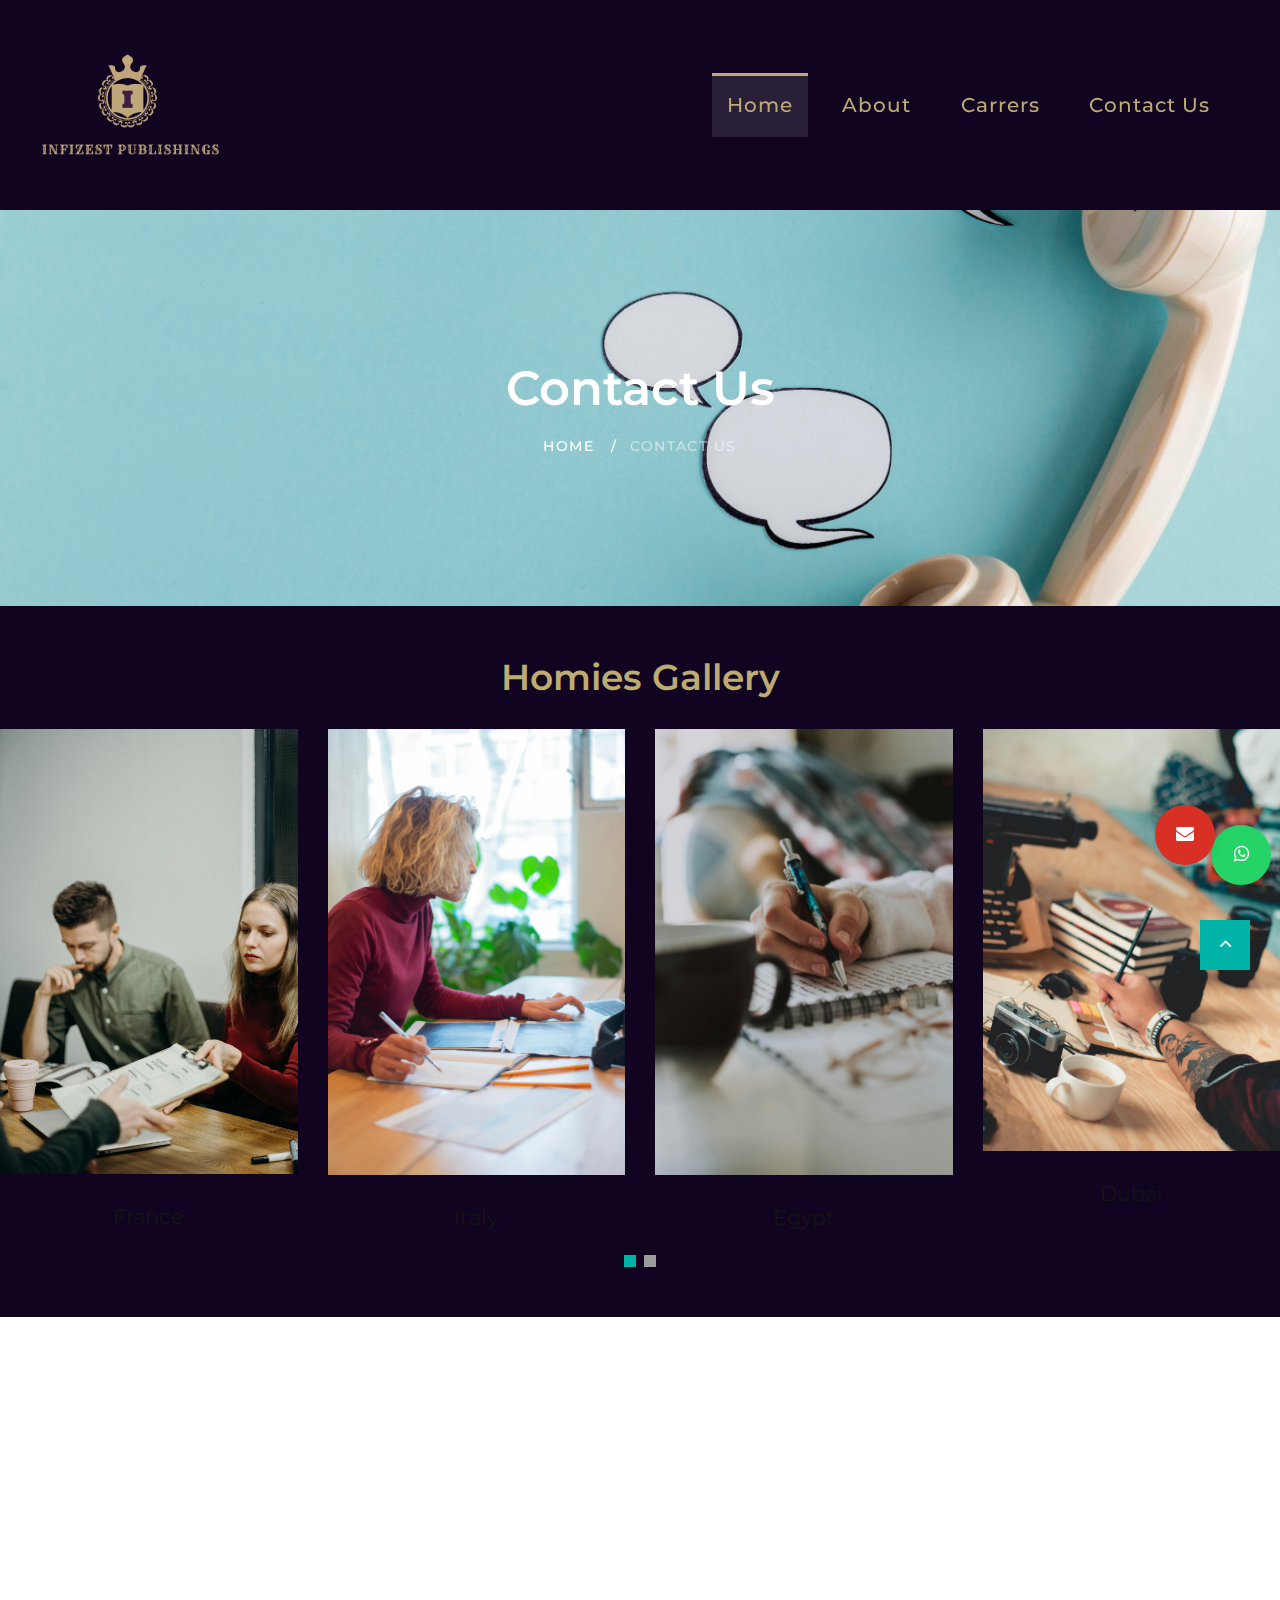
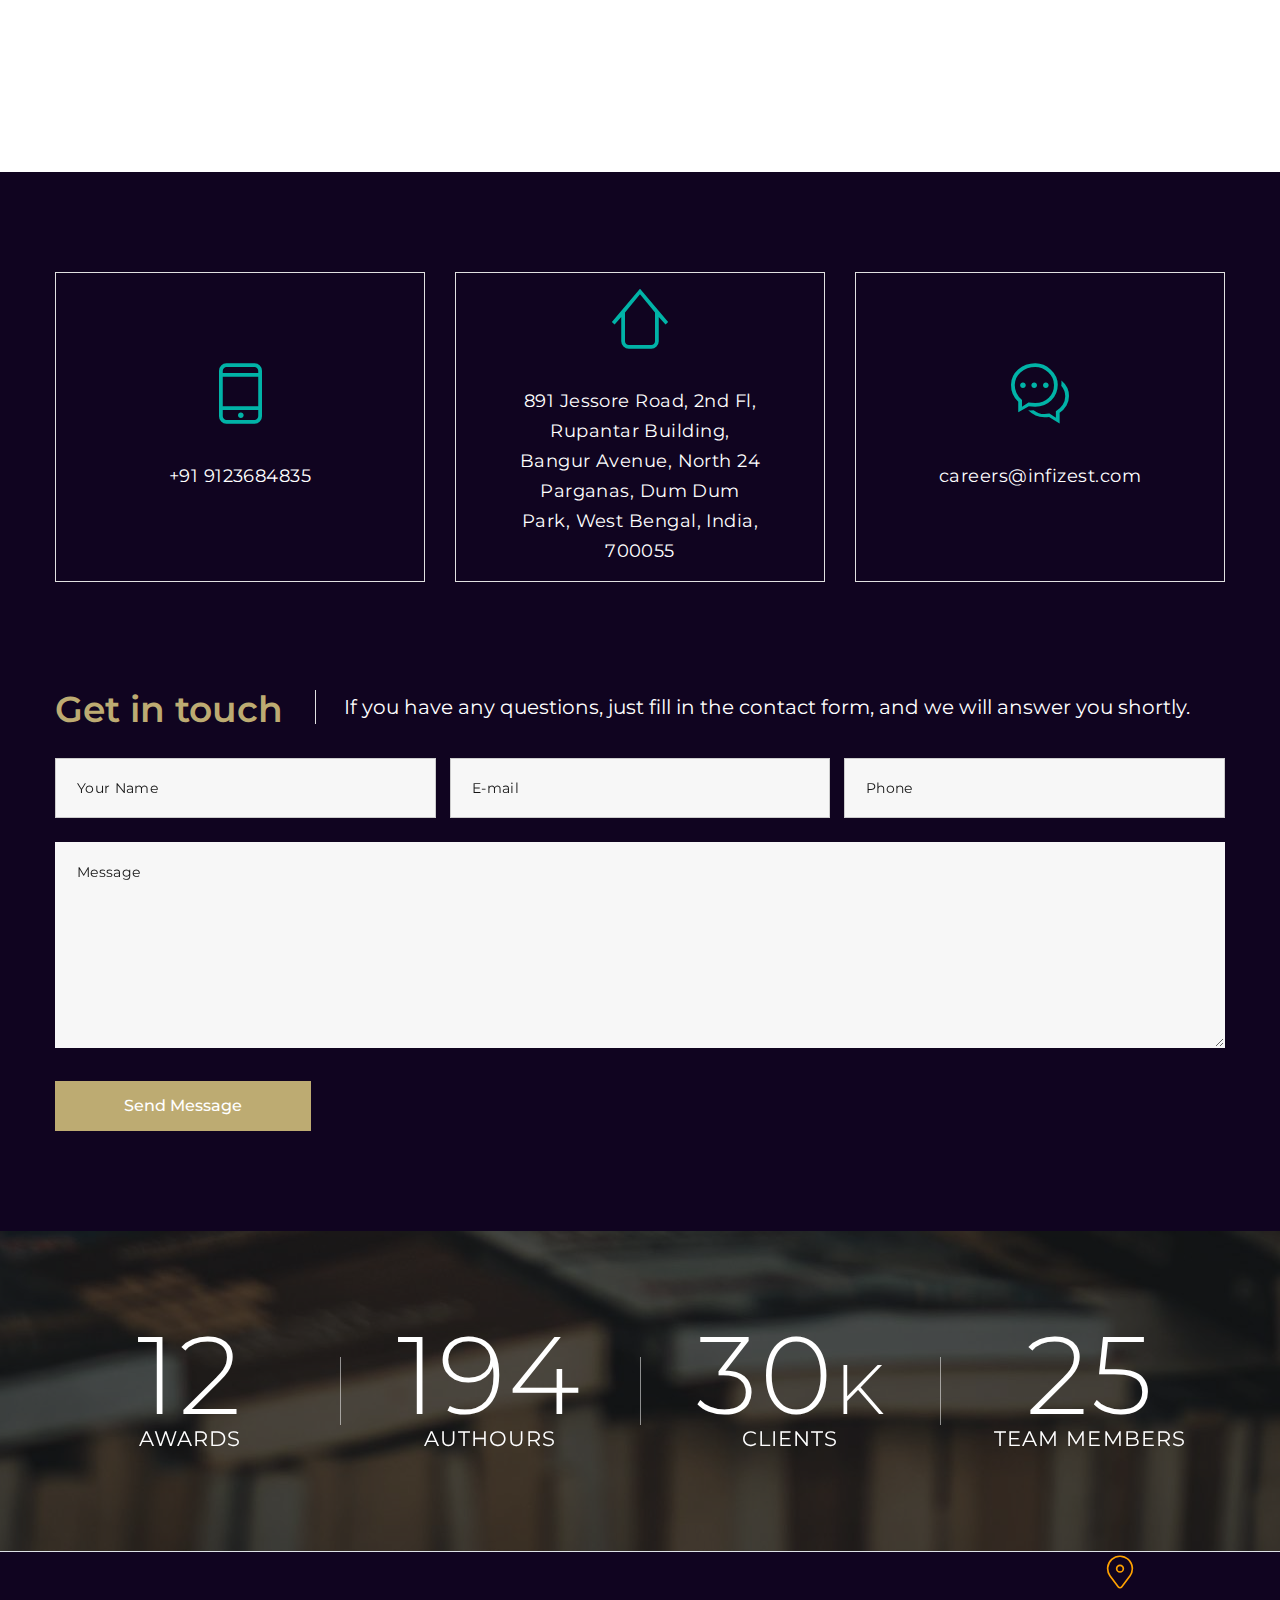
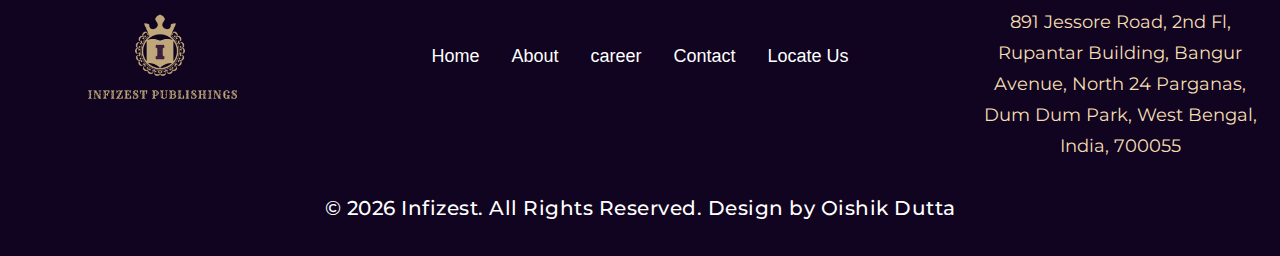
<file: contact-us.html>
<!DOCTYPE html>
<html class="wide wow-animation" lang="en">
  <head>
    <title>About</title>
    <meta name="format-detection" content="telephone=no">
    <meta name="viewport" content="width=device-width, height=device-height, initial-scale=1.0, maximum-scale=1.0, user-scalable=0">
    <meta http-equiv="X-UA-Compatible" content="IE=edge">
    <meta charset="utf-8">
    <link rel="icon" href="images/favicon.ico" type="image/x-icon">
    <!-- Stylesheets-->
    <link rel="stylesheet" type="text/css" href="//fonts.googleapis.com/css?family=Montserrat:400,500,600,700%7CPoppins:400%7CTeko:300,400">
    <link rel="stylesheet" href="css/bootstrap.css">
    <link rel="stylesheet" href="css/fonts.css">
    <link rel="stylesheet" href="css/style.css">

    <!-- custom css  -->
    <link rel="stylesheet" href="custom.css">
    <style>.ie-panel{display: none;background: #212121;padding: 10px 0;box-shadow: 3px 3px 5px 0 rgba(0,0,0,.3);clear: both;text-align:center;position: relative;z-index: 1;} html.ie-10 .ie-panel, html.lt-ie-10 .ie-panel {display: block;}</style>
  </head>
  <body>
    <div class="ie-panel"><a href="http://windows.microsoft.com/en-US/internet-explorer/"><img src="images/ie8-panel/warning_bar_0000_us.jpg" height="42" width="820" alt="You are using an outdated browser. For a faster, safer browsing experience, upgrade for free today."></a></div>
    <div class="preloader">
      <div class="preloader-body">
        <div class="cssload-container">
          <div class="cssload-speeding-wheel"></div>
        </div>
        <p>Loading...</p>
      </div>
    </div>
    <div class="container-fluid">
      <div class="loading-bar"></div>
      <div id="whatsapp">
        <a href="https://wa.me/9123684835" target="_blank" id="toggle1" class="wtsapp">
          <i class="fa fa-whatsapp"></i>
        </a>
      </div>
      <!-- This div will be justified for the gmail redirections-->
      <div id="gmail">
  <a href="mailto:anindya.infizest@gmail.com" id="toggle2" class="gmail">
          <i class="fa fa-envelope"></i>
        </a>
      </div>
    </div>
    <div class="ie-panel"><a href="http://windows.microsoft.com/en-US/internet-explorer/"><img src="images/ie8-panel/warning_bar_0000_us.jpg" height="42" width="820" alt="You are using an outdated browser. For a faster, safer browsing experience, upgrade for free today."></a></div>
    <div class="preloader">
      <div class="preloader-body">
        <div class="cssload-container">
          <div class="cssload-speeding-wheel"></div>
        </div>
        <p>Loading...</p>
      </div>
    </div>
    <div class="page">
     
        <!-- RD Navbar-->
        <div class="rd-navbar-wrap">
          <nav class="rd-navbar rd-navbar-corporate" data-layout="rd-navbar-fixed" data-sm-layout="rd-navbar-fixed" data-md-layout="rd-navbar-fixed" data-md-device-layout="rd-navbar-fixed" data-lg-layout="rd-navbar-static" data-lg-device-layout="rd-navbar-fixed" data-xl-layout="rd-navbar-static" data-xl-device-layout="rd-navbar-static" data-xxl-layout="rd-navbar-static" data-xxl-device-layout="rd-navbar-static" data-lg-stick-up-offset="46px" data-xl-stick-up-offset="46px" data-xxl-stick-up-offset="106px" data-lg-stick-up="true" data-xl-stick-up="true" data-xxl-stick-up="true">
            <div class="rd-navbar-collapse-toggle rd-navbar-fixed-element-1" data-rd-navbar-toggle=".rd-navbar-collapse"><span></span></div>
            <div class="rd-navbar-aside-outer">
              <div class="rd-navbar-aside container-fluid">
                <!-- RD Navbar Panel-->
                <div class="rd-navbar-panel">
                  <!-- RD Navbar Toggle-->
                  <button class="rd-navbar-toggle" data-rd-navbar-toggle=".rd-navbar-nav-wrap"><span></span></button>
                  <!-- RD Navbar Brand-->
                  <div class="rd-navbar-brand">
                    <!--Brand--><a class="brand" href="index.html"><img src="Assets/fulllogo_transparent.png" alt="" width="225" height="18"/></a>
                  </div>
                </div>
                <div class=" container-fluid  rd-navbar-collapse">
                  <div style="display: flex; justify-content: flex-end;"> <!-- Adding a flex container -->
                    <ul class="rd-navbar-nav">
                      <li class="rd-nav-item active"><a class="rd-nav-link" href="index.html">Home</a></li>
                      <li class="rd-nav-item"><a class="rd-nav-link" href="about.html">About</a></li>
                      <li class="rd-nav-item"><a class="rd-nav-link" href="carrers.html">Carrers</a></li>
                      <li class="rd-nav-item"><a class="rd-nav-link" href="#">Contact Us</a></li>
                    </ul>
                  </div>
                </div>
              </div>
            </div>
            <div class="rd-navbar-main-outer">
          
            </div>
          </nav>
        </div>
      </header>
      <!-- Breadcrumbs -->
      <section class="breadcrumbs-custom-inset">
        <div class="breadcrumbs-custom context-dark bg-overlay-60">
          <div class="container">
            <h2 class="breadcrumbs-custom-title">Contact Us</h2>
            <ul class="breadcrumbs-custom-path">
              <li><a href="index.html">Home</a></li>
              <li class="active">Contact Us</li>
            </ul>
          </div>
          <div class="box-position" style="background-image: url(Assets/top-view-chat-bubbles-with-telephone-receiver-copy-space.jpg);"></div>
        </div>
      </section>
      <!-- Why choose us-->
  
      <!-- Latest Projects-->
      <section class="section section-sm section-fluid bg-default">
        <div class="container">
          <h3>Homies Gallery</h3>
        </div>
        <!-- Owl Carousel-->
        <div class="owl-carousel owl-classic owl-timeline" data-items="1" data-md-items="2" data-lg-items="3" data-xl-items="4" data-margin="30" data-autoplay="false" data-nav="true" data-dots="true">
          <div class="owl-item">
            <!-- Thumbnail Classic-->
            <article class="thumbnail thumbnail-mary">
              <div class="thumbnail-mary-figure"><img src="Assets/galary_ffive.jpg" alt="" width="420" height="308"/>
              </div>
              <div class="thumbnail-mary-caption"><a class="icon fl-bigmug-line-zoom60" href="Assets/galary_ffive.jpg" data-lightgallery="item"><img src="Assets/galary_ffive.jpg" alt="" width="420" height="308"/></a>
              </div>
            </article>
            <div class="thumbnail-mary-description">
              <h5 class="thumbnail-mary-project"><a href="#">France</a></h5><span class="thumbnail-mary-decor"></span>
              <h5 class="thumbnail-mary-time">
              </h5>
            </div>
          </div>
          <div class="owl-item">
            <!-- Thumbnail Classic-->
            <article class="thumbnail thumbnail-mary">
              <div class="thumbnail-mary-figure"><img src="Assets/galary_one.jpg" alt="" width="420" height="308"/>
              </div>
              <div class="thumbnail-mary-caption"><a class="icon fl-bigmug-line-zoom60" href="Assets/galary_one.jpg" data-lightgallery="item"><img src="Assets/galary_one.jpg" alt="" width="420" height="308"/></a>
              </div>
            </article>
            <div class="thumbnail-mary-description">
              <h5 class="thumbnail-mary-project"><a href="#">Italy</a></h5><span class="thumbnail-mary-decor"></span>
              <h5 class="thumbnail-mary-time">
              </h5>
            </div>
          </div>
          <div class="owl-item">
            <!-- Thumbnail Classic-->
            <article class="thumbnail thumbnail-mary">
              <div class="thumbnail-mary-figure"><img src="Assets/galary_three.jpg" alt="" width="420" height="308"/>
              </div>
              <div class="thumbnail-mary-caption"><a class="icon fl-bigmug-line-zoom60" href="Assets/galary_three.jpg" data-lightgallery="item"><img src="Assets/galary_three.jpg" alt="" width="420" height="308"/></a>
              </div>
            </article>
            <div class="thumbnail-mary-description">
              <h5 class="thumbnail-mary-project"><a href="#">Egypt</a></h5><span class="thumbnail-mary-decor"></span>
              <h5 class="thumbnail-mary-time">
              </h5>
            </div>
          </div>
          <div class="owl-item">
            <!-- Thumbnail Classic-->
            <article class="thumbnail thumbnail-mary">
              <div class="thumbnail-mary-figure"><img src="Assets/galary_twoi.jpg" alt="" width="420" height="308"/>
              </div>
              <div class="thumbnail-mary-caption"><a class="icon fl-bigmug-line-zoom60" href="Assets/galary_twoi.jpg" data-lightgallery="item"><img src="Assets/galary_twoi.jpg" alt="" width="420" height="308"/></a>
              </div>
            </article>
            <div class="thumbnail-mary-description">
              <h5 class="thumbnail-mary-project"><a href="#">Dubai</a></h5><span class="thumbnail-mary-decor"></span>
              <h5 class="thumbnail-mary-time">
              </h5>
            </div>
          </div>
          <div class="owl-item">
            <!-- Thumbnail Classic-->
            <article class="thumbnail thumbnail-mary">
              <div class="thumbnail-mary-figure"><img src="Assets/hero_galary_one.jpg" alt="" width="420" height="308"/>
              </div>
              <div class="thumbnail-mary-caption"><a class="icon fl-bigmug-line-zoom60" href="Assets/hero_galary_one.jpg" data-lightgallery="item"><img src="Assets/hero_galary_one.jpg" alt="" width="420" height="308"/></a>
              </div>
            </article>
            <div class="thumbnail-mary-description">
              <h5 class="thumbnail-mary-project"><a href="#">Spain</a></h5><span class="thumbnail-mary-decor"></span>
              <h5 class="thumbnail-mary-time">
              </h5>
            </div>
          </div>
          <div class="owl-item">
            <!-- Thumbnail Classic-->
            <article class="thumbnail thumbnail-mary">
              <div class="thumbnail-mary-figure"><img src="Assets/hero_galary_two.jpg" alt="" width="420" height="308"/>
              </div>
              <div class="thumbnail-mary-caption"><a class="icon fl-bigmug-line-zoom60" href="Assets/hero_galary_two.jpg" data-lightgallery="item"><img src="Assets/hero_galary_two.jpg" alt="" width="420" height="308"/></a>
              </div>
            </article>
            <div class="thumbnail-mary-description">
              <h5 class="thumbnail-mary-project"><a href="#">Africa</a></h5><span class="thumbnail-mary-decor"></span>
              <h5 class="thumbnail-mary-time">
              </h5>
            </div>
          </div>
        </div>
      </section>
      <!-- What people Say-->
      <!-- RD Google Map-->
      <section class="section section-fluid">
        <div class="google-map-container" data-zoom="5" data-icon="images/gmap_marker.png" data-icon-active="images/gmap_marker.png" data-center="9870 St Vincent Place, Glasgow, DC 45 Fr 45." data-styles="[{&quot;featureType&quot;:&quot;landscape&quot;,&quot;stylers&quot;:[{&quot;hue&quot;:&quot;#FFBB00&quot;},{&quot;saturation&quot;:43.400000000000006},{&quot;lightness&quot;:37.599999999999994},{&quot;gamma&quot;:1}]},{&quot;featureType&quot;:&quot;road.highway&quot;,&quot;stylers&quot;:[{&quot;hue&quot;:&quot;#FFC200&quot;},{&quot;saturation&quot;:-61.8},{&quot;lightness&quot;:45.599999999999994},{&quot;gamma&quot;:1}]},{&quot;featureType&quot;:&quot;road.arterial&quot;,&quot;stylers&quot;:[{&quot;hue&quot;:&quot;#FF0300&quot;},{&quot;saturation&quot;:-100},{&quot;lightness&quot;:51.19999999999999},{&quot;gamma&quot;:1}]},{&quot;featureType&quot;:&quot;road.local&quot;,&quot;stylers&quot;:[{&quot;hue&quot;:&quot;#FF0300&quot;},{&quot;saturation&quot;:-100},{&quot;lightness&quot;:52},{&quot;gamma&quot;:1}]},{&quot;featureType&quot;:&quot;water&quot;,&quot;stylers&quot;:[{&quot;hue&quot;:&quot;#0078FF&quot;},{&quot;saturation&quot;:-13.200000000000003},{&quot;lightness&quot;:2.4000000000000057},{&quot;gamma&quot;:1}]},{&quot;featureType&quot;:&quot;poi&quot;,&quot;stylers&quot;:[{&quot;hue&quot;:&quot;#00FF6A&quot;},{&quot;saturation&quot;:-1.0989010989011234},{&quot;lightness&quot;:11.200000000000017},{&quot;gamma&quot;:1}]}]">
          <div class="google-map"></div>
          <ul class="google-map-markers">
            <li data-location="9870 St Vincent Place, Glasgow, DC 45 Fr 45." data-description="9870 St Vincent Place, Glasgow"></li>
          </ul>
        </div>
      </section>

      <!-- Contact information-->
      <section class="section section-sm section-first bg-default">
        <div class="container">
          <div class="row row-30 justify-content-center">
            <div class="col-sm-8 col-md-6 col-lg-4">
              <article class="box-contacts">
                <div class="box-contacts-body">
                  <div class="box-contacts-icon fl-bigmug-line-cellphone55"></div>
                  <div class="box-contacts-decor"></div>
                  <p class="box-contacts-link"><a href="tel:#">+91 9123684835</a></p>
                 
                </div>
              </article>
            </div>
            <div class="col-sm-8 col-md-6 col-lg-4">
              <article class="box-contacts">
                <div class="box-contacts-body">
                  <div class="box-contacts-icon fl-bigmug-line-up104"></div>
                  <div class="box-contacts-decor"></div>
                  <p class="box-contacts-link"><a href="#">891 Jessore Road, 2nd Fl, Rupantar Building, Bangur Avenue, North 24 Parganas, Dum Dum Park, West Bengal, India, 700055</a></p>
                </div>
              </article>
            </div>
            <div class="col-sm-8 col-md-6 col-lg-4">
              <article class="box-contacts">
                <div class="box-contacts-body">
                  <div class="box-contacts-icon fl-bigmug-line-chat55"></div>
                  <div class="box-contacts-decor"></div>
                  <p class="box-contacts-link"><a href="mailto:#">careers@infizest.com</a></p>
              
                </div>
              </article>
            </div>
          </div>
        </div>
      </section>

      <!-- Contact Form-->
      <section class="section section-sm section-last bg-default text-left">
        <div class="container">
          <article class="title-classic">
            <div class="title-classic-title">
              <h3>Get in touch</h3>
            </div>
            <div class="title-classic-text">
              <p>If you have any questions, just fill in the contact form, and we will answer you shortly.</p>
            </div>
          </article>
          <form class="rd-form rd-form-variant-2 rd-mailform" data-form-output="form-output-global" data-form-type="contact" method="post" action="bat/rd-mailform.php">
            <div class="row row-14 gutters-14">
              <div class="col-md-4">
                <div class="form-wrap">
                  <input class="form-input" id="contact-your-name-2" type="text" name="name" data-constraints="@Required">
                  <label class="form-label" for="contact-your-name-2">Your Name</label>
                </div>
              </div>
              <div class="col-md-4">
                <div class="form-wrap">
                  <input class="form-input" id="contact-email-2" type="email" name="email" data-constraints="@Email @Required">
                  <label class="form-label" for="contact-email-2">E-mail</label>
                </div>
              </div>
              <div class="col-md-4">
                <div class="form-wrap">
                  <input class="form-input" id="contact-phone-2" type="text" name="phone" data-constraints="@Numeric">
                  <label class="form-label" for="contact-phone-2">Phone</label>
                </div>
              </div>
              <div class="col-12">
                <div class="form-wrap">
                  <label class="form-label" for="contact-message-2">Message</label>
                  <textarea class="form-input textarea-lg" id="contact-message-2" name="message" data-constraints="@Required"></textarea>
                </div>
              </div>
            </div>
            <button class="button button-primary button-pipaluk" type="submit">Send Message</button>
          </form>
        </div>
      </section>

      <!--Counters-->
      <!-- Counter Bar-->
      <section class="section section-fluid bg-default">
        <div class="parallax-container" data-parallax-img="/Assets/book.jpg" style="position: relative;">
          <div style="position: absolute; top: 0; left: 0; width: 100%; height: 100%; background: linear-gradient(rgba(0, 0, 0, 0.5), rgba(0, 0, 0, 0.5));"></div>
          
          <div class="parallax-content section-xl context-dark bg-overlay-26">
            <div class="container">
              <div class="row row-50 justify-content-center border-classic">
                <div class="col-sm-6 col-md-5 col-lg-3">
                  <div class="counter-classic">
                    <div class="counter-classic-number"><span class="counter">12</span>
                    </div>
                    <h5 class="counter-classic-title">Awards</h5>
                  </div>
                </div>
                <div class="col-sm-6 col-md-5 col-lg-3">
                  <div class="counter-classic">
                    <div class="counter-classic-number"><span class="counter">194</span>
                    </div>
                    <h5 class="counter-classic-title">Authours</h5>
                  </div>
                </div>
                <div class="col-sm-6 col-md-5 col-lg-3">
                  <div class="counter-classic">
                    <div class="counter-classic-number"><span class="counter">30</span><span class="symbol">k</span>
                    </div>
                    <h5 class="counter-classic-title">Clients</h5>
                  </div>
                </div>
                <div class="col-sm-6 col-md-5 col-lg-3">
                  <div class="counter-classic">
                    <div class="counter-classic-number"><span class="counter">25</span>
                    </div>
                    <h5 class="counter-classic-title">Team members</h5>
                  </div>
                </div>
              </div>
            </div>
          </div>
        </div>
      </section>

      <!-- Page Footer-->
      <footer class="section footer-corporate context-dark">
        <section class="info_section layout_padding2">
          <!-- Footer 6 - Bootstrap Brain Component -->
          <footer class="footer">
            <!-- Widgets - Bootstrap Brain Component -->
            <div
              class="  py-xl-8 border-top border-light-subtle"
              style="background: #100420"
            >
              <div class="container-fluid overflow-hidden">
                <div class="row gy-3 gy-md-5 gy-xl-0 align-items-sm-center">
                  <div class="col-md-4 col-sm-6 col-xl-3 order-0 order-xl-0">
                    <div class="footer-logo-wrapper text-center text-sm-start">
                      <a href="#!">
                        <img
                          src="Assets/fulllogo_transparent.png"
                          alt="BootstrapBrain Logo"
                          width="190"
                          height="170"
                        />
                      </a>
                    </div>
                  </div>
    
                  <div class="col-md-4 col-xl-6 order-2 order-xl-1">
                    <ul class="nav justify-content-center">
                     
                      <li
                        class="nav-item"
                        style="
                          font-family: Varela Round, sans-serif;
                          font-size: 2vh;
                        "
                      >
                        <a
                          class="nav-link link-secondary px-2 px-md-3"
                          style="color: white"
                          href="index.html"
                          >Home</a
                        >
                      </li>
                      <li
                        class="nav-item"                
                        style="
                          font-family: Varela Round, sans-serif;
                          font-size: 2vh;
                        "
                      >
                        <a
                          class="nav-link link-secondary px-2 px-md-3"
                          style="color: white"
                          href="about.html"
                          >About</a
                        >
                      </li>
                      <li
                        class="nav-item"
                        style="
                          font-family: Varela Round, sans-serif;
                          font-size: 2vh;
                        "
                      >
                        <a
                          class="nav-link link-secondary px-2 px-md-3"
                          style="color: white"
                          href="carrers.html"
                          >career</a
                        >
                      </li>
                      <li
                        class="nav-item"
                        style="
                          font-family: Varela Round, sans-serif;
                          font-size: 2vh;
                        "
                      >
                        <a
                          class="nav-link link-secondary px-2 px-md-3"
                          style="color: white"
                          href="contact-us.html"
                          >Contact</a
                        >
                      </li>
                      <li class="nav-item"  style="
                      font-family: Varela Round, sans-serif;
                      font-size: 2vh;
                    ">
                                <a class="nav-link link-secondary px-2 px-md-3"   style="color: white" href="https://maps.app.goo.gl/JpG4mxEYugVnuacHA" target="_blank">
                                    Locate Us
                                </a>
                            </li>
                    </ul>
                  </div>
                  <div class="col-md-4 col-sm-6 col-xl-3 order-1 order-xl-2" style="text-align: center;">
                    <a href="https://maps.app.goo.gl/JpG4mxEYugVnuacHA">
                        <svg xmlns="http://www.w3.org/2000/svg" width="40" height="40" viewBox="0 0 24 24">
                            <path fill="#ffa200" d="M12 21.933a1.72 1.72 0 0 1-1.384-.691L5.555 14.5a7.894 7.894 0 1 1 12.885-.009l-5.055 6.749a1.72 1.72 0 0 1-1.385.693m-.008-18.867a6.8 6.8 0 0 0-4.578 1.749a6.89 6.89 0 0 0-1.05 9.1l5.051 6.727a.73.73 0 0 0 .584.292a.73.73 0 0 0 .586-.292l5.044-6.734A6.874 6.874 0 0 0 12.81 3.113a7 7 0 0 0-.818-.047"/>
                            <path fill="#ffa200" d="M12 12.5a2.5 2.5 0 1 1 2.5-2.5a2.5 2.5 0 0 1-2.5 2.5m0-4a1.5 1.5 0 1 0 1.5 1.5A1.5 1.5 0 0 0 12 8.5"/>
                        </svg>
                    </a>
                    <p style="color: wheat; font-size: 2vh;">
                        <a href="https://maps.app.goo.gl/JpG4mxEYugVnuacHA" style="color: wheat; font-size: 2vh;">891 Jessore Road, 2nd Fl, Rupantar Building, Bangur Avenue, North 24 Parganas, Dum Dum Park, West Bengal, India, 700055</a>
                    </p>               
                </div>
                
                </div>
              </div>
            </div>
          </footer>
        </section>
    
    
        
        <div class="footer-corporate-bottom-panel">
          <div class="container-fluid">
          
        
                <!-- Rights-->
                <p class="rights"  style="text-align: center; font-size: 20px;"><span>&copy;&nbsp;</span><span class="copyright-year"></span><span>&nbsp;</span><span>Infizest</span>. All Rights Reserved. Design by Oishik Dutta</a></p>
              
           
            
          </div>
        </div>
      </footer>
    </div>
    <!-- Global Mailform Output-->
    <div class="snackbars" id="form-output-global"></div>
    <!-- Javascript-->
    <script src="js/core.min.js"></script>
    <script src="js/script.js"></script>
  </body>
</html>
</file>
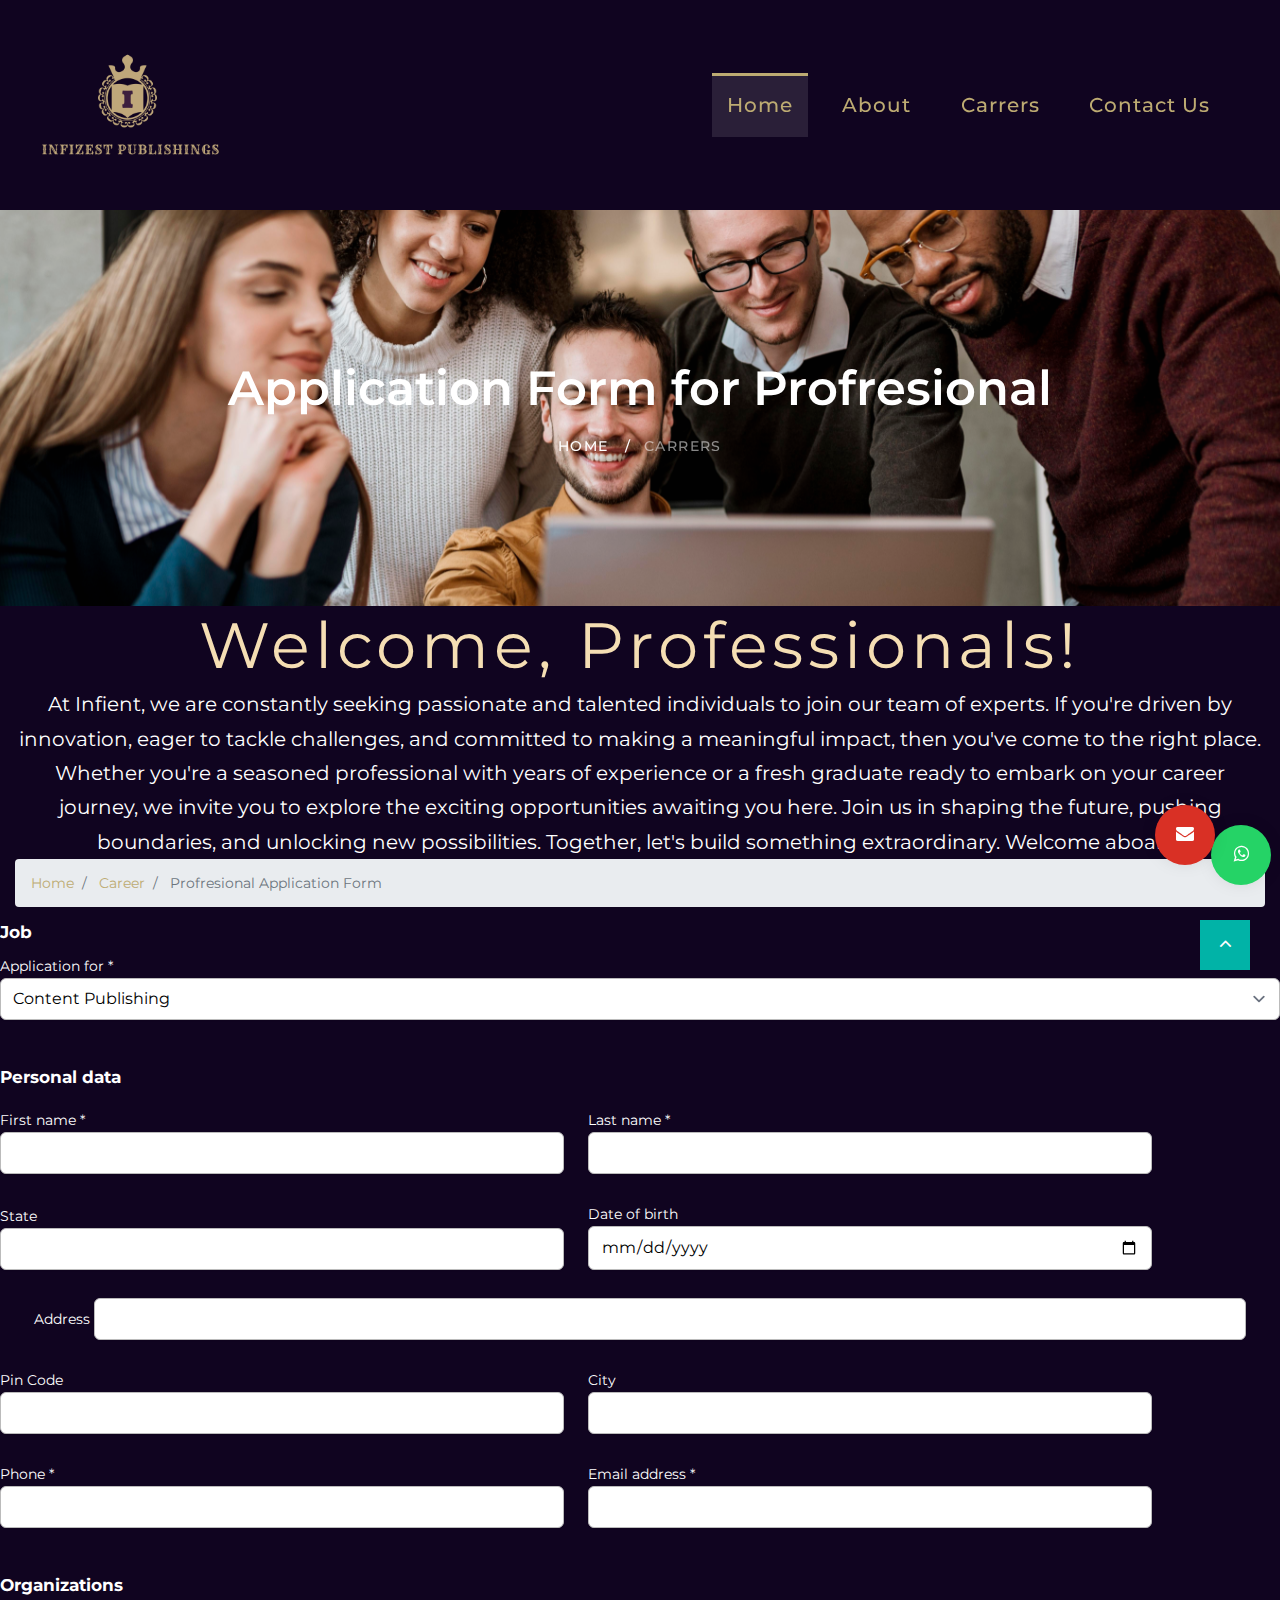
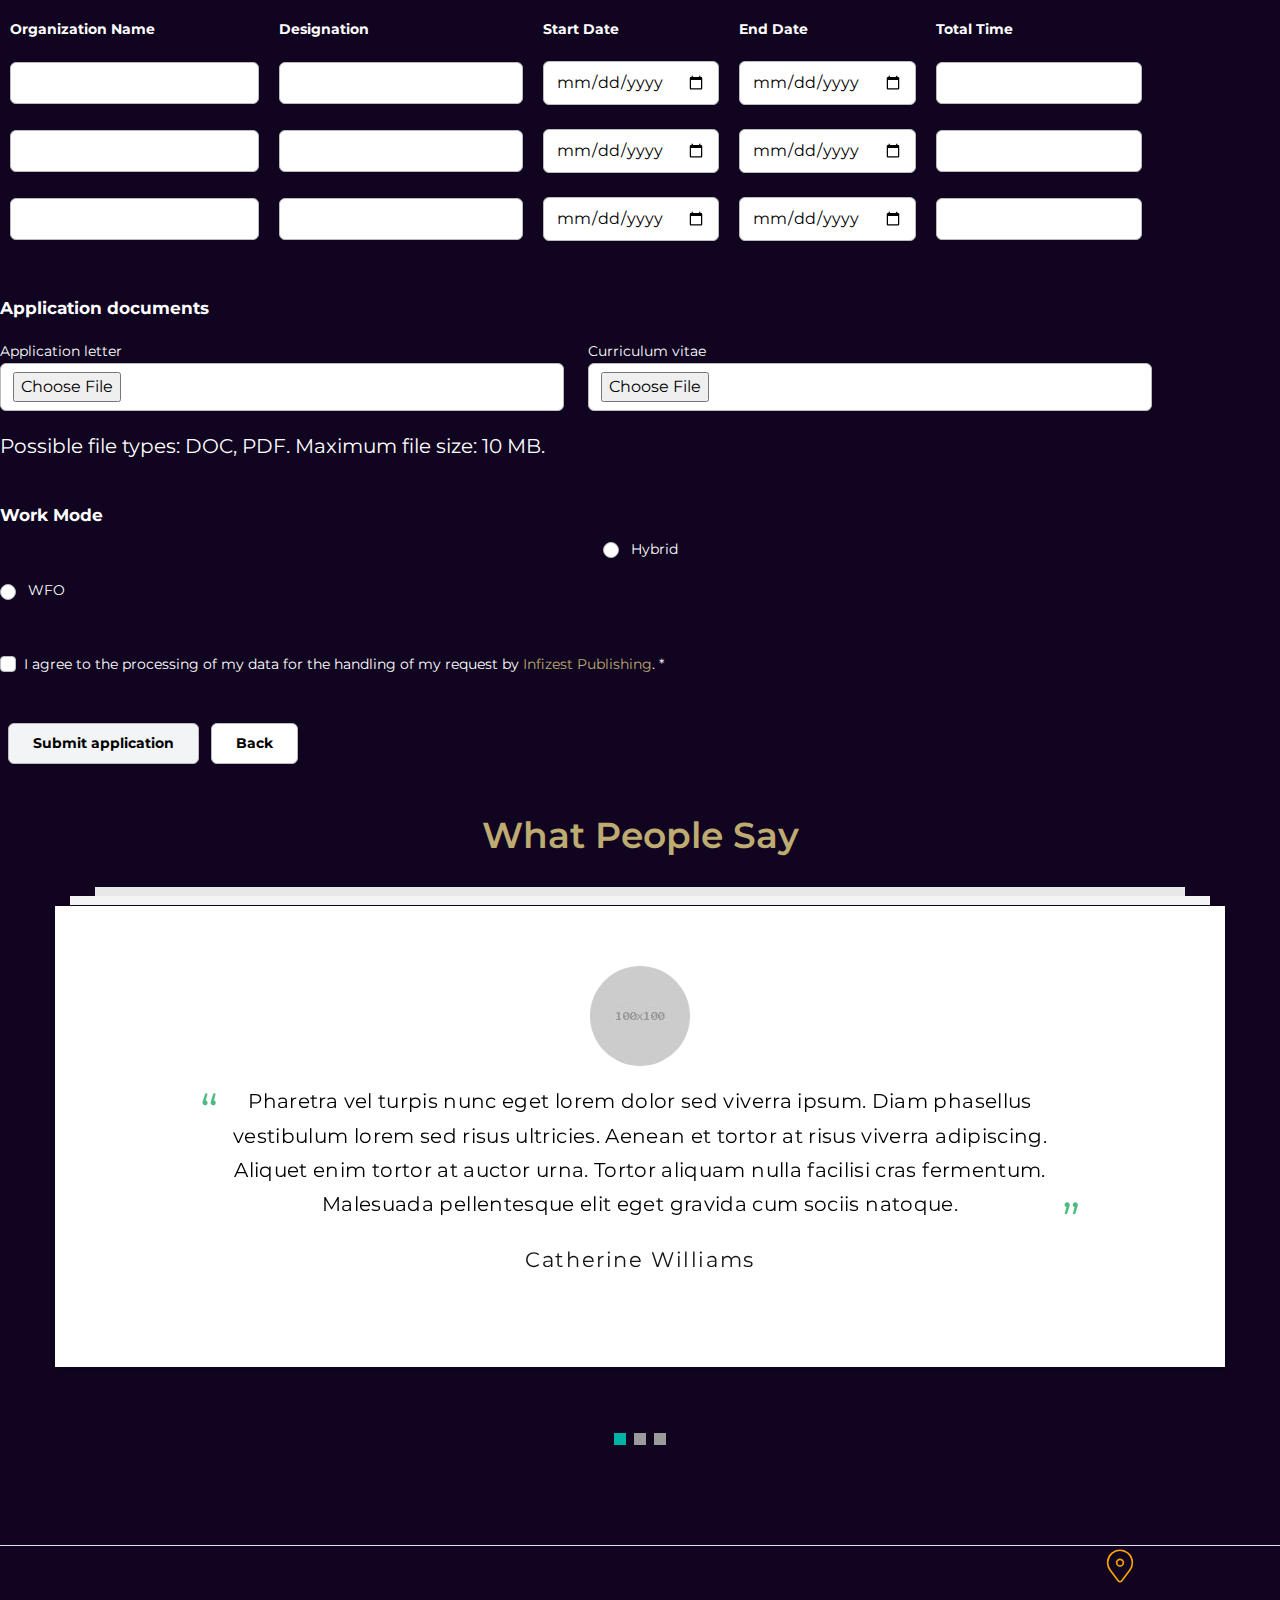
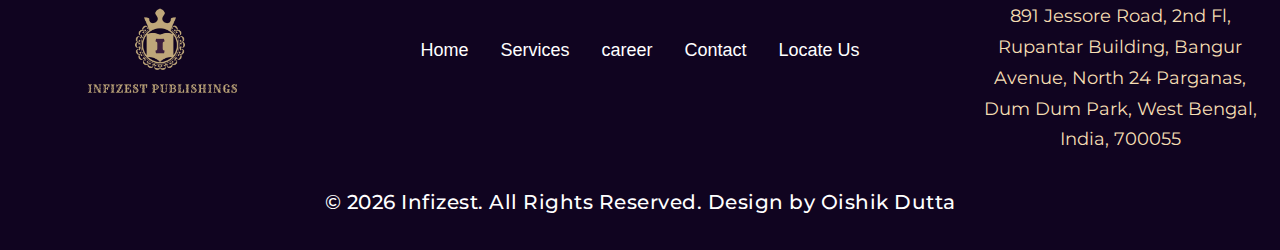
<file: pro.html>
<!DOCTYPE html>
<html class="wide wow-animation" lang="en">
  <head>
    <title>About</title>
    <meta name="format-detection" content="telephone=no">
    <meta name="viewport" content="width=device-width, height=device-height, initial-scale=1.0, maximum-scale=1.0, user-scalable=0">
    <meta http-equiv="X-UA-Compatible" content="IE=edge">
    <meta charset="utf-8">
    <link rel="icon" href="images/favicon.ico" type="image/x-icon">
    <!-- Stylesheets-->
    <link rel="stylesheet" type="text/css" href="//fonts.googleapis.com/css?family=Montserrat:400,500,600,700%7CPoppins:400%7CTeko:300,400">
    <link rel="stylesheet" href="css/bootstrap.css">
    <link rel="stylesheet" href="css/fonts.css">
    <link rel="stylesheet" href="css/style.css">

    <!-- custom css  -->
    <link rel="stylesheet" href="custom.css">
    <style>.ie-panel{display: none;background: #212121;padding: 10px 0;box-shadow: 3px 3px 5px 0 rgba(0,0,0,.3);clear: both;text-align:center;position: relative;z-index: 1;} html.ie-10 .ie-panel, html.lt-ie-10 .ie-panel {display: block;}</style>
  </head>
  <body>
    <div class="ie-panel"><a href="http://windows.microsoft.com/en-US/internet-explorer/"><img src="images/ie8-panel/warning_bar_0000_us.jpg" height="42" width="820" alt="You are using an outdated browser. For a faster, safer browsing experience, upgrade for free today."></a></div>
    <div class="preloader">
      <div class="preloader-body">
        <div class="cssload-container">
          <div class="cssload-speeding-wheel"></div>
        </div>
        <p>Loading...</p>
      </div>
    </div>
    <div class="container-fluid">
      <div class="loading-bar"></div>
      <div id="whatsapp">
        <a href="https://wa.me/9123684835" target="_blank" id="toggle1" class="wtsapp">
          <i class="fa fa-whatsapp"></i>
        </a>
      </div>
      <!-- This div will be justified for the gmail redirections-->
      <div id="gmail">
  <a href="mailto:anindya.infizest@gmail.com" id="toggle2" class="gmail">
          <i class="fa fa-envelope"></i>
        </a>
      </div>
    </div>
    <div class="ie-panel"><a href="http://windows.microsoft.com/en-US/internet-explorer/"><img src="images/ie8-panel/warning_bar_0000_us.jpg" height="42" width="820" alt="You are using an outdated browser. For a faster, safer browsing experience, upgrade for free today."></a></div>
    <div class="preloader">
      <div class="preloader-body">
        <div class="cssload-container">
          <div class="cssload-speeding-wheel"></div>
        </div>
        <p>Loading...</p>
      </div>
    </div>
    <div class="page">
     
        <!-- RD Navbar-->
        <div class="rd-navbar-wrap">
          <nav class="rd-navbar rd-navbar-corporate" data-layout="rd-navbar-fixed" data-sm-layout="rd-navbar-fixed" data-md-layout="rd-navbar-fixed" data-md-device-layout="rd-navbar-fixed" data-lg-layout="rd-navbar-static" data-lg-device-layout="rd-navbar-fixed" data-xl-layout="rd-navbar-static" data-xl-device-layout="rd-navbar-static" data-xxl-layout="rd-navbar-static" data-xxl-device-layout="rd-navbar-static" data-lg-stick-up-offset="46px" data-xl-stick-up-offset="46px" data-xxl-stick-up-offset="106px" data-lg-stick-up="true" data-xl-stick-up="true" data-xxl-stick-up="true">
            <div class="rd-navbar-collapse-toggle rd-navbar-fixed-element-1" data-rd-navbar-toggle=".rd-navbar-collapse"><span></span></div>
            <div class="rd-navbar-aside-outer">
              <div class="rd-navbar-aside container-fluid">
                <!-- RD Navbar Panel-->
                <div class="rd-navbar-panel">
                  <!-- RD Navbar Toggle-->
                  <button class="rd-navbar-toggle" data-rd-navbar-toggle=".rd-navbar-nav-wrap"><span></span></button>
                  <!-- RD Navbar Brand-->
                  <div class="rd-navbar-brand">
                    <!--Brand--><a class="brand" href="index.html"><img src="Assets/fulllogo_transparent.png" alt="" width="225" height="18"/></a>
                  </div>
                </div>
                <div class=" container-fluid  rd-navbar-collapse">
                  <div style="display: flex; justify-content: flex-end;"> <!-- Adding a flex container -->
                    <ul class="rd-navbar-nav">
                      <li class="rd-nav-item active"><a class="rd-nav-link" href="index.html">Home</a></li>
                      <li class="rd-nav-item"><a class="rd-nav-link" href="about.html">About</a></li>
                      <li class="rd-nav-item"><a class="rd-nav-link" href="carrers.html">Carrers</a></li>
                      <li class="rd-nav-item"><a class="rd-nav-link" href="#">Contact Us</a></li>
                    </ul>
                  </div>
                </div>
              </div>
            </div>
            <div class="rd-navbar-main-outer">
          
            </div>
          </nav>
        </div>
      </header>
      <!-- Breadcrumbs -->
      <section class="breadcrumbs-custom-inset">
        <div class="breadcrumbs-custom context-dark bg-overlay-60">
          <div class="container">
            <h2 class="breadcrumbs-custom-title">Application Form for Profresional</h2>
            <ul class="breadcrumbs-custom-path">
              <li><a href="index.html">Home</a></li>
              <li class="active">Carrers</li>
            </ul>
          </div>
          <div class="box-position" style="background-image: url(Assets/smiley-man-showing-something-his-colleagues-laptop-meeting.jpg); padding: 50px !important;"></div>
        </div>
      </section>
      <section class="first-form">
        <div class="container-fluid">
          <div class="row">
            <div class="col">
              
            
            </div>
          </div>
        </div>
      </section>
  
      <section class="first-form">
        <div class="container-fluid">
          <div class="row">
            <div class="col">
              <div class="grid-pro">
                <h1 style="color: wheat !important;">Welcome, Professionals!</h1>
                <p class="font-two">
                  At Infient, we are constantly seeking passionate and talented
                  individuals to join our team of experts. If you're driven by
                  innovation, eager to tackle challenges, and committed to making
                  a meaningful impact, then you've come to the right place.
                  Whether you're a seasoned professional with years of experience
                  or a fresh graduate ready to embark on your career journey, we
                  invite you to explore the exciting opportunities awaiting you
                  here. Join us in shaping the future, pushing boundaries, and
                  unlocking new possibilities. Together, let's build something
                  extraordinary. Welcome aboard!
                </p>
              </div>
              <nav aria-label="breadcrumb">
                <ol class="breadcrumb">
                  <li class="breadcrumb-item"><a href="index.html">Home</a></li>
                  <li class="breadcrumb-item">
                    <a href="carrers.html">Career</a>
                  </li>
                  <li class="breadcrumb-item active" aria-current="page">
                    Profresional Application Form
                  </li>
                </ol>
              </nav>
            </div>
          </div>
        </div>
      </section>
  
      <section class="fresher-form">
        <form
          action="SEND ADDRESS"
          id="ft-form"
          method="POST"
          accept-charset="UTF-8"
          enctype="multipart/form-data"
        >
          <fieldset>
            <legend>Job</legend>
            <label>
              Application for *
              <select name="Application for" style="color: black" required>
                <option style="color: black">Content Publishing</option>
                <option style="color: black">Web Devlopment</option>
                <option style="color: black">Content Head</option>
                <option style="color: black">Operation</option>
                <option style="color: black">Digital Marketing</option>
              </select>
            </label>
          </fieldset>
          <fieldset>
            <legend>Personal data</legend>
            <div class="two-cols">
              <label>
                First name *
                <input
                  type="text"
                  style="color: black"
                  name="First name"
                  required
                />
              </label>
              <label>
                Last name *
                <input
                  type="text"
                  style="color: black"
                  name="Family name"
                  required
                />
              </label>
            </div>
            <div class="two-cols">
              <label>
                State
                <input type="text" style="color: black" name="Citizenship" />
              </label>
              <label>
                Date of birth
                <input type="date" style="color: black" name="Date of birth" />
              </label>
            </div>
            <label>
              Address
              <input
                type="text"
                style="color: black; width: 90vw"
                name="Address"
              />
            </label>
            <div class="two-cols">
              <label>
                Pin Code
                <input type="text" style="color: black" name="ZIP" />
              </label>
              <label>
                City
                <input type="text" style="color: black" name="City" />
              </label>
            </div>
            <div class="two-cols">
              <label>
                Phone *
                <input type="tel" style="color: black" name="Phone" required />
              </label>
              <label>
                Email address *
                <input type="email" style="color: black" name="Email" required />
              </label>
            </div>
          </fieldset>
          <fieldset>
            <legend>Organizations</legend>
            <table>
              <thead>
                <tr>
                  <th>Organization Name</th>
                  <th>Designation</th>
                  <th>Start Date</th>
                  <th>End Date</th>
                  <th>Total Time</th>
                </tr>
              </thead>
              <tbody>
                <tr>
                  <td style="width: 50vw">
                    <input
                      type="text"
                      style="color: black"
                      name="Organization_Name_1"
                    />
                  </td>
                  <td style="width: 50vw">
                    <input
                      type="text"
                      style="color: black"
                      name="Designation_1"
                    />
                  </td>
                  <td style="width: 200px">
                    <input
                      type="date"
                      style="color: black"
                      name="Start_Date_1"
                      onchange="calculateTotalTime(1)"
                    />
                  </td>
                  <td style="width: 200px">
                    <input
                      type="date"
                      style="color: black"
                      name="End_Date_1"
                      onchange="calculateTotalTime(1)"
                    />
                  </td>
                  <td style="width: 50vw">
                    <input
                      type="text"
                      style="color: black"
                      name="Total_Time_1"
                      readonly
                    />
                  </td>
                </tr>
                <tr>
                  <td>
                    <input
                      type="text"
                      style="color: black"
                      name="Organization_Name_2"
                    />
                  </td>
                  <td>
                    <input
                      type="text"
                      style="color: black"
                      name="Designation_2"
                    />
                  </td>
                  <td>
                    <input
                      type="date"
                      style="color: black"
                      name="Start_Date_2"
                      onchange="calculateTotalTime(2)"
                    />
                  </td>
                  <td>
                    <input
                      type="date"
                      style="color: black"
                      name="End_Date_2"
                      onchange="calculateTotalTime(2)"
                    />
                  </td>
                  <td>
                    <input
                      type="text"
                      style="color: black"
                      name="Total_Time_2"
                      readonly
                    />
                  </td>
                </tr>
                <tr>
                  <td>
                    <input
                      type="text"
                      style="color: black"
                      name="Organization_Name_3"
                    />
                  </td>
                  <td>
                    <input
                      type="text"
                      style="color: black"
                      name="Designation_3"
                    />
                  </td>
                  <td>
                    <input
                      type="date"
                      style="color: black"
                      name="Start_Date_3"
                      onchange="calculateTotalTime(3)"
                    />
                  </td>
                  <td>
                    <input
                      type="date"
                      style="color: black"
                      name="End_Date_3"
                      onchange="calculateTotalTime(3)"
                    />
                  </td>
                  <td>
                    <input
                      type="text"
                      style="color: black"
                      name="Total_Time_3"
                      readonly
                    />
                  </td>
                </tr>
              </tbody>
            </table>
          </fieldset>
  
          <fieldset>
            <legend>Application documents</legend>
            <input type="hidden" name="MAX_FILE_SIZE" value="10485760" />
            <div class="two-cols">
              <label>
                Application letter
                <input
                  type="file"
                  name="Application letter"
                  accept=".doc,.docx,.pdf"
                />
              </label>
              <label>
                Curriculum vitae
                <input
                  type="file"
                  name="Curriculum vitae"
                  accept=".doc,.docx,.pdf"
                />
              </label>
            </div>
            <p>Possible file types: DOC, PDF. Maximum file size: 10 MB.</p>
          </fieldset>
  
          <fieldset>
            <legend>Work Mode</legend>
            <label>
              <input
                type="radio"
                name="Work_Mode"
                value="Hybrid"
                required
                title="Three days WFO (Work From Office) and three days WFH (Work From Home)"
                onclick="showPopup(this)"
              />
              Hybrid
            </label>
            <label>
              <input type="radio" name="Work_Mode" value="WFO" required />
              WFO
            </label>
          </fieldset>
          <script>
            function showPopup(radio) {
              if (radio.value === "Hybrid") {
                alert(
                  "You selected Hybrid mode. Three days WFO (Work From Office) and three days WFH (Work From Home)"
                );
              }
            }
          </script>
  
          <div class="overlay" id="overlay"></div>
          <div class="popup" id="popup">
            <h2>Hybrid Mode</h2>
            <p>
              Three days WFO (Work From Office) and three days WFH (Work From
              Home).
            </p>
            <button onclick="hidePopup()">Close</button>
          </div>
          <!-- done -->
  
          <fieldset>
            <div>
              <label style="width: 200vw">
                <input
                  type="checkbox"
                  name="Data processing confirmed"
                  value="Yes"
                  required
                />
                <span
                  >I agree to the processing of my data for the handling of my
                  request by
                  <a href="about.html" target="_blank">Infizest Publishing</a>.
                  *</span
                >
              </label>
            </div>
          </fieldset>
          <div class="btns" style="width: 500px">
            <input type="text" name="_gotcha" value="" style="display: none" />
            <input type="submit" value="Submit application" />
            <input type="button" value="Back" onclick="goBack()" />
          </div>
        </form>
      </section>
  

      <!-- What people Say-->
      <section class="section section-sm section-last bg-default">
        <div class="container">
          <h3>What People Say</h3>
          <!-- Owl Carousel-->
          <div class="owl-carousel owl-modern" data-items="1" data-stage-padding="15" data-margin="30" data-dots="true" data-animation-in="fadeIn" data-animation-out="fadeOut" data-autoplay="true">
            <!-- Quote Lisa-->
            <article class="quote-lisa">
              <div class="quote-lisa-body"><a class="quote-lisa-figure" href="#"><img class="img-circles" src="images/user-16-100x100.jpg" alt="" width="100" height="100"/></a>
                <div class="quote-lisa-text">
                  <p class="q" style="color: black !important;">Pharetra vel turpis nunc eget lorem dolor sed viverra ipsum. Diam phasellus vestibulum lorem sed risus ultricies. Aenean et tortor at risus viverra adipiscing. Aliquet enim tortor at auctor urna. Tortor aliquam nulla facilisi cras fermentum. Malesuada pellentesque elit eget gravida cum sociis natoque.</p>
                </div>
                <h5 class="quote-lisa-cite"><a href="#">Catherine Williams</a></h5>
                <p class="quote-lisa-status">Regular Client</p>
              </div>
            </article>
            <!-- Quote Lisa-->
            <article class="quote-lisa">
              <div class="quote-lisa-body"><a class="quote-lisa-figure" href="#"><img class="img-circles" src="images/user-17-100x100.jpg" alt="" width="100" height="100"/></a>
                <div class="quote-lisa-text">
                  <p class="q" style="color: black !important;">Sodales ut etiam sit amet nisl purus. Maecenas accumsan lacus vel facilisis volutpat est. Suscipit adipiscing bibendum est ultricies integer quis auctor. Viverra aliquet eget sit amet tellus cras adipiscing. Posuere ac ut consequat semper viverra nam libero justo laoreet. Iaculis eu non diam phasellus vestibulum lorem sed risus ultricies.</p>
                </div>
                <h5 class="quote-lisa-cite"><a href="#">Rupert Wood</a></h5>
                <p class="quote-lisa-status">Regular Client</p>
              </div>
            </article>
            <!-- Quote Lisa-->
            <article class="quote-lisa">
              <div class="quote-lisa-body"><a class="quote-lisa-figure" href="#"><img class="img-circles" src="images/user-18-100x100.jpg" alt="" width="100" height="100"/></a>
                <div class="quote-lisa-text">
                  <p class="q" style="color: black !important;">Lacus vestibulum sed arcu non odio euismod lacinia. Pellentesque elit ullamcorper dignissim cras. Ultrices eros in cursus turpis massa tincidunt dui. Nunc pulvinar sapien et ligula ullamcorper malesuada proin. Commodo odio aenean sed adipiscing diam. Sed euismod nisi porta lorem mollis aliquam.</p>
                </div>
                <h5 class="quote-lisa-cite"><a href="#">Samantha Brown</a></h5>
                <p class="quote-lisa-status">Regular Client</p>
              </div>
            </article>
          </div>
        </div>
      </section>
      <!--Counters-->
     

      <!-- Page Footer-->
      <footer class="section footer-corporate context-dark">
        <section class="info_section layout_padding2">
          <!-- Footer 6 - Bootstrap Brain Component -->
          <footer class="footer">
            <!-- Widgets - Bootstrap Brain Component -->
            <div
              class="  py-xl-8 border-top border-light-subtle"
              style="background: #100420"
            >
              <div class="container-fluid overflow-hidden">
                <div class="row gy-3 gy-md-5 gy-xl-0 align-items-sm-center">
                  <div class="col-md-4 col-sm-6 col-xl-3 order-0 order-xl-0">
                    <div class="footer-logo-wrapper text-center text-sm-start">
                      <a href="#!">
                        <img
                          src="Assets/fulllogo_transparent.png"
                          alt="BootstrapBrain Logo"
                          width="190"
                          height="170"
                        />
                      </a>
                    </div>
                  </div>
    
                  <div class="col-md-4 col-xl-6 order-2 order-xl-1">
                    <ul class="nav justify-content-center">
                     
                      <li
                        class="nav-item"
                        style="
                          font-family: Varela Round, sans-serif;
                          font-size: 2vh;
                        "
                      >
                        <a
                          class="nav-link link-secondary px-2 px-md-3"
                          style="color: white"
                          href="index.html"
                          >Home</a
                        >
                      </li>
                      <li
                        class="nav-item"                
                        style="
                          font-family: Varela Round, sans-serif;
                          font-size: 2vh;
                        "
                      >
                        <a
                          class="nav-link link-secondary px-2 px-md-3"
                          style="color: white"
                          href="ourServices.html"
                          >Services</a
                        >
                      </li>
                      <li
                        class="nav-item"
                        style="
                          font-family: Varela Round, sans-serif;
                          font-size: 2vh;
                        "
                      >
                        <a
                          class="nav-link link-secondary px-2 px-md-3"
                          style="color: white"
                          href="career.html"
                          >career</a
                        >
                      </li>
                      <li
                        class="nav-item"
                        style="
                          font-family: Varela Round, sans-serif;
                          font-size: 2vh;
                        "
                      >
                        <a
                          class="nav-link link-secondary px-2 px-md-3"
                          style="color: white"
                          href="contact.html"
                          >Contact</a
                        >
                      </li>
                      <li class="nav-item"  style="
                      font-family: Varela Round, sans-serif;
                      font-size: 2vh;
                    ">
                                <a class="nav-link link-secondary px-2 px-md-3"   style="color: white" href="https://maps.app.goo.gl/JpG4mxEYugVnuacHA" target="_blank">
                                    Locate Us
                                </a>
                            </li>
                    </ul>
                  </div>
                  <div class="col-md-4 col-sm-6 col-xl-3 order-1 order-xl-2" style="text-align: center;">
                    <a href="https://maps.app.goo.gl/JpG4mxEYugVnuacHA">
                        <svg xmlns="http://www.w3.org/2000/svg" width="40" height="40" viewBox="0 0 24 24">
                            <path fill="#ffa200" d="M12 21.933a1.72 1.72 0 0 1-1.384-.691L5.555 14.5a7.894 7.894 0 1 1 12.885-.009l-5.055 6.749a1.72 1.72 0 0 1-1.385.693m-.008-18.867a6.8 6.8 0 0 0-4.578 1.749a6.89 6.89 0 0 0-1.05 9.1l5.051 6.727a.73.73 0 0 0 .584.292a.73.73 0 0 0 .586-.292l5.044-6.734A6.874 6.874 0 0 0 12.81 3.113a7 7 0 0 0-.818-.047"/>
                            <path fill="#ffa200" d="M12 12.5a2.5 2.5 0 1 1 2.5-2.5a2.5 2.5 0 0 1-2.5 2.5m0-4a1.5 1.5 0 1 0 1.5 1.5A1.5 1.5 0 0 0 12 8.5"/>
                        </svg>
                    </a>
                    <p style="color: wheat; font-size: 2vh;">
                        <a href="https://maps.app.goo.gl/JpG4mxEYugVnuacHA" style="color: wheat; font-size: 2vh;">891 Jessore Road, 2nd Fl, Rupantar Building, Bangur Avenue, North 24 Parganas, Dum Dum Park, West Bengal, India, 700055</a>
                    </p>               
                </div>
                
                </div>
              </div>
            </div>
          </footer>
        </section>
    
    
        
        <div class="footer-corporate-bottom-panel">
          <div class="container-fluid">
          
        
                <!-- Rights-->
                <p class="rights"  style="text-align: center; font-size: 20px;"><span>&copy;&nbsp;</span><span class="copyright-year"></span><span>&nbsp;</span><span>Infizest</span>. All Rights Reserved. Design by Oishik Dutta</a></p>
              
           
            
          </div>
        </div>
      </footer>
    </div>
    <!-- Global Mailform Output-->
    <div class="snackbars" id="form-output-global"></div>
    <!-- Javascript-->
    <script src="custom.js"></script>
    <script src="js/core.min.js"></script>
    <script src="js/script.js"></script>
  </body>
</html>
</file>
<file: css/fonts.css>
/*
*
* Fonts
*//*
*
* Font Awesome Icons 4.7.0
* --------------------------------------------------
*/@font-face {	font-family: 'FontAwesome';	src: url("../fonts/fontawesome-webfont.eot?v=4.7.0");	src: url("../fonts/fontawesome-webfont.eot?#iefix&v=4.7.0") format("embedded-opentype"), url("../fonts/fontawesome-webfont.woff2?v=4.7.0") format("woff2"), url("../fonts/fontawesome-webfont.woff?v=4.7.0") format("woff"), url("../fonts/fontawesome-webfont.ttf?v=4.7.0") format("truetype"), url("../fonts/fontawesome-webfont.svg?v=4.7.0#fontawesomeregular") format("svg");	font-weight: normal;	font-style: normal;}.fa {	display: inline-block;	font-family: 'FontAwesome';	font-size: inherit;	text-rendering: auto;	-webkit-font-smoothing: antialiased;	-moz-osx-font-smoothing: grayscale;}[class*='fa-']:before {	font-weight: 400;	font-family: 'FontAwesome';}/* makes the font 33% larger relative to the icon container */.fa-lg {	font-size: 1.33333333em;	line-height: 0.75em;	vertical-align: -15%;}.fa-2x {	font-size: 2em;}.fa-3x {	font-size: 3em;}.fa-4x {	font-size: 4em;}.fa-5x {	font-size: 5em;}.fa-fw {	width: 1.28571429em;	text-align: center;}.fa-ul {	padding-left: 0;	margin-left: 2.14285714em;	list-style-type: none;}.fa-ul > li {	position: relative;}.fa-li {	position: absolute;	left: -2.14285714em;	width: 2.14285714em;	top: 0.14285714em;	text-align: center;}.fa-li.fa-lg {	left: -1.85714286em;}.fa-border {	padding: .2em .25em .15em;	border: solid 0.08em #eeeeee;	border-radius: .1em;}.fa-pull-left {	float: left;}.fa-pull-right {	float: right;}.fa.fa-pull-left {	margin-right: .3em;}.fa.fa-pull-right {	margin-left: .3em;}/* Deprecated as of 4.4.0 */.pull-right {	float: right;}.pull-left {	float: left;}.fa.pull-left {	margin-right: .3em;}.fa.pull-right {	margin-left: .3em;}.fa-spin {	-webkit-animation: fa-spin 2s infinite linear;	animation: fa-spin 2s infinite linear;}.fa-pulse {	-webkit-animation: fa-spin 1s infinite steps(8);	animation: fa-spin 1s infinite steps(8);}@-webkit-keyframes fa-spin {	0% {		-webkit-transform: rotate(0deg);		transform: rotate(0deg);	}	100% {		-webkit-transform: rotate(359deg);		transform: rotate(359deg);	}}@keyframes fa-spin {	0% {		-webkit-transform: rotate(0deg);		transform: rotate(0deg);	}	100% {		-webkit-transform: rotate(359deg);		transform: rotate(359deg);	}}.fa-rotate-90 {	-ms-filter: "progid:DXImageTransform.Microsoft.BasicImage(rotation=1)";	-webkit-transform: rotate(90deg);	-ms-transform: rotate(90deg);	transform: rotate(90deg);}.fa-rotate-180 {	-ms-filter: "progid:DXImageTransform.Microsoft.BasicImage(rotation=2)";	-webkit-transform: rotate(180deg);	-ms-transform: rotate(180deg);	transform: rotate(180deg);}.fa-rotate-270 {	-ms-filter: "progid:DXImageTransform.Microsoft.BasicImage(rotation=3)";	-webkit-transform: rotate(270deg);	-ms-transform: rotate(270deg);	transform: rotate(270deg);}.fa-flip-horizontal {	-ms-filter: "progid:DXImageTransform.Microsoft.BasicImage(rotation=0, mirror=1)";	-webkit-transform: scale(-1, 1);	-ms-transform: scale(-1, 1);	transform: scale(-1, 1);}.fa-flip-vertical {	-ms-filter: "progid:DXImageTransform.Microsoft.BasicImage(rotation=2, mirror=1)";	-webkit-transform: scale(1, -1);	-ms-transform: scale(1, -1);	transform: scale(1, -1);}:root .fa-rotate-90,:root .fa-rotate-180,:root .fa-rotate-270,:root .fa-flip-horizontal,:root .fa-flip-vertical {	filter: none;}.fa-stack {	position: relative;	display: inline-block;	width: 2em;	height: 2em;	line-height: 2em;	vertical-align: middle;}.fa-stack-1x,.fa-stack-2x {	position: absolute;	left: 0;	width: 100%;	text-align: center;}.fa-stack-1x {	line-height: inherit;}.fa-stack-2x {	font-size: 2em;}.fa-inverse {	color: #ffffff;}/* Font Awesome uses the Unicode Private Use Area (PUA) to ensure screen
   readers do not read off random characters that represent icons */.fa-glass:before {	content: "\f000";}.fa-music:before {	content: "\f001";}.fa-search:before {	content: "\f002";}.fa-envelope-o:before {	content: "\f003";}.fa-heart:before {	content: "\f004";}.fa-star:before {	content: "\f005";}.fa-star-o:before {	content: "\f006";}.fa-user:before {	content: "\f007";}.fa-film:before {	content: "\f008";}.fa-th-large:before {	content: "\f009";}.fa-th:before {	content: "\f00a";}.fa-th-list:before {	content: "\f00b";}.fa-check:before {	content: "\f00c";}.fa-remove:before,.fa-close:before,.fa-times:before {	content: "\f00d";}.fa-search-plus:before {	content: "\f00e";}.fa-search-minus:before {	content: "\f010";}.fa-power-off:before {	content: "\f011";}.fa-signal:before {	content: "\f012";}.fa-gear:before,.fa-cog:before {	content: "\f013";}.fa-trash-o:before {	content: "\f014";}.fa-home:before {	content: "\f015";}.fa-file-o:before {	content: "\f016";}.fa-clock-o:before {	content: "\f017";}.fa-road:before {	content: "\f018";}.fa-download:before {	content: "\f019";}.fa-arrow-circle-o-down:before {	content: "\f01a";}.fa-arrow-circle-o-up:before {	content: "\f01b";}.fa-inbox:before {	content: "\f01c";}.fa-play-circle-o:before {	content: "\f01d";}.fa-rotate-right:before,.fa-repeat:before {	content: "\f01e";}.fa-refresh:before {	content: "\f021";}.fa-list-alt:before {	content: "\f022";}.fa-lock:before {	content: "\f023";}.fa-flag:before {	content: "\f024";}.fa-headphones:before {	content: "\f025";}.fa-volume-off:before {	content: "\f026";}.fa-volume-down:before {	content: "\f027";}.fa-volume-up:before {	content: "\f028";}.fa-qrcode:before {	content: "\f029";}.fa-barcode:before {	content: "\f02a";}.fa-tag:before {	content: "\f02b";}.fa-tags:before {	content: "\f02c";}.fa-book:before {	content: "\f02d";}.fa-bookmark:before {	content: "\f02e";}.fa-print:before {	content: "\f02f";}.fa-camera:before {	content: "\f030";}.fa-font:before {	content: "\f031";}.fa-bold:before {	content: "\f032";}.fa-italic:before {	content: "\f033";}.fa-text-height:before {	content: "\f034";}.fa-text-width:before {	content: "\f035";}.fa-align-left:before {	content: "\f036";}.fa-align-center:before {	content: "\f037";}.fa-align-right:before {	content: "\f038";}.fa-align-justify:before {	content: "\f039";}.fa-list:before {	content: "\f03a";}.fa-dedent:before,.fa-outdent:before {	content: "\f03b";}.fa-indent:before {	content: "\f03c";}.fa-video-camera:before {	content: "\f03d";}.fa-photo:before,.fa-image:before,.fa-picture-o:before {	content: "\f03e";}.fa-pencil:before {	content: "\f040";}.fa-map-marker:before {	content: "\f041";}.fa-adjust:before {	content: "\f042";}.fa-tint:before {	content: "\f043";}.fa-edit:before,.fa-pencil-square-o:before {	content: "\f044";}.fa-share-square-o:before {	content: "\f045";}.fa-check-square-o:before {	content: "\f046";}.fa-arrows:before {	content: "\f047";}.fa-step-backward:before {	content: "\f048";}.fa-fast-backward:before {	content: "\f049";}.fa-backward:before {	content: "\f04a";}.fa-play:before {	content: "\f04b";}.fa-pause:before {	content: "\f04c";}.fa-stop:before {	content: "\f04d";}.fa-forward:before {	content: "\f04e";}.fa-fast-forward:before {	content: "\f050";}.fa-step-forward:before {	content: "\f051";}.fa-eject:before {	content: "\f052";}.fa-chevron-left:before {	content: "\f053";}.fa-chevron-right:before {	content: "\f054";}.fa-plus-circle:before {	content: "\f055";}.fa-minus-circle:before {	content: "\f056";}.fa-times-circle:before {	content: "\f057";}.fa-check-circle:before {	content: "\f058";}.fa-question-circle:before {	content: "\f059";}.fa-info-circle:before {	content: "\f05a";}.fa-crosshairs:before {	content: "\f05b";}.fa-times-circle-o:before {	content: "\f05c";}.fa-check-circle-o:before {	content: "\f05d";}.fa-ban:before {	content: "\f05e";}.fa-arrow-left:before {	content: "\f060";}.fa-arrow-right:before {	content: "\f061";}.fa-arrow-up:before {	content: "\f062";}.fa-arrow-down:before {	content: "\f063";}.fa-mail-forward:before,.fa-share:before {	content: "\f064";}.fa-expand:before {	content: "\f065";}.fa-compress:before {	content: "\f066";}.fa-plus:before {	content: "\f067";}.fa-minus:before {	content: "\f068";}.fa-asterisk:before {	content: "\f069";}.fa-exclamation-circle:before {	content: "\f06a";}.fa-gift:before {	content: "\f06b";}.fa-leaf:before {	content: "\f06c";}.fa-fire:before {	content: "\f06d";}.fa-eye:before {	content: "\f06e";}.fa-eye-slash:before {	content: "\f070";}.fa-warning:before,.fa-exclamation-triangle:before {	content: "\f071";}.fa-plane:before {	content: "\f072";}.fa-calendar:before {	content: "\f073";}.fa-random:before {	content: "\f074";}.fa-comment:before {	content: "\f075";}.fa-magnet:before {	content: "\f076";}.fa-chevron-up:before {	content: "\f077";}.fa-chevron-down:before {	content: "\f078";}.fa-retweet:before {	content: "\f079";}.fa-shopping-cart:before {	content: "\f07a";}.fa-folder:before {	content: "\f07b";}.fa-folder-open:before {	content: "\f07c";}.fa-arrows-v:before {	content: "\f07d";}.fa-arrows-h:before {	content: "\f07e";}.fa-bar-chart-o:before,.fa-bar-chart:before {	content: "\f080";}.fa-twitter-square:before {	content: "\f081";}.fa-facebook-square:before {	content: "\f082";}.fa-camera-retro:before {	content: "\f083";}.fa-key:before {	content: "\f084";}.fa-gears:before,.fa-cogs:before {	content: "\f085";}.fa-comments:before {	content: "\f086";}.fa-thumbs-o-up:before {	content: "\f087";}.fa-thumbs-o-down:before {	content: "\f088";}.fa-star-half:before {	content: "\f089";}.fa-heart-o:before {	content: "\f08a";}.fa-sign-out:before {	content: "\f08b";}.fa-linkedin-square:before {	content: "\f08c";}.fa-thumb-tack:before {	content: "\f08d";}.fa-external-link:before {	content: "\f08e";}.fa-sign-in:before {	content: "\f090";}.fa-trophy:before {	content: "\f091";}.fa-github-square:before {	content: "\f092";}.fa-upload:before {	content: "\f093";}.fa-lemon-o:before {	content: "\f094";}.fa-phone:before {	content: "\f095";}.fa-square-o:before {	content: "\f096";}.fa-bookmark-o:before {	content: "\f097";}.fa-phone-square:before {	content: "\f098";}.fa-twitter:before {	content: "\f099";}.fa-facebook-f:before,.fa-facebook:before {	content: "\f09a";}.fa-github:before {	content: "\f09b";}.fa-unlock:before {	content: "\f09c";}.fa-credit-card:before {	content: "\f09d";}.fa-feed:before,.fa-rss:before {	content: "\f09e";}.fa-hdd-o:before {	content: "\f0a0";}.fa-bullhorn:before {	content: "\f0a1";}.fa-bell:before {	content: "\f0f3";}.fa-certificate:before {	content: "\f0a3";}.fa-hand-o-right:before {	content: "\f0a4";}.fa-hand-o-left:before {	content: "\f0a5";}.fa-hand-o-up:before {	content: "\f0a6";}.fa-hand-o-down:before {	content: "\f0a7";}.fa-arrow-circle-left:before {	content: "\f0a8";}.fa-arrow-circle-right:before {	content: "\f0a9";}.fa-arrow-circle-up:before {	content: "\f0aa";}.fa-arrow-circle-down:before {	content: "\f0ab";}.fa-globe:before {	content: "\f0ac";}.fa-wrench:before {	content: "\f0ad";}.fa-tasks:before {	content: "\f0ae";}.fa-filter:before {	content: "\f0b0";}.fa-briefcase:before {	content: "\f0b1";}.fa-arrows-alt:before {	content: "\f0b2";}.fa-group:before,.fa-users:before {	content: "\f0c0";}.fa-chain:before,.fa-link:before {	content: "\f0c1";}.fa-cloud:before {	content: "\f0c2";}.fa-flask:before {	content: "\f0c3";}.fa-cut:before,.fa-scissors:before {	content: "\f0c4";}.fa-copy:before,.fa-files-o:before {	content: "\f0c5";}.fa-paperclip:before {	content: "\f0c6";}.fa-save:before,.fa-floppy-o:before {	content: "\f0c7";}.fa-square:before {	content: "\f0c8";}.fa-navicon:before,.fa-reorder:before,.fa-bars:before {	content: "\f0c9";}.fa-list-ul:before {	content: "\f0ca";}.fa-list-ol:before {	content: "\f0cb";}.fa-strikethrough:before {	content: "\f0cc";}.fa-underline:before {	content: "\f0cd";}.fa-table:before {	content: "\f0ce";}.fa-magic:before {	content: "\f0d0";}.fa-truck:before {	content: "\f0d1";}.fa-pinterest:before {	content: "\f0d2";}.fa-pinterest-square:before {	content: "\f0d3";}.fa-google-plus-square:before {	content: "\f0d4";}.fa-google-plus:before {	content: "\f0d5";}.fa-money:before {	content: "\f0d6";}.fa-caret-down:before {	content: "\f0d7";}.fa-caret-up:before {	content: "\f0d8";}.fa-caret-left:before {	content: "\f0d9";}.fa-caret-right:before {	content: "\f0da";}.fa-columns:before {	content: "\f0db";}.fa-unsorted:before,.fa-sort:before {	content: "\f0dc";}.fa-sort-down:before,.fa-sort-desc:before {	content: "\f0dd";}.fa-sort-up:before,.fa-sort-asc:before {	content: "\f0de";}.fa-envelope:before {	content: "\f0e0";}.fa-linkedin:before {	content: "\f0e1";}.fa-rotate-left:before,.fa-undo:before {	content: "\f0e2";}.fa-legal:before,.fa-gavel:before {	content: "\f0e3";}.fa-dashboard:before,.fa-tachometer:before {	content: "\f0e4";}.fa-comment-o:before {	content: "\f0e5";}.fa-comments-o:before {	content: "\f0e6";}.fa-flash:before,.fa-bolt:before {	content: "\f0e7";}.fa-sitemap:before {	content: "\f0e8";}.fa-umbrella:before {	content: "\f0e9";}.fa-paste:before,.fa-clipboard:before {	content: "\f0ea";}.fa-lightbulb-o:before {	content: "\f0eb";}.fa-exchange:before {	content: "\f0ec";}.fa-cloud-download:before {	content: "\f0ed";}.fa-cloud-upload:before {	content: "\f0ee";}.fa-user-md:before {	content: "\f0f0";}.fa-stethoscope:before {	content: "\f0f1";}.fa-suitcase:before {	content: "\f0f2";}.fa-bell-o:before {	content: "\f0a2";}.fa-coffee:before {	content: "\f0f4";}.fa-cutlery:before {	content: "\f0f5";}.fa-file-text-o:before {	content: "\f0f6";}.fa-building-o:before {	content: "\f0f7";}.fa-hospital-o:before {	content: "\f0f8";}.fa-ambulance:before {	content: "\f0f9";}.fa-medkit:before {	content: "\f0fa";}.fa-fighter-jet:before {	content: "\f0fb";}.fa-beer:before {	content: "\f0fc";}.fa-h-square:before {	content: "\f0fd";}.fa-plus-square:before {	content: "\f0fe";}.fa-angle-double-left:before {	content: "\f100";}.fa-angle-double-right:before {	content: "\f101";}.fa-angle-double-up:before {	content: "\f102";}.fa-angle-double-down:before {	content: "\f103";}.fa-angle-left:before {	content: "\f104";}.fa-angle-right:before {	content: "\f105";}.fa-angle-up:before {	content: "\f106";}.fa-angle-down:before {	content: "\f107";}.fa-desktop:before {	content: "\f108";}.fa-laptop:before {	content: "\f109";}.fa-tablet:before {	content: "\f10a";}.fa-mobile-phone:before,.fa-mobile:before {	content: "\f10b";}.fa-circle-o:before {	content: "\f10c";}.fa-quote-left:before {	content: "\f10d";}.fa-quote-right:before {	content: "\f10e";}.fa-spinner:before {	content: "\f110";}.fa-circle:before {	content: "\f111";}.fa-mail-reply:before,.fa-reply:before {	content: "\f112";}.fa-github-alt:before {	content: "\f113";}.fa-folder-o:before {	content: "\f114";}.fa-folder-open-o:before {	content: "\f115";}.fa-smile-o:before {	content: "\f118";}.fa-frown-o:before {	content: "\f119";}.fa-meh-o:before {	content: "\f11a";}.fa-gamepad:before {	content: "\f11b";}.fa-keyboard-o:before {	content: "\f11c";}.fa-flag-o:before {	content: "\f11d";}.fa-flag-checkered:before {	content: "\f11e";}.fa-terminal:before {	content: "\f120";}.fa-code:before {	content: "\f121";}.fa-mail-reply-all:before,.fa-reply-all:before {	content: "\f122";}.fa-star-half-empty:before,.fa-star-half-full:before,.fa-star-half-o:before {	content: "\f123";}.fa-location-arrow:before {	content: "\f124";}.fa-crop:before {	content: "\f125";}.fa-code-fork:before {	content: "\f126";}.fa-unlink:before,.fa-chain-broken:before {	content: "\f127";}.fa-question:before {	content: "\f128";}.fa-info:before {	content: "\f129";}.fa-exclamation:before {	content: "\f12a";}.fa-superscript:before {	content: "\f12b";}.fa-subscript:before {	content: "\f12c";}.fa-eraser:before {	content: "\f12d";}.fa-puzzle-piece:before {	content: "\f12e";}.fa-microphone:before {	content: "\f130";}.fa-microphone-slash:before {	content: "\f131";}.fa-shield:before {	content: "\f132";}.fa-calendar-o:before {	content: "\f133";}.fa-fire-extinguisher:before {	content: "\f134";}.fa-rocket:before {	content: "\f135";}.fa-maxcdn:before {	content: "\f136";}.fa-chevron-circle-left:before {	content: "\f137";}.fa-chevron-circle-right:before {	content: "\f138";}.fa-chevron-circle-up:before {	content: "\f139";}.fa-chevron-circle-down:before {	content: "\f13a";}.fa-html5:before {	content: "\f13b";}.fa-css3:before {	content: "\f13c";}.fa-anchor:before {	content: "\f13d";}.fa-unlock-alt:before {	content: "\f13e";}.fa-bullseye:before {	content: "\f140";}.fa-ellipsis-h:before {	content: "\f141";}.fa-ellipsis-v:before {	content: "\f142";}.fa-rss-square:before {	content: "\f143";}.fa-play-circle:before {	content: "\f144";}.fa-ticket:before {	content: "\f145";}.fa-minus-square:before {	content: "\f146";}.fa-minus-square-o:before {	content: "\f147";}.fa-level-up:before {	content: "\f148";}.fa-level-down:before {	content: "\f149";}.fa-check-square:before {	content: "\f14a";}.fa-pencil-square:before {	content: "\f14b";}.fa-external-link-square:before {	content: "\f14c";}.fa-share-square:before {	content: "\f14d";}.fa-compass:before {	content: "\f14e";}.fa-toggle-down:before,.fa-caret-square-o-down:before {	content: "\f150";}.fa-toggle-up:before,.fa-caret-square-o-up:before {	content: "\f151";}.fa-toggle-right:before,.fa-caret-square-o-right:before {	content: "\f152";}.fa-euro:before,.fa-eur:before {	content: "\f153";}.fa-gbp:before {	content: "\f154";}.fa-dollar:before,.fa-usd:before {	content: "\f155";}.fa-rupee:before,.fa-inr:before {	content: "\f156";}.fa-cny:before,.fa-rmb:before,.fa-yen:before,.fa-jpy:before {	content: "\f157";}.fa-ruble:before,.fa-rouble:before,.fa-rub:before {	content: "\f158";}.fa-won:before,.fa-krw:before {	content: "\f159";}.fa-bitcoin:before,.fa-btc:before {	content: "\f15a";}.fa-file:before {	content: "\f15b";}.fa-file-text:before {	content: "\f15c";}.fa-sort-alpha-asc:before {	content: "\f15d";}.fa-sort-alpha-desc:before {	content: "\f15e";}.fa-sort-amount-asc:before {	content: "\f160";}.fa-sort-amount-desc:before {	content: "\f161";}.fa-sort-numeric-asc:before {	content: "\f162";}.fa-sort-numeric-desc:before {	content: "\f163";}.fa-thumbs-up:before {	content: "\f164";}.fa-thumbs-down:before {	content: "\f165";}.fa-youtube-square:before {	content: "\f166";}.fa-youtube:before {	content: "\f167";}.fa-xing:before {	content: "\f168";}.fa-xing-square:before {	content: "\f169";}.fa-youtube-play:before {	content: "\f16a";}.fa-dropbox:before {	content: "\f16b";}.fa-stack-overflow:before {	content: "\f16c";}.fa-instagram:before {	content: "\f16d";}.fa-flickr:before {	content: "\f16e";}.fa-adn:before {	content: "\f170";}.fa-bitbucket:before {	content: "\f171";}.fa-bitbucket-square:before {	content: "\f172";}.fa-tumblr:before {	content: "\f173";}.fa-tumblr-square:before {	content: "\f174";}.fa-long-arrow-down:before {	content: "\f175";}.fa-long-arrow-up:before {	content: "\f176";}.fa-long-arrow-left:before {	content: "\f177";}.fa-long-arrow-right:before {	content: "\f178";}.fa-apple:before {	content: "\f179";}.fa-windows:before {	content: "\f17a";}.fa-android:before {	content: "\f17b";}.fa-linux:before {	content: "\f17c";}.fa-dribbble:before {	content: "\f17d";}.fa-skype:before {	content: "\f17e";}.fa-foursquare:before {	content: "\f180";}.fa-trello:before {	content: "\f181";}.fa-female:before {	content: "\f182";}.fa-male:before {	content: "\f183";}.fa-gittip:before,.fa-gratipay:before {	content: "\f184";}.fa-sun-o:before {	content: "\f185";}.fa-moon-o:before {	content: "\f186";}.fa-archive:before {	content: "\f187";}.fa-bug:before {	content: "\f188";}.fa-vk:before {	content: "\f189";}.fa-weibo:before {	content: "\f18a";}.fa-renren:before {	content: "\f18b";}.fa-pagelines:before {	content: "\f18c";}.fa-stack-exchange:before {	content: "\f18d";}.fa-arrow-circle-o-right:before {	content: "\f18e";}.fa-arrow-circle-o-left:before {	content: "\f190";}.fa-toggle-left:before,.fa-caret-square-o-left:before {	content: "\f191";}.fa-dot-circle-o:before {	content: "\f192";}.fa-wheelchair:before {	content: "\f193";}.fa-vimeo-square:before {	content: "\f194";}.fa-turkish-lira:before,.fa-try:before {	content: "\f195";}.fa-plus-square-o:before {	content: "\f196";}.fa-space-shuttle:before {	content: "\f197";}.fa-slack:before {	content: "\f198";}.fa-envelope-square:before {	content: "\f199";}.fa-wordpress:before {	content: "\f19a";}.fa-openid:before {	content: "\f19b";}.fa-institution:before,.fa-bank:before,.fa-university:before {	content: "\f19c";}.fa-mortar-board:before,.fa-graduation-cap:before {	content: "\f19d";}.fa-yahoo:before {	content: "\f19e";}.fa-google:before {	content: "\f1a0";}.fa-reddit:before {	content: "\f1a1";}.fa-reddit-square:before {	content: "\f1a2";}.fa-stumbleupon-circle:before {	content: "\f1a3";}.fa-stumbleupon:before {	content: "\f1a4";}.fa-delicious:before {	content: "\f1a5";}.fa-digg:before {	content: "\f1a6";}.fa-pied-piper-pp:before {	content: "\f1a7";}.fa-pied-piper-alt:before {	content: "\f1a8";}.fa-drupal:before {	content: "\f1a9";}.fa-joomla:before {	content: "\f1aa";}.fa-language:before {	content: "\f1ab";}.fa-fax:before {	content: "\f1ac";}.fa-building:before {	content: "\f1ad";}.fa-child:before {	content: "\f1ae";}.fa-paw:before {	content: "\f1b0";}.fa-spoon:before {	content: "\f1b1";}.fa-cube:before {	content: "\f1b2";}.fa-cubes:before {	content: "\f1b3";}.fa-behance:before {	content: "\f1b4";}.fa-behance-square:before {	content: "\f1b5";}.fa-steam:before {	content: "\f1b6";}.fa-steam-square:before {	content: "\f1b7";}.fa-recycle:before {	content: "\f1b8";}.fa-automobile:before,.fa-car:before {	content: "\f1b9";}.fa-cab:before,.fa-taxi:before {	content: "\f1ba";}.fa-tree:before {	content: "\f1bb";}.fa-spotify:before {	content: "\f1bc";}.fa-deviantart:before {	content: "\f1bd";}.fa-soundcloud:before {	content: "\f1be";}.fa-database:before {	content: "\f1c0";}.fa-file-pdf-o:before {	content: "\f1c1";}.fa-file-word-o:before {	content: "\f1c2";}.fa-file-excel-o:before {	content: "\f1c3";}.fa-file-powerpoint-o:before {	content: "\f1c4";}.fa-file-photo-o:before,.fa-file-picture-o:before,.fa-file-image-o:before {	content: "\f1c5";}.fa-file-zip-o:before,.fa-file-archive-o:before {	content: "\f1c6";}.fa-file-sound-o:before,.fa-file-audio-o:before {	content: "\f1c7";}.fa-file-movie-o:before,.fa-file-video-o:before {	content: "\f1c8";}.fa-file-code-o:before {	content: "\f1c9";}.fa-vine:before {	content: "\f1ca";}.fa-codepen:before {	content: "\f1cb";}.fa-jsfiddle:before {	content: "\f1cc";}.fa-life-bouy:before,.fa-life-buoy:before,.fa-life-saver:before,.fa-support:before,.fa-life-ring:before {	content: "\f1cd";}.fa-circle-o-notch:before {	content: "\f1ce";}.fa-ra:before,.fa-resistance:before,.fa-rebel:before {	content: "\f1d0";}.fa-ge:before,.fa-empire:before {	content: "\f1d1";}.fa-git-square:before {	content: "\f1d2";}.fa-git:before {	content: "\f1d3";}.fa-y-combinator-square:before,.fa-yc-square:before,.fa-hacker-news:before {	content: "\f1d4";}.fa-tencent-weibo:before {	content: "\f1d5";}.fa-qq:before {	content: "\f1d6";}.fa-wechat:before,.fa-weixin:before {	content: "\f1d7";}.fa-send:before,.fa-paper-plane:before {	content: "\f1d8";}.fa-send-o:before,.fa-paper-plane-o:before {	content: "\f1d9";}.fa-history:before {	content: "\f1da";}.fa-circle-thin:before {	content: "\f1db";}.fa-header:before {	content: "\f1dc";}.fa-paragraph:before {	content: "\f1dd";}.fa-sliders:before {	content: "\f1de";}.fa-share-alt:before {	content: "\f1e0";}.fa-share-alt-square:before {	content: "\f1e1";}.fa-bomb:before {	content: "\f1e2";}.fa-soccer-ball-o:before,.fa-futbol-o:before {	content: "\f1e3";}.fa-tty:before {	content: "\f1e4";}.fa-binoculars:before {	content: "\f1e5";}.fa-plug:before {	content: "\f1e6";}.fa-slideshare:before {	content: "\f1e7";}.fa-twitch:before {	content: "\f1e8";}.fa-yelp:before {	content: "\f1e9";}.fa-newspaper-o:before {	content: "\f1ea";}.fa-wifi:before {	content: "\f1eb";}.fa-calculator:before {	content: "\f1ec";}.fa-paypal:before {	content: "\f1ed";}.fa-google-wallet:before {	content: "\f1ee";}.fa-cc-visa:before {	content: "\f1f0";}.fa-cc-mastercard:before {	content: "\f1f1";}.fa-cc-discover:before {	content: "\f1f2";}.fa-cc-amex:before {	content: "\f1f3";}.fa-cc-paypal:before {	content: "\f1f4";}.fa-cc-stripe:before {	content: "\f1f5";}.fa-bell-slash:before {	content: "\f1f6";}.fa-bell-slash-o:before {	content: "\f1f7";}.fa-trash:before {	content: "\f1f8";}.fa-copyright:before {	content: "\f1f9";}.fa-at:before {	content: "\f1fa";}.fa-eyedropper:before {	content: "\f1fb";}.fa-paint-brush:before {	content: "\f1fc";}.fa-birthday-cake:before {	content: "\f1fd";}.fa-area-chart:before {	content: "\f1fe";}.fa-pie-chart:before {	content: "\f200";}.fa-line-chart:before {	content: "\f201";}.fa-lastfm:before {	content: "\f202";}.fa-lastfm-square:before {	content: "\f203";}.fa-toggle-off:before {	content: "\f204";}.fa-toggle-on:before {	content: "\f205";}.fa-bicycle:before {	content: "\f206";}.fa-bus:before {	content: "\f207";}.fa-ioxhost:before {	content: "\f208";}.fa-angellist:before {	content: "\f209";}.fa-cc:before {	content: "\f20a";}.fa-shekel:before,.fa-sheqel:before,.fa-ils:before {	content: "\f20b";}.fa-meanpath:before {	content: "\f20c";}.fa-buysellads:before {	content: "\f20d";}.fa-connectdevelop:before {	content: "\f20e";}.fa-dashcube:before {	content: "\f210";}.fa-forumbee:before {	content: "\f211";}.fa-leanpub:before {	content: "\f212";}.fa-sellsy:before {	content: "\f213";}.fa-shirtsinbulk:before {	content: "\f214";}.fa-simplybuilt:before {	content: "\f215";}.fa-skyatlas:before {	content: "\f216";}.fa-cart-plus:before {	content: "\f217";}.fa-cart-arrow-down:before {	content: "\f218";}.fa-diamond:before {	content: "\f219";}.fa-ship:before {	content: "\f21a";}.fa-user-secret:before {	content: "\f21b";}.fa-motorcycle:before {	content: "\f21c";}.fa-street-view:before {	content: "\f21d";}.fa-heartbeat:before {	content: "\f21e";}.fa-venus:before {	content: "\f221";}.fa-mars:before {	content: "\f222";}.fa-mercury:before {	content: "\f223";}.fa-intersex:before,.fa-transgender:before {	content: "\f224";}.fa-transgender-alt:before {	content: "\f225";}.fa-venus-double:before {	content: "\f226";}.fa-mars-double:before {	content: "\f227";}.fa-venus-mars:before {	content: "\f228";}.fa-mars-stroke:before {	content: "\f229";}.fa-mars-stroke-v:before {	content: "\f22a";}.fa-mars-stroke-h:before {	content: "\f22b";}.fa-neuter:before {	content: "\f22c";}.fa-genderless:before {	content: "\f22d";}.fa-facebook-official:before {	content: "\f230";}.fa-pinterest-p:before {	content: "\f231";}.fa-whatsapp:before {	content: "\f232";}.fa-server:before {	content: "\f233";}.fa-user-plus:before {	content: "\f234";}.fa-user-times:before {	content: "\f235";}.fa-hotel:before,.fa-bed:before {	content: "\f236";}.fa-viacoin:before {	content: "\f237";}.fa-train:before {	content: "\f238";}.fa-subway:before {	content: "\f239";}.fa-medium:before {	content: "\f23a";}.fa-yc:before,.fa-y-combinator:before {	content: "\f23b";}.fa-optin-monster:before {	content: "\f23c";}.fa-opencart:before {	content: "\f23d";}.fa-expeditedssl:before {	content: "\f23e";}.fa-battery-4:before,.fa-battery:before,.fa-battery-full:before {	content: "\f240";}.fa-battery-3:before,.fa-battery-three-quarters:before {	content: "\f241";}.fa-battery-2:before,.fa-battery-half:before {	content: "\f242";}.fa-battery-1:before,.fa-battery-quarter:before {	content: "\f243";}.fa-battery-0:before,.fa-battery-empty:before {	content: "\f244";}.fa-mouse-pointer:before {	content: "\f245";}.fa-i-cursor:before {	content: "\f246";}.fa-object-group:before {	content: "\f247";}.fa-object-ungroup:before {	content: "\f248";}.fa-sticky-note:before {	content: "\f249";}.fa-sticky-note-o:before {	content: "\f24a";}.fa-cc-jcb:before {	content: "\f24b";}.fa-cc-diners-club:before {	content: "\f24c";}.fa-clone:before {	content: "\f24d";}.fa-balance-scale:before {	content: "\f24e";}.fa-hourglass-o:before {	content: "\f250";}.fa-hourglass-1:before,.fa-hourglass-start:before {	content: "\f251";}.fa-hourglass-2:before,.fa-hourglass-half:before {	content: "\f252";}.fa-hourglass-3:before,.fa-hourglass-end:before {	content: "\f253";}.fa-hourglass:before {	content: "\f254";}.fa-hand-grab-o:before,.fa-hand-rock-o:before {	content: "\f255";}.fa-hand-stop-o:before,.fa-hand-paper-o:before {	content: "\f256";}.fa-hand-scissors-o:before {	content: "\f257";}.fa-hand-lizard-o:before {	content: "\f258";}.fa-hand-spock-o:before {	content: "\f259";}.fa-hand-pointer-o:before {	content: "\f25a";}.fa-hand-peace-o:before {	content: "\f25b";}.fa-trademark:before {	content: "\f25c";}.fa-registered:before {	content: "\f25d";}.fa-creative-commons:before {	content: "\f25e";}.fa-gg:before {	content: "\f260";}.fa-gg-circle:before {	content: "\f261";}.fa-tripadvisor:before {	content: "\f262";}.fa-odnoklassniki:before {	content: "\f263";}.fa-odnoklassniki-square:before {	content: "\f264";}.fa-get-pocket:before {	content: "\f265";}.fa-wikipedia-w:before {	content: "\f266";}.fa-safari:before {	content: "\f267";}.fa-chrome:before {	content: "\f268";}.fa-firefox:before {	content: "\f269";}.fa-opera:before {	content: "\f26a";}.fa-internet-explorer:before {	content: "\f26b";}.fa-tv:before,.fa-television:before {	content: "\f26c";}.fa-contao:before {	content: "\f26d";}.fa-500px:before {	content: "\f26e";}.fa-amazon:before {	content: "\f270";}.fa-calendar-plus-o:before {	content: "\f271";}.fa-calendar-minus-o:before {	content: "\f272";}.fa-calendar-times-o:before {	content: "\f273";}.fa-calendar-check-o:before {	content: "\f274";}.fa-industry:before {	content: "\f275";}.fa-map-pin:before {	content: "\f276";}.fa-map-signs:before {	content: "\f277";}.fa-map-o:before {	content: "\f278";}.fa-map:before {	content: "\f279";}.fa-commenting:before {	content: "\f27a";}.fa-commenting-o:before {	content: "\f27b";}.fa-houzz:before {	content: "\f27c";}.fa-vimeo:before {	content: "\f27d";}.fa-black-tie:before {	content: "\f27e";}.fa-fonticons:before {	content: "\f280";}.fa-reddit-alien:before {	content: "\f281";}.fa-edge:before {	content: "\f282";}.fa-credit-card-alt:before {	content: "\f283";}.fa-codiepie:before {	content: "\f284";}.fa-modx:before {	content: "\f285";}.fa-fort-awesome:before {	content: "\f286";}.fa-usb:before {	content: "\f287";}.fa-product-hunt:before {	content: "\f288";}.fa-mixcloud:before {	content: "\f289";}.fa-scribd:before {	content: "\f28a";}.fa-pause-circle:before {	content: "\f28b";}.fa-pause-circle-o:before {	content: "\f28c";}.fa-stop-circle:before {	content: "\f28d";}.fa-stop-circle-o:before {	content: "\f28e";}.fa-shopping-bag:before {	content: "\f290";}.fa-shopping-basket:before {	content: "\f291";}.fa-hashtag:before {	content: "\f292";}.fa-bluetooth:before {	content: "\f293";}.fa-bluetooth-b:before {	content: "\f294";}.fa-percent:before {	content: "\f295";}.fa-gitlab:before {	content: "\f296";}.fa-wpbeginner:before {	content: "\f297";}.fa-wpforms:before {	content: "\f298";}.fa-envira:before {	content: "\f299";}.fa-universal-access:before {	content: "\f29a";}.fa-wheelchair-alt:before {	content: "\f29b";}.fa-question-circle-o:before {	content: "\f29c";}.fa-blind:before {	content: "\f29d";}.fa-audio-description:before {	content: "\f29e";}.fa-volume-control-phone:before {	content: "\f2a0";}.fa-braille:before {	content: "\f2a1";}.fa-assistive-listening-systems:before {	content: "\f2a2";}.fa-asl-interpreting:before,.fa-american-sign-language-interpreting:before {	content: "\f2a3";}.fa-deafness:before,.fa-hard-of-hearing:before,.fa-deaf:before {	content: "\f2a4";}.fa-glide:before {	content: "\f2a5";}.fa-glide-g:before {	content: "\f2a6";}.fa-signing:before,.fa-sign-language:before {	content: "\f2a7";}.fa-low-vision:before {	content: "\f2a8";}.fa-viadeo:before {	content: "\f2a9";}.fa-viadeo-square:before {	content: "\f2aa";}.fa-snapchat:before {	content: "\f2ab";}.fa-snapchat-ghost:before {	content: "\f2ac";}.fa-snapchat-square:before {	content: "\f2ad";}.fa-pied-piper:before {	content: "\f2ae";}.fa-first-order:before {	content: "\f2b0";}.fa-yoast:before {	content: "\f2b1";}.fa-themeisle:before {	content: "\f2b2";}.fa-google-plus-circle:before,.fa-google-plus-official:before {	content: "\f2b3";}.fa-fa:before,.fa-font-awesome:before {	content: "\f2b4";}.fa-handshake-o:before {	content: "\f2b5";}.fa-envelope-open:before {	content: "\f2b6";}.fa-envelope-open-o:before {	content: "\f2b7";}.fa-linode:before {	content: "\f2b8";}.fa-address-book:before {	content: "\f2b9";}.fa-address-book-o:before {	content: "\f2ba";}.fa-vcard:before,.fa-address-card:before {	content: "\f2bb";}.fa-vcard-o:before,.fa-address-card-o:before {	content: "\f2bc";}.fa-user-circle:before {	content: "\f2bd";}.fa-user-circle-o:before {	content: "\f2be";}.fa-user-o:before {	content: "\f2c0";}.fa-id-badge:before {	content: "\f2c1";}.fa-drivers-license:before,.fa-id-card:before {	content: "\f2c2";}.fa-drivers-license-o:before,.fa-id-card-o:before {	content: "\f2c3";}.fa-quora:before {	content: "\f2c4";}.fa-free-code-camp:before {	content: "\f2c5";}.fa-telegram:before {	content: "\f2c6";}.fa-thermometer-4:before,.fa-thermometer:before,.fa-thermometer-full:before {	content: "\f2c7";}.fa-thermometer-3:before,.fa-thermometer-three-quarters:before {	content: "\f2c8";}.fa-thermometer-2:before,.fa-thermometer-half:before {	content: "\f2c9";}.fa-thermometer-1:before,.fa-thermometer-quarter:before {	content: "\f2ca";}.fa-thermometer-0:before,.fa-thermometer-empty:before {	content: "\f2cb";}.fa-shower:before {	content: "\f2cc";}.fa-bathtub:before,.fa-s15:before,.fa-bath:before {	content: "\f2cd";}.fa-podcast:before {	content: "\f2ce";}.fa-window-maximize:before {	content: "\f2d0";}.fa-window-minimize:before {	content: "\f2d1";}.fa-window-restore:before {	content: "\f2d2";}.fa-times-rectangle:before,.fa-window-close:before {	content: "\f2d3";}.fa-times-rectangle-o:before,.fa-window-close-o:before {	content: "\f2d4";}.fa-bandcamp:before {	content: "\f2d5";}.fa-grav:before {	content: "\f2d6";}.fa-etsy:before {	content: "\f2d7";}.fa-imdb:before {	content: "\f2d8";}.fa-ravelry:before {	content: "\f2d9";}.fa-eercast:before {	content: "\f2da";}.fa-microchip:before {	content: "\f2db";}.fa-snowflake-o:before {	content: "\f2dc";}.fa-superpowers:before {	content: "\f2dd";}.fa-wpexplorer:before {	content: "\f2de";}.fa-meetup:before {	content: "\f2e0";}.sr-only {	position: absolute;	width: 1px;	height: 1px;	padding: 0;	margin: -1px;	overflow: hidden;	clip: rect(0, 0, 0, 0);	border: 0;}.sr-only-focusable:active,.sr-only-focusable:focus {	position: static;	width: auto;	height: auto;	margin: 0;	overflow: visible;	clip: auto;}/*
*
* Material Design Icons
* --------------------------------------------------
*/@font-face {	font-family: "Material Design Icons";	src: url("../fonts/materialdesignicons-webfont.eot?v=1.4.57");	src: url("../fonts/materialdesignicons-webfont.eot?#iefix&v=1.4.57") format("embedded-opentype"), url("../fonts/materialdesignicons-webfont.woff2?v=1.4.57") format("woff2"), url("../fonts/materialdesignicons-webfont.woff?v=1.4.57") format("woff"), url("../fonts/materialdesignicons-webfont.ttf?v=1.4.57") format("truetype"), url("../fonts/materialdesignicons-webfont.svg?v=1.4.57#materialdesigniconsregular") format("svg");	font-weight: normal;	font-style: normal;}.mdi {	display: inline-block;	font: normal normal normal 24px/1 "Material Design Icons";	font-size: inherit;	text-rendering: auto;	-webkit-font-smoothing: antialiased;	-moz-osx-font-smoothing: grayscale;	transform: translate(0, 0);}.mdi-access-point:before {	content: "\f101";}.mdi-access-point-network:before {	content: "\f102";}.mdi-account:before {	content: "\f103";}.mdi-account-alert:before {	content: "\f104";}.mdi-account-box:before {	content: "\f105";}.mdi-account-box-outline:before {	content: "\f106";}.mdi-account-check:before {	content: "\f107";}.mdi-account-circle:before {	content: "\f108";}.mdi-account-convert:before {	content: "\f109";}.mdi-account-key:before {	content: "\f10a";}.mdi-account-location:before {	content: "\f10b";}.mdi-account-minus:before {	content: "\f10c";}.mdi-account-multiple:before {	content: "\f10d";}.mdi-account-multiple-outline:before {	content: "\f10e";}.mdi-account-multiple-plus:before {	content: "\f10f";}.mdi-account-network:before {	content: "\f110";}.mdi-account-off:before {	content: "\f111";}.mdi-account-outline:before {	content: "\f112";}.mdi-account-plus:before {	content: "\f113";}.mdi-account-remove:before {	content: "\f114";}.mdi-account-search:before {	content: "\f115";}.mdi-account-star:before {	content: "\f116";}.mdi-account-star-variant:before {	content: "\f117";}.mdi-account-switch:before {	content: "\f118";}.mdi-adjust:before {	content: "\f119";}.mdi-air-conditioner:before {	content: "\f11a";}.mdi-airballoon:before {	content: "\f11b";}.mdi-airplane:before {	content: "\f11c";}.mdi-airplane-off:before {	content: "\f11d";}.mdi-airplay:before {	content: "\f11e";}.mdi-alarm:before {	content: "\f11f";}.mdi-alarm-check:before {	content: "\f120";}.mdi-alarm-multiple:before {	content: "\f121";}.mdi-alarm-off:before {	content: "\f122";}.mdi-alarm-plus:before {	content: "\f123";}.mdi-album:before {	content: "\f124";}.mdi-alert:before {	content: "\f125";}.mdi-alert-box:before {	content: "\f126";}.mdi-alert-circle:before {	content: "\f127";}.mdi-alert-octagon:before {	content: "\f128";}.mdi-alert-outline:before {	content: "\f129";}.mdi-alpha:before {	content: "\f12a";}.mdi-alphabetical:before {	content: "\f12b";}.mdi-amazon:before {	content: "\f12c";}.mdi-amazon-clouddrive:before {	content: "\f12d";}.mdi-ambulance:before {	content: "\f12e";}.mdi-anchor:before {	content: "\f12f";}.mdi-android:before {	content: "\f130";}.mdi-android-debug-bridge:before {	content: "\f131";}.mdi-android-studio:before {	content: "\f132";}.mdi-apple:before {	content: "\f133";}.mdi-apple-finder:before {	content: "\f134";}.mdi-apple-ios:before {	content: "\f135";}.mdi-apple-mobileme:before {	content: "\f136";}.mdi-apple-safari:before {	content: "\f137";}.mdi-appnet:before {	content: "\f138";}.mdi-apps:before {	content: "\f139";}.mdi-archive:before {	content: "\f13a";}.mdi-arrange-bring-forward:before {	content: "\f13b";}.mdi-arrange-bring-to-front:before {	content: "\f13c";}.mdi-arrange-send-backward:before {	content: "\f13d";}.mdi-arrange-send-to-back:before {	content: "\f13e";}.mdi-arrow-all:before {	content: "\f13f";}.mdi-arrow-bottom-drop-circle:before {	content: "\f140";}.mdi-arrow-bottom-left:before {	content: "\f141";}.mdi-arrow-bottom-right:before {	content: "\f142";}.mdi-arrow-collapse:before {	content: "\f143";}.mdi-arrow-down:before {	content: "\f144";}.mdi-arrow-down-bold:before {	content: "\f145";}.mdi-arrow-down-bold-circle:before {	content: "\f146";}.mdi-arrow-down-bold-circle-outline:before {	content: "\f147";}.mdi-arrow-down-bold-hexagon-outline:before {	content: "\f148";}.mdi-arrow-expand:before {	content: "\f149";}.mdi-arrow-left:before {	content: "\f14a";}.mdi-arrow-left-bold:before {	content: "\f14b";}.mdi-arrow-left-bold-circle:before {	content: "\f14c";}.mdi-arrow-left-bold-circle-outline:before {	content: "\f14d";}.mdi-arrow-left-bold-hexagon-outline:before {	content: "\f14e";}.mdi-arrow-right:before {	content: "\f14f";}.mdi-arrow-right-bold:before {	content: "\f150";}.mdi-arrow-right-bold-circle:before {	content: "\f151";}.mdi-arrow-right-bold-circle-outline:before {	content: "\f152";}.mdi-arrow-right-bold-hexagon-outline:before {	content: "\f153";}.mdi-arrow-top-left:before {	content: "\f154";}.mdi-arrow-top-right:before {	content: "\f155";}.mdi-arrow-up:before {	content: "\f156";}.mdi-arrow-up-bold:before {	content: "\f157";}.mdi-arrow-up-bold-circle:before {	content: "\f158";}.mdi-arrow-up-bold-circle-outline:before {	content: "\f159";}.mdi-arrow-up-bold-hexagon-outline:before {	content: "\f15a";}.mdi-assistant:before {	content: "\f15b";}.mdi-at:before {	content: "\f15c";}.mdi-attachment:before {	content: "\f15d";}.mdi-audiobook:before {	content: "\f15e";}.mdi-auto-fix:before {	content: "\f15f";}.mdi-auto-upload:before {	content: "\f160";}.mdi-autorenew:before {	content: "\f161";}.mdi-av-timer:before {	content: "\f162";}.mdi-baby:before {	content: "\f163";}.mdi-backburger:before {	content: "\f164";}.mdi-backspace:before {	content: "\f165";}.mdi-backup-restore:before {	content: "\f166";}.mdi-bank:before {	content: "\f167";}.mdi-barcode:before {	content: "\f168";}.mdi-barcode-scan:before {	content: "\f169";}.mdi-barley:before {	content: "\f16a";}.mdi-barrel:before {	content: "\f16b";}.mdi-basecamp:before {	content: "\f16c";}.mdi-basket:before {	content: "\f16d";}.mdi-basket-fill:before {	content: "\f16e";}.mdi-basket-unfill:before {	content: "\f16f";}.mdi-battery:before {	content: "\f170";}.mdi-battery-10:before {	content: "\f171";}.mdi-battery-20:before {	content: "\f172";}.mdi-battery-30:before {	content: "\f173";}.mdi-battery-40:before {	content: "\f174";}.mdi-battery-50:before {	content: "\f175";}.mdi-battery-60:before {	content: "\f176";}.mdi-battery-70:before {	content: "\f177";}.mdi-battery-80:before {	content: "\f178";}.mdi-battery-90:before {	content: "\f179";}.mdi-battery-alert:before {	content: "\f17a";}.mdi-battery-charging:before {	content: "\f17b";}.mdi-battery-charging-100:before {	content: "\f17c";}.mdi-battery-charging-20:before {	content: "\f17d";}.mdi-battery-charging-30:before {	content: "\f17e";}.mdi-battery-charging-40:before {	content: "\f17f";}.mdi-battery-charging-60:before {	content: "\f180";}.mdi-battery-charging-80:before {	content: "\f181";}.mdi-battery-charging-90:before {	content: "\f182";}.mdi-battery-minus:before {	content: "\f183";}.mdi-battery-negative:before {	content: "\f184";}.mdi-battery-outline:before {	content: "\f185";}.mdi-battery-plus:before {	content: "\f186";}.mdi-battery-positive:before {	content: "\f187";}.mdi-battery-unknown:before {	content: "\f188";}.mdi-beach:before {	content: "\f189";}.mdi-beaker:before {	content: "\f18a";}.mdi-beaker-empty:before {	content: "\f18b";}.mdi-beaker-empty-outline:before {	content: "\f18c";}.mdi-beaker-outline:before {	content: "\f18d";}.mdi-beats:before {	content: "\f18e";}.mdi-beer:before {	content: "\f18f";}.mdi-behance:before {	content: "\f190";}.mdi-bell:before {	content: "\f191";}.mdi-bell-off:before {	content: "\f192";}.mdi-bell-outline:before {	content: "\f193";}.mdi-bell-plus:before {	content: "\f194";}.mdi-bell-ring:before {	content: "\f195";}.mdi-bell-ring-outline:before {	content: "\f196";}.mdi-bell-sleep:before {	content: "\f197";}.mdi-beta:before {	content: "\f198";}.mdi-bike:before {	content: "\f199";}.mdi-bing:before {	content: "\f19a";}.mdi-binoculars:before {	content: "\f19b";}.mdi-bio:before {	content: "\f19c";}.mdi-biohazard:before {	content: "\f19d";}.mdi-bitbucket:before {	content: "\f19e";}.mdi-black-mesa:before {	content: "\f19f";}.mdi-blackberry:before {	content: "\f1a0";}.mdi-blender:before {	content: "\f1a1";}.mdi-blinds:before {	content: "\f1a2";}.mdi-block-helper:before {	content: "\f1a3";}.mdi-blogger:before {	content: "\f1a4";}.mdi-bluetooth:before {	content: "\f1a5";}.mdi-bluetooth-audio:before {	content: "\f1a6";}.mdi-bluetooth-connect:before {	content: "\f1a7";}.mdi-bluetooth-off:before {	content: "\f1a8";}.mdi-bluetooth-settings:before {	content: "\f1a9";}.mdi-bluetooth-transfer:before {	content: "\f1aa";}.mdi-blur:before {	content: "\f1ab";}.mdi-blur-linear:before {	content: "\f1ac";}.mdi-blur-off:before {	content: "\f1ad";}.mdi-blur-radial:before {	content: "\f1ae";}.mdi-bone:before {	content: "\f1af";}.mdi-book:before {	content: "\f1b0";}.mdi-book-multiple:before {	content: "\f1b1";}.mdi-book-multiple-variant:before {	content: "\f1b2";}.mdi-book-open:before {	content: "\f1b3";}.mdi-book-open-variant:before {	content: "\f1b4";}.mdi-book-variant:before {	content: "\f1b5";}.mdi-bookmark:before {	content: "\f1b6";}.mdi-bookmark-check:before {	content: "\f1b7";}.mdi-bookmark-music:before {	content: "\f1b8";}.mdi-bookmark-outline:before {	content: "\f1b9";}.mdi-bookmark-outline-plus:before {	content: "\f1ba";}.mdi-bookmark-plus:before {	content: "\f1bb";}.mdi-bookmark-remove:before {	content: "\f1bc";}.mdi-border-all:before {	content: "\f1bd";}.mdi-border-bottom:before {	content: "\f1be";}.mdi-border-color:before {	content: "\f1bf";}.mdi-border-horizontal:before {	content: "\f1c0";}.mdi-border-inside:before {	content: "\f1c1";}.mdi-border-left:before {	content: "\f1c2";}.mdi-border-none:before {	content: "\f1c3";}.mdi-border-outside:before {	content: "\f1c4";}.mdi-border-right:before {	content: "\f1c5";}.mdi-border-style:before {	content: "\f1c6";}.mdi-border-top:before {	content: "\f1c7";}.mdi-border-vertical:before {	content: "\f1c8";}.mdi-bowling:before {	content: "\f1c9";}.mdi-box:before {	content: "\f1ca";}.mdi-box-cutter:before {	content: "\f1cb";}.mdi-briefcase:before {	content: "\f1cc";}.mdi-briefcase-check:before {	content: "\f1cd";}.mdi-briefcase-download:before {	content: "\f1ce";}.mdi-briefcase-upload:before {	content: "\f1cf";}.mdi-brightness-1:before {	content: "\f1d0";}.mdi-brightness-2:before {	content: "\f1d1";}.mdi-brightness-3:before {	content: "\f1d2";}.mdi-brightness-4:before {	content: "\f1d3";}.mdi-brightness-5:before {	content: "\f1d4";}.mdi-brightness-6:before {	content: "\f1d5";}.mdi-brightness-7:before {	content: "\f1d6";}.mdi-brightness-auto:before {	content: "\f1d7";}.mdi-broom:before {	content: "\f1d8";}.mdi-brush:before {	content: "\f1d9";}.mdi-bug:before {	content: "\f1da";}.mdi-bulletin-board:before {	content: "\f1db";}.mdi-bullhorn:before {	content: "\f1dc";}.mdi-bus:before {	content: "\f1dd";}.mdi-cached:before {	content: "\f1de";}.mdi-cake:before {	content: "\f1df";}.mdi-cake-layered:before {	content: "\f1e0";}.mdi-cake-variant:before {	content: "\f1e1";}.mdi-calculator:before {	content: "\f1e2";}.mdi-calendar:before {	content: "\f1e3";}.mdi-calendar-blank:before {	content: "\f1e4";}.mdi-calendar-check:before {	content: "\f1e5";}.mdi-calendar-clock:before {	content: "\f1e6";}.mdi-calendar-multiple:before {	content: "\f1e7";}.mdi-calendar-multiple-check:before {	content: "\f1e8";}.mdi-calendar-plus:before {	content: "\f1e9";}.mdi-calendar-remove:before {	content: "\f1ea";}.mdi-calendar-text:before {	content: "\f1eb";}.mdi-calendar-today:before {	content: "\f1ec";}.mdi-call-made:before {	content: "\f1ed";}.mdi-call-merge:before {	content: "\f1ee";}.mdi-call-missed:before {	content: "\f1ef";}.mdi-call-received:before {	content: "\f1f0";}.mdi-call-split:before {	content: "\f1f1";}.mdi-camcorder:before {	content: "\f1f2";}.mdi-camcorder-box:before {	content: "\f1f3";}.mdi-camcorder-box-off:before {	content: "\f1f4";}.mdi-camcorder-off:before {	content: "\f1f5";}.mdi-camera:before {	content: "\f1f6";}.mdi-camera-enhance:before {	content: "\f1f7";}.mdi-camera-front:before {	content: "\f1f8";}.mdi-camera-front-variant:before {	content: "\f1f9";}.mdi-camera-iris:before {	content: "\f1fa";}.mdi-camera-party-mode:before {	content: "\f1fb";}.mdi-camera-rear:before {	content: "\f1fc";}.mdi-camera-rear-variant:before {	content: "\f1fd";}.mdi-camera-switch:before {	content: "\f1fe";}.mdi-camera-timer:before {	content: "\f1ff";}.mdi-candycane:before {	content: "\f200";}.mdi-car:before {	content: "\f201";}.mdi-car-battery:before {	content: "\f202";}.mdi-car-connected:before {	content: "\f203";}.mdi-car-wash:before {	content: "\f204";}.mdi-carrot:before {	content: "\f205";}.mdi-cart:before {	content: "\f206";}.mdi-cart-outline:before {	content: "\f207";}.mdi-cart-plus:before {	content: "\f208";}.mdi-case-sensitive-alt:before {	content: "\f209";}.mdi-cash:before {	content: "\f20a";}.mdi-cash-100:before {	content: "\f20b";}.mdi-cash-multiple:before {	content: "\f20c";}.mdi-cash-usd:before {	content: "\f20d";}.mdi-cast:before {	content: "\f20e";}.mdi-cast-connected:before {	content: "\f20f";}.mdi-castle:before {	content: "\f210";}.mdi-cat:before {	content: "\f211";}.mdi-cellphone:before {	content: "\f212";}.mdi-cellphone-android:before {	content: "\f213";}.mdi-cellphone-basic:before {	content: "\f214";}.mdi-cellphone-dock:before {	content: "\f215";}.mdi-cellphone-iphone:before {	content: "\f216";}.mdi-cellphone-link:before {	content: "\f217";}.mdi-cellphone-link-off:before {	content: "\f218";}.mdi-cellphone-settings:before {	content: "\f219";}.mdi-certificate:before {	content: "\f21a";}.mdi-chair-school:before {	content: "\f21b";}.mdi-chart-arc:before {	content: "\f21c";}.mdi-chart-areaspline:before {	content: "\f21d";}.mdi-chart-bar:before {	content: "\f21e";}.mdi-chart-histogram:before {	content: "\f21f";}.mdi-chart-line:before {	content: "\f220";}.mdi-chart-pie:before {	content: "\f221";}.mdi-check:before {	content: "\f222";}.mdi-check-all:before {	content: "\f223";}.mdi-checkbox-blank:before {	content: "\f224";}.mdi-checkbox-blank-circle:before {	content: "\f225";}.mdi-checkbox-blank-circle-outline:before {	content: "\f226";}.mdi-checkbox-blank-outline:before {	content: "\f227";}.mdi-checkbox-marked:before {	content: "\f228";}.mdi-checkbox-marked-circle:before {	content: "\f229";}.mdi-checkbox-marked-circle-outline:before {	content: "\f22a";}.mdi-checkbox-marked-outline:before {	content: "\f22b";}.mdi-checkbox-multiple-blank:before {	content: "\f22c";}.mdi-checkbox-multiple-blank-outline:before {	content: "\f22d";}.mdi-checkbox-multiple-marked:before {	content: "\f22e";}.mdi-checkbox-multiple-marked-outline:before {	content: "\f22f";}.mdi-checkerboard:before {	content: "\f230";}.mdi-chemical-weapon:before {	content: "\f231";}.mdi-chevron-double-down:before {	content: "\f232";}.mdi-chevron-double-left:before {	content: "\f233";}.mdi-chevron-double-right:before {	content: "\f234";}.mdi-chevron-double-up:before {	content: "\f235";}.mdi-chevron-down:before {	content: "\f236";}.mdi-chevron-left:before {	content: "\f237";}.mdi-chevron-right:before {	content: "\f238";}.mdi-chevron-up:before {	content: "\f239";}.mdi-church:before {	content: "\f23a";}.mdi-cisco-webex:before {	content: "\f23b";}.mdi-city:before {	content: "\f23c";}.mdi-clipboard:before {	content: "\f23d";}.mdi-clipboard-account:before {	content: "\f23e";}.mdi-clipboard-alert:before {	content: "\f23f";}.mdi-clipboard-arrow-down:before {	content: "\f240";}.mdi-clipboard-arrow-left:before {	content: "\f241";}.mdi-clipboard-check:before {	content: "\f242";}.mdi-clipboard-outline:before {	content: "\f243";}.mdi-clipboard-text:before {	content: "\f244";}.mdi-clippy:before {	content: "\f245";}.mdi-clock:before {	content: "\f246";}.mdi-clock-end:before {	content: "\f247";}.mdi-clock-fast:before {	content: "\f248";}.mdi-clock-in:before {	content: "\f249";}.mdi-clock-out:before {	content: "\f24a";}.mdi-clock-start:before {	content: "\f24b";}.mdi-close:before {	content: "\f24c";}.mdi-close-box:before {	content: "\f24d";}.mdi-close-box-outline:before {	content: "\f24e";}.mdi-close-circle:before {	content: "\f24f";}.mdi-close-circle-outline:before {	content: "\f250";}.mdi-close-network:before {	content: "\f251";}.mdi-close-octagon:before {	content: "\f252";}.mdi-close-octagon-outline:before {	content: "\f253";}.mdi-closed-caption:before {	content: "\f254";}.mdi-cloud:before {	content: "\f255";}.mdi-cloud-check:before {	content: "\f256";}.mdi-cloud-circle:before {	content: "\f257";}.mdi-cloud-download:before {	content: "\f258";}.mdi-cloud-outline:before {	content: "\f259";}.mdi-cloud-outline-off:before {	content: "\f25a";}.mdi-cloud-print:before {	content: "\f25b";}.mdi-cloud-print-outline:before {	content: "\f25c";}.mdi-cloud-upload:before {	content: "\f25d";}.mdi-code-array:before {	content: "\f25e";}.mdi-code-braces:before {	content: "\f25f";}.mdi-code-brackets:before {	content: "\f260";}.mdi-code-equal:before {	content: "\f261";}.mdi-code-greater-than:before {	content: "\f262";}.mdi-code-greater-than-or-equal:before {	content: "\f263";}.mdi-code-less-than:before {	content: "\f264";}.mdi-code-less-than-or-equal:before {	content: "\f265";}.mdi-code-not-equal:before {	content: "\f266";}.mdi-code-not-equal-variant:before {	content: "\f267";}.mdi-code-parentheses:before {	content: "\f268";}.mdi-code-string:before {	content: "\f269";}.mdi-code-tags:before {	content: "\f26a";}.mdi-codepen:before {	content: "\f26b";}.mdi-coffee:before {	content: "\f26c";}.mdi-coffee-to-go:before {	content: "\f26d";}.mdi-coin:before {	content: "\f26e";}.mdi-color-helper:before {	content: "\f26f";}.mdi-comment:before {	content: "\f270";}.mdi-comment-account:before {	content: "\f271";}.mdi-comment-account-outline:before {	content: "\f272";}.mdi-comment-alert:before {	content: "\f273";}.mdi-comment-alert-outline:before {	content: "\f274";}.mdi-comment-check:before {	content: "\f275";}.mdi-comment-check-outline:before {	content: "\f276";}.mdi-comment-multiple-outline:before {	content: "\f277";}.mdi-comment-outline:before {	content: "\f278";}.mdi-comment-plus-outline:before {	content: "\f279";}.mdi-comment-processing:before {	content: "\f27a";}.mdi-comment-processing-outline:before {	content: "\f27b";}.mdi-comment-question-outline:before {	content: "\f27c";}.mdi-comment-remove-outline:before {	content: "\f27d";}.mdi-comment-text:before {	content: "\f27e";}.mdi-comment-text-outline:before {	content: "\f27f";}.mdi-compare:before {	content: "\f280";}.mdi-compass:before {	content: "\f281";}.mdi-compass-outline:before {	content: "\f282";}.mdi-console:before {	content: "\f283";}.mdi-contact-mail:before {	content: "\f284";}.mdi-content-copy:before {	content: "\f285";}.mdi-content-cut:before {	content: "\f286";}.mdi-content-duplicate:before {	content: "\f287";}.mdi-content-paste:before {	content: "\f288";}.mdi-content-save:before {	content: "\f289";}.mdi-content-save-all:before {	content: "\f28a";}.mdi-contrast:before {	content: "\f28b";}.mdi-contrast-box:before {	content: "\f28c";}.mdi-contrast-circle:before {	content: "\f28d";}.mdi-cookie:before {	content: "\f28e";}.mdi-cow:before {	content: "\f28f";}.mdi-credit-card:before {	content: "\f290";}.mdi-credit-card-multiple:before {	content: "\f291";}.mdi-credit-card-scan:before {	content: "\f292";}.mdi-crop:before {	content: "\f293";}.mdi-crop-free:before {	content: "\f294";}.mdi-crop-landscape:before {	content: "\f295";}.mdi-crop-portrait:before {	content: "\f296";}.mdi-crop-square:before {	content: "\f297";}.mdi-crosshairs:before {	content: "\f298";}.mdi-crosshairs-gps:before {	content: "\f299";}.mdi-crown:before {	content: "\f29a";}.mdi-cube:before {	content: "\f29b";}.mdi-cube-outline:before {	content: "\f29c";}.mdi-cube-send:before {	content: "\f29d";}.mdi-cube-unfolded:before {	content: "\f29e";}.mdi-cup:before {	content: "\f29f";}.mdi-cup-water:before {	content: "\f2a0";}.mdi-currency-btc:before {	content: "\f2a1";}.mdi-currency-eur:before {	content: "\f2a2";}.mdi-currency-gbp:before {	content: "\f2a3";}.mdi-currency-inr:before {	content: "\f2a4";}.mdi-currency-ngn:before {	content: "\f2a5";}.mdi-currency-rub:before {	content: "\f2a6";}.mdi-currency-try:before {	content: "\f2a7";}.mdi-currency-usd:before {	content: "\f2a8";}.mdi-cursor-default:before {	content: "\f2a9";}.mdi-cursor-default-outline:before {	content: "\f2aa";}.mdi-cursor-move:before {	content: "\f2ab";}.mdi-cursor-pointer:before {	content: "\f2ac";}.mdi-database:before {	content: "\f2ad";}.mdi-database-minus:before {	content: "\f2ae";}.mdi-database-plus:before {	content: "\f2af";}.mdi-debug-step-into:before {	content: "\f2b0";}.mdi-debug-step-out:before {	content: "\f2b1";}.mdi-debug-step-over:before {	content: "\f2b2";}.mdi-decimal-decrease:before {	content: "\f2b3";}.mdi-decimal-increase:before {	content: "\f2b4";}.mdi-delete:before {	content: "\f2b5";}.mdi-delete-variant:before {	content: "\f2b6";}.mdi-delta:before {	content: "\f2b7";}.mdi-deskphone:before {	content: "\f2b8";}.mdi-desktop-mac:before {	content: "\f2b9";}.mdi-desktop-tower:before {	content: "\f2ba";}.mdi-details:before {	content: "\f2bb";}.mdi-deviantart:before {	content: "\f2bc";}.mdi-diamond:before {	content: "\f2bd";}.mdi-dice:before {	content: "\f2be";}.mdi-dice-1:before {	content: "\f2bf";}.mdi-dice-2:before {	content: "\f2c0";}.mdi-dice-3:before {	content: "\f2c1";}.mdi-dice-4:before {	content: "\f2c2";}.mdi-dice-5:before {	content: "\f2c3";}.mdi-dice-6:before {	content: "\f2c4";}.mdi-directions:before {	content: "\f2c5";}.mdi-disk-alert:before {	content: "\f2c6";}.mdi-disqus:before {	content: "\f2c7";}.mdi-disqus-outline:before {	content: "\f2c8";}.mdi-division:before {	content: "\f2c9";}.mdi-division-box:before {	content: "\f2ca";}.mdi-dns:before {	content: "\f2cb";}.mdi-domain:before {	content: "\f2cc";}.mdi-dots-horizontal:before {	content: "\f2cd";}.mdi-dots-vertical:before {	content: "\f2ce";}.mdi-download:before {	content: "\f2cf";}.mdi-drag:before {	content: "\f2d0";}.mdi-drag-horizontal:before {	content: "\f2d1";}.mdi-drag-vertical:before {	content: "\f2d2";}.mdi-drawing:before {	content: "\f2d3";}.mdi-drawing-box:before {	content: "\f2d4";}.mdi-dribbble:before {	content: "\f2d5";}.mdi-dribbble-box:before {	content: "\f2d6";}.mdi-drone:before {	content: "\f2d7";}.mdi-dropbox:before {	content: "\f2d8";}.mdi-drupal:before {	content: "\f2d9";}.mdi-duck:before {	content: "\f2da";}.mdi-dumbbell:before {	content: "\f2db";}.mdi-earth:before {	content: "\f2dc";}.mdi-earth-off:before {	content: "\f2dd";}.mdi-edge:before {	content: "\f2de";}.mdi-eject:before {	content: "\f2df";}.mdi-elevation-decline:before {	content: "\f2e0";}.mdi-elevation-rise:before {	content: "\f2e1";}.mdi-elevator:before {	content: "\f2e2";}.mdi-email:before {	content: "\f2e3";}.mdi-email-open:before {	content: "\f2e4";}.mdi-email-outline:before {	content: "\f2e5";}.mdi-email-secure:before {	content: "\f2e6";}.mdi-emoticon:before {	content: "\f2e7";}.mdi-emoticon-cool:before {	content: "\f2e8";}.mdi-emoticon-devil:before {	content: "\f2e9";}.mdi-emoticon-happy:before {	content: "\f2ea";}.mdi-emoticon-neutral:before {	content: "\f2eb";}.mdi-emoticon-poop:before {	content: "\f2ec";}.mdi-emoticon-sad:before {	content: "\f2ed";}.mdi-emoticon-tongue:before {	content: "\f2ee";}.mdi-engine:before {	content: "\f2ef";}.mdi-engine-outline:before {	content: "\f2f0";}.mdi-equal:before {	content: "\f2f1";}.mdi-equal-box:before {	content: "\f2f2";}.mdi-eraser:before {	content: "\f2f3";}.mdi-escalator:before {	content: "\f2f4";}.mdi-ethernet:before {	content: "\f2f5";}.mdi-ethernet-cable:before {	content: "\f2f6";}.mdi-ethernet-cable-off:before {	content: "\f2f7";}.mdi-etsy:before {	content: "\f2f8";}.mdi-evernote:before {	content: "\f2f9";}.mdi-exclamation:before {	content: "\f2fa";}.mdi-exit-to-app:before {	content: "\f2fb";}.mdi-export:before {	content: "\f2fc";}.mdi-eye:before {	content: "\f2fd";}.mdi-eye-off:before {	content: "\f2fe";}.mdi-eyedropper:before {	content: "\f2ff";}.mdi-eyedropper-variant:before {	content: "\f300";}.mdi-facebook:before {	content: "\f301";}.mdi-facebook-box:before {	content: "\f302";}.mdi-facebook-messenger:before {	content: "\f303";}.mdi-factory:before {	content: "\f304";}.mdi-fan:before {	content: "\f305";}.mdi-fast-forward:before {	content: "\f306";}.mdi-fax:before {	content: "\f307";}.mdi-ferry:before {	content: "\f308";}.mdi-file:before {	content: "\f309";}.mdi-file-chart:before {	content: "\f30a";}.mdi-file-check:before {	content: "\f30b";}.mdi-file-cloud:before {	content: "\f30c";}.mdi-file-delimited:before {	content: "\f30d";}.mdi-file-document:before {	content: "\f30e";}.mdi-file-document-box:before {	content: "\f30f";}.mdi-file-excel:before {	content: "\f310";}.mdi-file-excel-box:before {	content: "\f311";}.mdi-file-export:before {	content: "\f312";}.mdi-file-find:before {	content: "\f313";}.mdi-file-image:before {	content: "\f314";}.mdi-file-import:before {	content: "\f315";}.mdi-file-lock:before {	content: "\f316";}.mdi-file-multiple:before {	content: "\f317";}.mdi-file-music:before {	content: "\f318";}.mdi-file-outline:before {	content: "\f319";}.mdi-file-pdf:before {	content: "\f31a";}.mdi-file-pdf-box:before {	content: "\f31b";}.mdi-file-powerpoint:before {	content: "\f31c";}.mdi-file-powerpoint-box:before {	content: "\f31d";}.mdi-file-presentation-box:before {	content: "\f31e";}.mdi-file-send:before {	content: "\f31f";}.mdi-file-video:before {	content: "\f320";}.mdi-file-word:before {	content: "\f321";}.mdi-file-word-box:before {	content: "\f322";}.mdi-file-xml:before {	content: "\f323";}.mdi-film:before {	content: "\f324";}.mdi-filmstrip:before {	content: "\f325";}.mdi-filmstrip-off:before {	content: "\f326";}.mdi-filter:before {	content: "\f327";}.mdi-filter-outline:before {	content: "\f328";}.mdi-filter-remove:before {	content: "\f329";}.mdi-filter-remove-outline:before {	content: "\f32a";}.mdi-filter-variant:before {	content: "\f32b";}.mdi-fingerprint:before {	content: "\f32c";}.mdi-fire:before {	content: "\f32d";}.mdi-firefox:before {	content: "\f32e";}.mdi-fish:before {	content: "\f32f";}.mdi-flag:before {	content: "\f330";}.mdi-flag-checkered:before {	content: "\f331";}.mdi-flag-outline:before {	content: "\f332";}.mdi-flag-outline-variant:before {	content: "\f333";}.mdi-flag-triangle:before {	content: "\f334";}.mdi-flag-variant:before {	content: "\f335";}.mdi-flash:before {	content: "\f336";}.mdi-flash-auto:before {	content: "\f337";}.mdi-flash-off:before {	content: "\f338";}.mdi-flashlight:before {	content: "\f339";}.mdi-flashlight-off:before {	content: "\f33a";}.mdi-flattr:before {	content: "\f33b";}.mdi-flip-to-back:before {	content: "\f33c";}.mdi-flip-to-front:before {	content: "\f33d";}.mdi-floppy:before {	content: "\f33e";}.mdi-flower:before {	content: "\f33f";}.mdi-folder:before {	content: "\f340";}.mdi-folder-account:before {	content: "\f341";}.mdi-folder-download:before {	content: "\f342";}.mdi-folder-google-drive:before {	content: "\f343";}.mdi-folder-image:before {	content: "\f344";}.mdi-folder-lock:before {	content: "\f345";}.mdi-folder-lock-open:before {	content: "\f346";}.mdi-folder-move:before {	content: "\f347";}.mdi-folder-multiple:before {	content: "\f348";}.mdi-folder-multiple-image:before {	content: "\f349";}.mdi-folder-multiple-outline:before {	content: "\f34a";}.mdi-folder-outline:before {	content: "\f34b";}.mdi-folder-plus:before {	content: "\f34c";}.mdi-folder-remove:before {	content: "\f34d";}.mdi-folder-upload:before {	content: "\f34e";}.mdi-food:before {	content: "\f34f";}.mdi-food-apple:before {	content: "\f350";}.mdi-food-variant:before {	content: "\f351";}.mdi-football:before {	content: "\f352";}.mdi-football-australian:before {	content: "\f353";}.mdi-football-helmet:before {	content: "\f354";}.mdi-format-align-center:before {	content: "\f355";}.mdi-format-align-justify:before {	content: "\f356";}.mdi-format-align-left:before {	content: "\f357";}.mdi-format-align-right:before {	content: "\f358";}.mdi-format-bold:before {	content: "\f359";}.mdi-format-clear:before {	content: "\f35a";}.mdi-format-color-fill:before {	content: "\f35b";}.mdi-format-float-center:before {	content: "\f35c";}.mdi-format-float-left:before {	content: "\f35d";}.mdi-format-float-none:before {	content: "\f35e";}.mdi-format-float-right:before {	content: "\f35f";}.mdi-format-header-1:before {	content: "\f360";}.mdi-format-header-2:before {	content: "\f361";}.mdi-format-header-3:before {	content: "\f362";}.mdi-format-header-4:before {	content: "\f363";}.mdi-format-header-5:before {	content: "\f364";}.mdi-format-header-6:before {	content: "\f365";}.mdi-format-header-decrease:before {	content: "\f366";}.mdi-format-header-equal:before {	content: "\f367";}.mdi-format-header-increase:before {	content: "\f368";}.mdi-format-header-pound:before {	content: "\f369";}.mdi-format-indent-decrease:before {	content: "\f36a";}.mdi-format-indent-increase:before {	content: "\f36b";}.mdi-format-italic:before {	content: "\f36c";}.mdi-format-line-spacing:before {	content: "\f36d";}.mdi-format-list-bulleted:before {	content: "\f36e";}.mdi-format-list-bulleted-type:before {	content: "\f36f";}.mdi-format-list-numbers:before {	content: "\f370";}.mdi-format-paint:before {	content: "\f371";}.mdi-format-paragraph:before {	content: "\f372";}.mdi-format-quote:before {	content: "\f373";}.mdi-format-size:before {	content: "\f374";}.mdi-format-strikethrough:before {	content: "\f375";}.mdi-format-strikethrough-variant:before {	content: "\f376";}.mdi-format-subscript:before {	content: "\f377";}.mdi-format-superscript:before {	content: "\f378";}.mdi-format-text:before {	content: "\f379";}.mdi-format-textdirection-l-to-r:before {	content: "\f37a";}.mdi-format-textdirection-r-to-l:before {	content: "\f37b";}.mdi-format-underline:before {	content: "\f37c";}.mdi-format-wrap-inline:before {	content: "\f37d";}.mdi-format-wrap-square:before {	content: "\f37e";}.mdi-format-wrap-tight:before {	content: "\f37f";}.mdi-format-wrap-top-bottom:before {	content: "\f380";}.mdi-forum:before {	content: "\f381";}.mdi-forward:before {	content: "\f382";}.mdi-foursquare:before {	content: "\f383";}.mdi-fridge:before {	content: "\f384";}.mdi-fridge-filled:before {	content: "\f385";}.mdi-fridge-filled-bottom:before {	content: "\f386";}.mdi-fridge-filled-top:before {	content: "\f387";}.mdi-fullscreen:before {	content: "\f388";}.mdi-fullscreen-exit:before {	content: "\f389";}.mdi-function:before {	content: "\f38a";}.mdi-gamepad:before {	content: "\f38b";}.mdi-gamepad-variant:before {	content: "\f38c";}.mdi-gas-station:before {	content: "\f38d";}.mdi-gate:before {	content: "\f38e";}.mdi-gauge:before {	content: "\f38f";}.mdi-gavel:before {	content: "\f390";}.mdi-gender-female:before {	content: "\f391";}.mdi-gender-male:before {	content: "\f392";}.mdi-gender-male-female:before {	content: "\f393";}.mdi-gender-transgender:before {	content: "\f394";}.mdi-ghost:before {	content: "\f395";}.mdi-gift:before {	content: "\f396";}.mdi-git:before {	content: "\f397";}.mdi-github-box:before {	content: "\f398";}.mdi-github-circle:before {	content: "\f399";}.mdi-glass-flute:before {	content: "\f39a";}.mdi-glass-mug:before {	content: "\f39b";}.mdi-glass-stange:before {	content: "\f39c";}.mdi-glass-tulip:before {	content: "\f39d";}.mdi-glasses:before {	content: "\f39e";}.mdi-gmail:before {	content: "\f39f";}.mdi-google:before {	content: "\f3a0";}.mdi-google-cardboard:before {	content: "\f3a1";}.mdi-google-chrome:before {	content: "\f3a2";}.mdi-google-circles:before {	content: "\f3a3";}.mdi-google-circles-communities:before {	content: "\f3a4";}.mdi-google-circles-extended:before {	content: "\f3a5";}.mdi-google-circles-group:before {	content: "\f3a6";}.mdi-google-controller:before {	content: "\f3a7";}.mdi-google-controller-off:before {	content: "\f3a8";}.mdi-google-drive:before {	content: "\f3a9";}.mdi-google-earth:before {	content: "\f3aa";}.mdi-google-glass:before {	content: "\f3ab";}.mdi-google-nearby:before {	content: "\f3ac";}.mdi-google-pages:before {	content: "\f3ad";}.mdi-google-physical-web:before {	content: "\f3ae";}.mdi-google-play:before {	content: "\f3af";}.mdi-google-plus:before {	content: "\f3b0";}.mdi-google-plus-box:before {	content: "\f3b1";}.mdi-google-translate:before {	content: "\f3b2";}.mdi-google-wallet:before {	content: "\f3b3";}.mdi-grid:before {	content: "\f3b4";}.mdi-grid-off:before {	content: "\f3b5";}.mdi-group:before {	content: "\f3b6";}.mdi-guitar:before {	content: "\f3b7";}.mdi-guitar-pick:before {	content: "\f3b8";}.mdi-guitar-pick-outline:before {	content: "\f3b9";}.mdi-hand-pointing-right:before {	content: "\f3ba";}.mdi-hanger:before {	content: "\f3bb";}.mdi-hangouts:before {	content: "\f3bc";}.mdi-harddisk:before {	content: "\f3bd";}.mdi-headphones:before {	content: "\f3be";}.mdi-headphones-box:before {	content: "\f3bf";}.mdi-headphones-settings:before {	content: "\f3c0";}.mdi-headset:before {	content: "\f3c1";}.mdi-headset-dock:before {	content: "\f3c2";}.mdi-headset-off:before {	content: "\f3c3";}.mdi-heart:before {	content: "\f3c4";}.mdi-heart-box:before {	content: "\f3c5";}.mdi-heart-box-outline:before {	content: "\f3c6";}.mdi-heart-broken:before {	content: "\f3c7";}.mdi-heart-outline:before {	content: "\f3c8";}.mdi-help:before {	content: "\f3c9";}.mdi-help-circle:before {	content: "\f3ca";}.mdi-hexagon:before {	content: "\f3cb";}.mdi-hexagon-outline:before {	content: "\f3cc";}.mdi-history:before {	content: "\f3cd";}.mdi-hololens:before {	content: "\f3ce";}.mdi-home:before {	content: "\f3cf";}.mdi-home-modern:before {	content: "\f3d0";}.mdi-home-variant:before {	content: "\f3d1";}.mdi-hops:before {	content: "\f3d2";}.mdi-hospital:before {	content: "\f3d3";}.mdi-hospital-building:before {	content: "\f3d4";}.mdi-hospital-marker:before {	content: "\f3d5";}.mdi-hotel:before {	content: "\f3d6";}.mdi-houzz:before {	content: "\f3d7";}.mdi-houzz-box:before {	content: "\f3d8";}.mdi-human:before {	content: "\f3d9";}.mdi-human-child:before {	content: "\f3da";}.mdi-human-male-female:before {	content: "\f3db";}.mdi-image:before {	content: "\f3dc";}.mdi-image-album:before {	content: "\f3dd";}.mdi-image-area:before {	content: "\f3de";}.mdi-image-area-close:before {	content: "\f3df";}.mdi-image-broken:before {	content: "\f3e0";}.mdi-image-broken-variant:before {	content: "\f3e1";}.mdi-image-filter:before {	content: "\f3e2";}.mdi-image-filter-black-white:before {	content: "\f3e3";}.mdi-image-filter-center-focus:before {	content: "\f3e4";}.mdi-image-filter-center-focus-weak:before {	content: "\f3e5";}.mdi-image-filter-drama:before {	content: "\f3e6";}.mdi-image-filter-frames:before {	content: "\f3e7";}.mdi-image-filter-hdr:before {	content: "\f3e8";}.mdi-image-filter-none:before {	content: "\f3e9";}.mdi-image-filter-tilt-shift:before {	content: "\f3ea";}.mdi-image-filter-vintage:before {	content: "\f3eb";}.mdi-image-multiple:before {	content: "\f3ec";}.mdi-import:before {	content: "\f3ed";}.mdi-inbox:before {	content: "\f3ee";}.mdi-information:before {	content: "\f3ef";}.mdi-information-outline:before {	content: "\f3f0";}.mdi-instagram:before {	content: "\f3f1";}.mdi-instapaper:before {	content: "\f3f2";}.mdi-internet-explorer:before {	content: "\f3f3";}.mdi-invert-colors:before {	content: "\f3f4";}.mdi-jeepney:before {	content: "\f3f5";}.mdi-jira:before {	content: "\f3f6";}.mdi-jsfiddle:before {	content: "\f3f7";}.mdi-keg:before {	content: "\f3f8";}.mdi-key:before {	content: "\f3f9";}.mdi-key-change:before {	content: "\f3fa";}.mdi-key-minus:before {	content: "\f3fb";}.mdi-key-plus:before {	content: "\f3fc";}.mdi-key-remove:before {	content: "\f3fd";}.mdi-key-variant:before {	content: "\f3fe";}.mdi-keyboard:before {	content: "\f3ff";}.mdi-keyboard-backspace:before {	content: "\f400";}.mdi-keyboard-caps:before {	content: "\f401";}.mdi-keyboard-close:before {	content: "\f402";}.mdi-keyboard-off:before {	content: "\f403";}.mdi-keyboard-return:before {	content: "\f404";}.mdi-keyboard-tab:before {	content: "\f405";}.mdi-keyboard-variant:before {	content: "\f406";}.mdi-label:before {	content: "\f407";}.mdi-label-outline:before {	content: "\f408";}.mdi-lan:before {	content: "\f409";}.mdi-lan-connect:before {	content: "\f40a";}.mdi-lan-disconnect:before {	content: "\f40b";}.mdi-lan-pending:before {	content: "\f40c";}.mdi-language-csharp:before {	content: "\f40d";}.mdi-language-css3:before {	content: "\f40e";}.mdi-language-html5:before {	content: "\f40f";}.mdi-language-javascript:before {	content: "\f410";}.mdi-language-php:before {	content: "\f411";}.mdi-language-python:before {	content: "\f412";}.mdi-language-python-text:before {	content: "\f413";}.mdi-laptop:before {	content: "\f414";}.mdi-laptop-chromebook:before {	content: "\f415";}.mdi-laptop-mac:before {	content: "\f416";}.mdi-laptop-windows:before {	content: "\f417";}.mdi-lastfm:before {	content: "\f418";}.mdi-launch:before {	content: "\f419";}.mdi-layers:before {	content: "\f41a";}.mdi-layers-off:before {	content: "\f41b";}.mdi-leaf:before {	content: "\f41c";}.mdi-led-off:before {	content: "\f41d";}.mdi-led-on:before {	content: "\f41e";}.mdi-led-outline:before {	content: "\f41f";}.mdi-led-variant-off:before {	content: "\f420";}.mdi-led-variant-on:before {	content: "\f421";}.mdi-led-variant-outline:before {	content: "\f422";}.mdi-library:before {	content: "\f423";}.mdi-library-books:before {	content: "\f424";}.mdi-library-music:before {	content: "\f425";}.mdi-library-plus:before {	content: "\f426";}.mdi-lightbulb:before {	content: "\f427";}.mdi-lightbulb-outline:before {	content: "\f428";}.mdi-link:before {	content: "\f429";}.mdi-link-off:before {	content: "\f42a";}.mdi-link-variant:before {	content: "\f42b";}.mdi-link-variant-off:before {	content: "\f42c";}.mdi-linkedin:before {	content: "\f42d";}.mdi-linkedin-box:before {	content: "\f42e";}.mdi-linux:before {	content: "\f42f";}.mdi-lock:before {	content: "\f430";}.mdi-lock-open:before {	content: "\f431";}.mdi-lock-open-outline:before {	content: "\f432";}.mdi-lock-outline:before {	content: "\f433";}.mdi-login:before {	content: "\f434";}.mdi-logout:before {	content: "\f435";}.mdi-looks:before {	content: "\f436";}.mdi-loupe:before {	content: "\f437";}.mdi-lumx:before {	content: "\f438";}.mdi-magnet:before {	content: "\f439";}.mdi-magnet-on:before {	content: "\f43a";}.mdi-magnify:before {	content: "\f43b";}.mdi-magnify-minus:before {	content: "\f43c";}.mdi-magnify-plus:before {	content: "\f43d";}.mdi-mail-ru:before {	content: "\f43e";}.mdi-map:before {	content: "\f43f";}.mdi-map-marker:before {	content: "\f440";}.mdi-map-marker-circle:before {	content: "\f441";}.mdi-map-marker-multiple:before {	content: "\f442";}.mdi-map-marker-off:before {	content: "\f443";}.mdi-map-marker-radius:before {	content: "\f444";}.mdi-margin:before {	content: "\f445";}.mdi-markdown:before {	content: "\f446";}.mdi-marker-check:before {	content: "\f447";}.mdi-martini:before {	content: "\f448";}.mdi-material-ui:before {	content: "\f449";}.mdi-math-compass:before {	content: "\f44a";}.mdi-maxcdn:before {	content: "\f44b";}.mdi-medium:before {	content: "\f44c";}.mdi-memory:before {	content: "\f44d";}.mdi-menu:before {	content: "\f44e";}.mdi-menu-down:before {	content: "\f44f";}.mdi-menu-left:before {	content: "\f450";}.mdi-menu-right:before {	content: "\f451";}.mdi-menu-up:before {	content: "\f452";}.mdi-message:before {	content: "\f453";}.mdi-message-alert:before {	content: "\f454";}.mdi-message-draw:before {	content: "\f455";}.mdi-message-image:before {	content: "\f456";}.mdi-message-outline:before {	content: "\f457";}.mdi-message-processing:before {	content: "\f458";}.mdi-message-reply:before {	content: "\f459";}.mdi-message-reply-text:before {	content: "\f45a";}.mdi-message-text:before {	content: "\f45b";}.mdi-message-text-outline:before {	content: "\f45c";}.mdi-message-video:before {	content: "\f45d";}.mdi-microphone:before {	content: "\f45e";}.mdi-microphone-off:before {	content: "\f45f";}.mdi-microphone-outline:before {	content: "\f460";}.mdi-microphone-settings:before {	content: "\f461";}.mdi-microphone-variant:before {	content: "\f462";}.mdi-microphone-variant-off:before {	content: "\f463";}.mdi-microsoft:before {	content: "\f464";}.mdi-minus:before {	content: "\f465";}.mdi-minus-box:before {	content: "\f466";}.mdi-minus-circle:before {	content: "\f467";}.mdi-minus-circle-outline:before {	content: "\f468";}.mdi-minus-network:before {	content: "\f469";}.mdi-monitor:before {	content: "\f46a";}.mdi-monitor-multiple:before {	content: "\f46b";}.mdi-more:before {	content: "\f46c";}.mdi-motorbike:before {	content: "\f46d";}.mdi-mouse:before {	content: "\f46e";}.mdi-mouse-off:before {	content: "\f46f";}.mdi-mouse-variant:before {	content: "\f470";}.mdi-mouse-variant-off:before {	content: "\f471";}.mdi-movie:before {	content: "\f472";}.mdi-multiplication:before {	content: "\f473";}.mdi-multiplication-box:before {	content: "\f474";}.mdi-music-box:before {	content: "\f475";}.mdi-music-box-outline:before {	content: "\f476";}.mdi-music-circle:before {	content: "\f477";}.mdi-music-note:before {	content: "\f478";}.mdi-music-note-eighth:before {	content: "\f479";}.mdi-music-note-half:before {	content: "\f47a";}.mdi-music-note-off:before {	content: "\f47b";}.mdi-music-note-quarter:before {	content: "\f47c";}.mdi-music-note-sixteenth:before {	content: "\f47d";}.mdi-music-note-whole:before {	content: "\f47e";}.mdi-nature:before {	content: "\f47f";}.mdi-nature-people:before {	content: "\f480";}.mdi-navigation:before {	content: "\f481";}.mdi-needle:before {	content: "\f482";}.mdi-nest-protect:before {	content: "\f483";}.mdi-nest-thermostat:before {	content: "\f484";}.mdi-newspaper:before {	content: "\f485";}.mdi-nfc:before {	content: "\f486";}.mdi-nfc-tap:before {	content: "\f487";}.mdi-nfc-variant:before {	content: "\f488";}.mdi-nodejs:before {	content: "\f489";}.mdi-note:before {	content: "\f48a";}.mdi-note-outline:before {	content: "\f48b";}.mdi-note-plus:before {	content: "\f48c";}.mdi-note-plus-outline:before {	content: "\f48d";}.mdi-note-text:before {	content: "\f48e";}.mdi-notification-clear-all:before {	content: "\f48f";}.mdi-numeric:before {	content: "\f490";}.mdi-numeric-0-box:before {	content: "\f491";}.mdi-numeric-0-box-multiple-outline:before {	content: "\f492";}.mdi-numeric-0-box-outline:before {	content: "\f493";}.mdi-numeric-1-box:before {	content: "\f494";}.mdi-numeric-1-box-multiple-outline:before {	content: "\f495";}.mdi-numeric-1-box-outline:before {	content: "\f496";}.mdi-numeric-2-box:before {	content: "\f497";}.mdi-numeric-2-box-multiple-outline:before {	content: "\f498";}.mdi-numeric-2-box-outline:before {	content: "\f499";}.mdi-numeric-3-box:before {	content: "\f49a";}.mdi-numeric-3-box-multiple-outline:before {	content: "\f49b";}.mdi-numeric-3-box-outline:before {	content: "\f49c";}.mdi-numeric-4-box:before {	content: "\f49d";}.mdi-numeric-4-box-multiple-outline:before {	content: "\f49e";}.mdi-numeric-4-box-outline:before {	content: "\f49f";}.mdi-numeric-5-box:before {	content: "\f4a0";}.mdi-numeric-5-box-multiple-outline:before {	content: "\f4a1";}.mdi-numeric-5-box-outline:before {	content: "\f4a2";}.mdi-numeric-6-box:before {	content: "\f4a3";}.mdi-numeric-6-box-multiple-outline:before {	content: "\f4a4";}.mdi-numeric-6-box-outline:before {	content: "\f4a5";}.mdi-numeric-7-box:before {	content: "\f4a6";}.mdi-numeric-7-box-multiple-outline:before {	content: "\f4a7";}.mdi-numeric-7-box-outline:before {	content: "\f4a8";}.mdi-numeric-8-box:before {	content: "\f4a9";}.mdi-numeric-8-box-multiple-outline:before {	content: "\f4aa";}.mdi-numeric-8-box-outline:before {	content: "\f4ab";}.mdi-numeric-9-box:before {	content: "\f4ac";}.mdi-numeric-9-box-multiple-outline:before {	content: "\f4ad";}.mdi-numeric-9-box-outline:before {	content: "\f4ae";}.mdi-numeric-9-plus-box:before {	content: "\f4af";}.mdi-numeric-9-plus-box-multiple-outline:before {	content: "\f4b0";}.mdi-numeric-9-plus-box-outline:before {	content: "\f4b1";}.mdi-nutrition:before {	content: "\f4b2";}.mdi-octagon:before {	content: "\f4b3";}.mdi-octagon-outline:before {	content: "\f4b4";}.mdi-odnoklassniki:before {	content: "\f4b5";}.mdi-office:before {	content: "\f4b6";}.mdi-oil:before {	content: "\f4b7";}.mdi-oil-temperature:before {	content: "\f4b8";}.mdi-omega:before {	content: "\f4b9";}.mdi-onedrive:before {	content: "\f4ba";}.mdi-open-in-app:before {	content: "\f4bb";}.mdi-open-in-new:before {	content: "\f4bc";}.mdi-opera:before {	content: "\f4bd";}.mdi-ornament:before {	content: "\f4be";}.mdi-ornament-variant:before {	content: "\f4bf";}.mdi-outbox:before {	content: "\f4c0";}.mdi-owl:before {	content: "\f4c1";}.mdi-package:before {	content: "\f4c2";}.mdi-package-down:before {	content: "\f4c3";}.mdi-package-up:before {	content: "\f4c4";}.mdi-package-variant:before {	content: "\f4c5";}.mdi-package-variant-closed:before {	content: "\f4c6";}.mdi-palette:before {	content: "\f4c7";}.mdi-palette-advanced:before {	content: "\f4c8";}.mdi-panda:before {	content: "\f4c9";}.mdi-pandora:before {	content: "\f4ca";}.mdi-panorama:before {	content: "\f4cb";}.mdi-panorama-fisheye:before {	content: "\f4cc";}.mdi-panorama-horizontal:before {	content: "\f4cd";}.mdi-panorama-vertical:before {	content: "\f4ce";}.mdi-panorama-wide-angle:before {	content: "\f4cf";}.mdi-paper-cut-vertical:before {	content: "\f4d0";}.mdi-paperclip:before {	content: "\f4d1";}.mdi-parking:before {	content: "\f4d2";}.mdi-pause:before {	content: "\f4d3";}.mdi-pause-circle:before {	content: "\f4d4";}.mdi-pause-circle-outline:before {	content: "\f4d5";}.mdi-pause-octagon:before {	content: "\f4d6";}.mdi-pause-octagon-outline:before {	content: "\f4d7";}.mdi-paw:before {	content: "\f4d8";}.mdi-pen:before {	content: "\f4d9";}.mdi-pencil:before {	content: "\f4da";}.mdi-pencil-box:before {	content: "\f4db";}.mdi-pencil-box-outline:before {	content: "\f4dc";}.mdi-pencil-lock:before {	content: "\f4dd";}.mdi-pencil-off:before {	content: "\f4de";}.mdi-percent:before {	content: "\f4df";}.mdi-pharmacy:before {	content: "\f4e0";}.mdi-phone:before {	content: "\f4e1";}.mdi-phone-bluetooth:before {	content: "\f4e2";}.mdi-phone-forward:before {	content: "\f4e3";}.mdi-phone-hangup:before {	content: "\f4e4";}.mdi-phone-in-talk:before {	content: "\f4e5";}.mdi-phone-incoming:before {	content: "\f4e6";}.mdi-phone-locked:before {	content: "\f4e7";}.mdi-phone-log:before {	content: "\f4e8";}.mdi-phone-missed:before {	content: "\f4e9";}.mdi-phone-outgoing:before {	content: "\f4ea";}.mdi-phone-paused:before {	content: "\f4eb";}.mdi-phone-settings:before {	content: "\f4ec";}.mdi-phone-voip:before {	content: "\f4ed";}.mdi-pi:before {	content: "\f4ee";}.mdi-pi-box:before {	content: "\f4ef";}.mdi-pig:before {	content: "\f4f0";}.mdi-pill:before {	content: "\f4f1";}.mdi-pin:before {	content: "\f4f2";}.mdi-pin-off:before {	content: "\f4f3";}.mdi-pine-tree:before {	content: "\f4f4";}.mdi-pine-tree-box:before {	content: "\f4f5";}.mdi-pinterest:before {	content: "\f4f6";}.mdi-pinterest-box:before {	content: "\f4f7";}.mdi-pizza:before {	content: "\f4f8";}.mdi-play:before {	content: "\f4f9";}.mdi-play-box-outline:before {	content: "\f4fa";}.mdi-play-circle:before {	content: "\f4fb";}.mdi-play-circle-outline:before {	content: "\f4fc";}.mdi-play-pause:before {	content: "\f4fd";}.mdi-play-protected-content:before {	content: "\f4fe";}.mdi-playlist-minus:before {	content: "\f4ff";}.mdi-playlist-play:before {	content: "\f500";}.mdi-playlist-plus:before {	content: "\f501";}.mdi-playlist-remove:before {	content: "\f502";}.mdi-playstation:before {	content: "\f503";}.mdi-plus:before {	content: "\f504";}.mdi-plus-box:before {	content: "\f505";}.mdi-plus-circle:before {	content: "\f506";}.mdi-plus-circle-multiple-outline:before {	content: "\f507";}.mdi-plus-circle-outline:before {	content: "\f508";}.mdi-plus-network:before {	content: "\f509";}.mdi-plus-one:before {	content: "\f50a";}.mdi-pocket:before {	content: "\f50b";}.mdi-pokeball:before {	content: "\f50c";}.mdi-polaroid:before {	content: "\f50d";}.mdi-poll:before {	content: "\f50e";}.mdi-poll-box:before {	content: "\f50f";}.mdi-polymer:before {	content: "\f510";}.mdi-popcorn:before {	content: "\f511";}.mdi-pound:before {	content: "\f512";}.mdi-pound-box:before {	content: "\f513";}.mdi-power:before {	content: "\f514";}.mdi-power-settings:before {	content: "\f515";}.mdi-power-socket:before {	content: "\f516";}.mdi-presentation:before {	content: "\f517";}.mdi-presentation-play:before {	content: "\f518";}.mdi-printer:before {	content: "\f519";}.mdi-printer-3d:before {	content: "\f51a";}.mdi-printer-alert:before {	content: "\f51b";}.mdi-professional-hexagon:before {	content: "\f51c";}.mdi-projector:before {	content: "\f51d";}.mdi-projector-screen:before {	content: "\f51e";}.mdi-pulse:before {	content: "\f51f";}.mdi-puzzle:before {	content: "\f520";}.mdi-qrcode:before {	content: "\f521";}.mdi-qrcode-scan:before {	content: "\f522";}.mdi-quadcopter:before {	content: "\f523";}.mdi-quality-high:before {	content: "\f524";}.mdi-quicktime:before {	content: "\f525";}.mdi-radar:before {	content: "\f526";}.mdi-radiator:before {	content: "\f527";}.mdi-radio:before {	content: "\f528";}.mdi-radio-handheld:before {	content: "\f529";}.mdi-radio-tower:before {	content: "\f52a";}.mdi-radioactive:before {	content: "\f52b";}.mdi-radiobox-blank:before {	content: "\f52c";}.mdi-radiobox-marked:before {	content: "\f52d";}.mdi-raspberrypi:before {	content: "\f52e";}.mdi-ray-end:before {	content: "\f52f";}.mdi-ray-end-arrow:before {	content: "\f530";}.mdi-ray-start:before {	content: "\f531";}.mdi-ray-start-arrow:before {	content: "\f532";}.mdi-ray-start-end:before {	content: "\f533";}.mdi-ray-vertex:before {	content: "\f534";}.mdi-rdio:before {	content: "\f535";}.mdi-read:before {	content: "\f536";}.mdi-readability:before {	content: "\f537";}.mdi-receipt:before {	content: "\f538";}.mdi-record:before {	content: "\f539";}.mdi-record-rec:before {	content: "\f53a";}.mdi-recycle:before {	content: "\f53b";}.mdi-reddit:before {	content: "\f53c";}.mdi-redo:before {	content: "\f53d";}.mdi-redo-variant:before {	content: "\f53e";}.mdi-refresh:before {	content: "\f53f";}.mdi-regex:before {	content: "\f540";}.mdi-relative-scale:before {	content: "\f541";}.mdi-reload:before {	content: "\f542";}.mdi-remote:before {	content: "\f543";}.mdi-rename-box:before {	content: "\f544";}.mdi-repeat:before {	content: "\f545";}.mdi-repeat-off:before {	content: "\f546";}.mdi-repeat-once:before {	content: "\f547";}.mdi-replay:before {	content: "\f548";}.mdi-reply:before {	content: "\f549";}.mdi-reply-all:before {	content: "\f54a";}.mdi-reproduction:before {	content: "\f54b";}.mdi-resize-bottom-right:before {	content: "\f54c";}.mdi-responsive:before {	content: "\f54d";}.mdi-rewind:before {	content: "\f54e";}.mdi-ribbon:before {	content: "\f54f";}.mdi-road:before {	content: "\f550";}.mdi-road-variant:before {	content: "\f551";}.mdi-rocket:before {	content: "\f552";}.mdi-rotate-3d:before {	content: "\f553";}.mdi-rotate-left:before {	content: "\f554";}.mdi-rotate-left-variant:before {	content: "\f555";}.mdi-rotate-right:before {	content: "\f556";}.mdi-rotate-right-variant:before {	content: "\f557";}.mdi-router-wireless:before {	content: "\f558";}.mdi-routes:before {	content: "\f559";}.mdi-rss:before {	content: "\f55a";}.mdi-rss-box:before {	content: "\f55b";}.mdi-ruler:before {	content: "\f55c";}.mdi-run:before {	content: "\f55d";}.mdi-sale:before {	content: "\f55e";}.mdi-satellite:before {	content: "\f55f";}.mdi-satellite-variant:before {	content: "\f560";}.mdi-scale:before {	content: "\f561";}.mdi-scale-bathroom:before {	content: "\f562";}.mdi-school:before {	content: "\f563";}.mdi-screen-rotation:before {	content: "\f564";}.mdi-screen-rotation-lock:before {	content: "\f565";}.mdi-screwdriver:before {	content: "\f566";}.mdi-script:before {	content: "\f567";}.mdi-sd:before {	content: "\f568";}.mdi-seal:before {	content: "\f569";}.mdi-seat-flat:before {	content: "\f56a";}.mdi-seat-flat-angled:before {	content: "\f56b";}.mdi-seat-individual-suite:before {	content: "\f56c";}.mdi-seat-legroom-extra:before {	content: "\f56d";}.mdi-seat-legroom-normal:before {	content: "\f56e";}.mdi-seat-legroom-reduced:before {	content: "\f56f";}.mdi-seat-recline-extra:before {	content: "\f570";}.mdi-seat-recline-normal:before {	content: "\f571";}.mdi-security:before {	content: "\f572";}.mdi-security-network:before {	content: "\f573";}.mdi-select:before {	content: "\f574";}.mdi-select-all:before {	content: "\f575";}.mdi-select-inverse:before {	content: "\f576";}.mdi-select-off:before {	content: "\f577";}.mdi-selection:before {	content: "\f578";}.mdi-send:before {	content: "\f579";}.mdi-server:before {	content: "\f57a";}.mdi-server-minus:before {	content: "\f57b";}.mdi-server-network:before {	content: "\f57c";}.mdi-server-network-off:before {	content: "\f57d";}.mdi-server-off:before {	content: "\f57e";}.mdi-server-plus:before {	content: "\f57f";}.mdi-server-remove:before {	content: "\f580";}.mdi-server-security:before {	content: "\f581";}.mdi-settings:before {	content: "\f582";}.mdi-settings-box:before {	content: "\f583";}.mdi-shape-plus:before {	content: "\f584";}.mdi-share:before {	content: "\f585";}.mdi-share-variant:before {	content: "\f586";}.mdi-shield:before {	content: "\f587";}.mdi-shield-outline:before {	content: "\f588";}.mdi-shopping:before {	content: "\f589";}.mdi-shopping-music:before {	content: "\f58a";}.mdi-shredder:before {	content: "\f58b";}.mdi-shuffle:before {	content: "\f58c";}.mdi-shuffle-disabled:before {	content: "\f58d";}.mdi-shuffle-variant:before {	content: "\f58e";}.mdi-sigma:before {	content: "\f58f";}.mdi-sign-caution:before {	content: "\f590";}.mdi-signal:before {	content: "\f591";}.mdi-silverware:before {	content: "\f592";}.mdi-silverware-fork:before {	content: "\f593";}.mdi-silverware-spoon:before {	content: "\f594";}.mdi-silverware-variant:before {	content: "\f595";}.mdi-sim:before {	content: "\f596";}.mdi-sim-alert:before {	content: "\f597";}.mdi-sim-off:before {	content: "\f598";}.mdi-sitemap:before {	content: "\f599";}.mdi-skip-backward:before {	content: "\f59a";}.mdi-skip-forward:before {	content: "\f59b";}.mdi-skip-next:before {	content: "\f59c";}.mdi-skip-previous:before {	content: "\f59d";}.mdi-skype:before {	content: "\f59e";}.mdi-skype-business:before {	content: "\f59f";}.mdi-slack:before {	content: "\f5a0";}.mdi-sleep:before {	content: "\f5a1";}.mdi-sleep-off:before {	content: "\f5a2";}.mdi-smoking:before {	content: "\f5a3";}.mdi-smoking-off:before {	content: "\f5a4";}.mdi-snapchat:before {	content: "\f5a5";}.mdi-snowman:before {	content: "\f5a6";}.mdi-sofa:before {	content: "\f5a7";}.mdi-sort:before {	content: "\f5a8";}.mdi-sort-alphabetical:before {	content: "\f5a9";}.mdi-sort-ascending:before {	content: "\f5aa";}.mdi-sort-descending:before {	content: "\f5ab";}.mdi-sort-numeric:before {	content: "\f5ac";}.mdi-sort-variant:before {	content: "\f5ad";}.mdi-soundcloud:before {	content: "\f5ae";}.mdi-source-fork:before {	content: "\f5af";}.mdi-source-pull:before {	content: "\f5b0";}.mdi-speaker:before {	content: "\f5b1";}.mdi-speaker-off:before {	content: "\f5b2";}.mdi-speedometer:before {	content: "\f5b3";}.mdi-spellcheck:before {	content: "\f5b4";}.mdi-spotify:before {	content: "\f5b5";}.mdi-spotlight:before {	content: "\f5b6";}.mdi-spotlight-beam:before {	content: "\f5b7";}.mdi-square-inc:before {	content: "\f5b8";}.mdi-square-inc-cash:before {	content: "\f5b9";}.mdi-stackoverflow:before {	content: "\f5ba";}.mdi-stairs:before {	content: "\f5bb";}.mdi-star:before {	content: "\f5bc";}.mdi-star-circle:before {	content: "\f5bd";}.mdi-star-half:before {	content: "\f5be";}.mdi-star-off:before {	content: "\f5bf";}.mdi-star-outline:before {	content: "\f5c0";}.mdi-steam:before {	content: "\f5c1";}.mdi-steering:before {	content: "\f5c2";}.mdi-step-backward:before {	content: "\f5c3";}.mdi-step-backward-2:before {	content: "\f5c4";}.mdi-step-forward:before {	content: "\f5c5";}.mdi-step-forward-2:before {	content: "\f5c6";}.mdi-stethoscope:before {	content: "\f5c7";}.mdi-stocking:before {	content: "\f5c8";}.mdi-stop:before {	content: "\f5c9";}.mdi-store:before {	content: "\f5ca";}.mdi-store-24-hour:before {	content: "\f5cb";}.mdi-stove:before {	content: "\f5cc";}.mdi-subway:before {	content: "\f5cd";}.mdi-sunglasses:before {	content: "\f5ce";}.mdi-swap-horizontal:before {	content: "\f5cf";}.mdi-swap-vertical:before {	content: "\f5d0";}.mdi-swim:before {	content: "\f5d1";}.mdi-switch:before {	content: "\f5d2";}.mdi-sword:before {	content: "\f5d3";}.mdi-sync:before {	content: "\f5d4";}.mdi-sync-alert:before {	content: "\f5d5";}.mdi-sync-off:before {	content: "\f5d6";}.mdi-tab:before {	content: "\f5d7";}.mdi-tab-unselected:before {	content: "\f5d8";}.mdi-table:before {	content: "\f5d9";}.mdi-table-column-plus-after:before {	content: "\f5da";}.mdi-table-column-plus-before:before {	content: "\f5db";}.mdi-table-column-remove:before {	content: "\f5dc";}.mdi-table-column-width:before {	content: "\f5dd";}.mdi-table-edit:before {	content: "\f5de";}.mdi-table-large:before {	content: "\f5df";}.mdi-table-row-height:before {	content: "\f5e0";}.mdi-table-row-plus-after:before {	content: "\f5e1";}.mdi-table-row-plus-before:before {	content: "\f5e2";}.mdi-table-row-remove:before {	content: "\f5e3";}.mdi-tablet:before {	content: "\f5e4";}.mdi-tablet-android:before {	content: "\f5e5";}.mdi-tablet-ipad:before {	content: "\f5e6";}.mdi-tag:before {	content: "\f5e7";}.mdi-tag-faces:before {	content: "\f5e8";}.mdi-tag-multiple:before {	content: "\f5e9";}.mdi-tag-outline:before {	content: "\f5ea";}.mdi-tag-text-outline:before {	content: "\f5eb";}.mdi-target:before {	content: "\f5ec";}.mdi-taxi:before {	content: "\f5ed";}.mdi-teamviewer:before {	content: "\f5ee";}.mdi-telegram:before {	content: "\f5ef";}.mdi-television:before {	content: "\f5f0";}.mdi-television-guide:before {	content: "\f5f1";}.mdi-temperature-celsius:before {	content: "\f5f2";}.mdi-temperature-fahrenheit:before {	content: "\f5f3";}.mdi-temperature-kelvin:before {	content: "\f5f4";}.mdi-tennis:before {	content: "\f5f5";}.mdi-tent:before {	content: "\f5f6";}.mdi-terrain:before {	content: "\f5f7";}.mdi-text-to-speech:before {	content: "\f5f8";}.mdi-text-to-speech-off:before {	content: "\f5f9";}.mdi-texture:before {	content: "\f5fa";}.mdi-theater:before {	content: "\f5fb";}.mdi-theme-light-dark:before {	content: "\f5fc";}.mdi-thermometer:before {	content: "\f5fd";}.mdi-thermometer-lines:before {	content: "\f5fe";}.mdi-thumb-down:before {	content: "\f5ff";}.mdi-thumb-down-outline:before {	content: "\f600";}.mdi-thumb-up:before {	content: "\f601";}.mdi-thumb-up-outline:before {	content: "\f602";}.mdi-thumbs-up-down:before {	content: "\f603";}.mdi-ticket:before {	content: "\f604";}.mdi-ticket-account:before {	content: "\f605";}.mdi-ticket-confirmation:before {	content: "\f606";}.mdi-tie:before {	content: "\f607";}.mdi-timelapse:before {	content: "\f608";}.mdi-timer:before {	content: "\f609";}.mdi-timer-10:before {	content: "\f60a";}.mdi-timer-3:before {	content: "\f60b";}.mdi-timer-off:before {	content: "\f60c";}.mdi-timer-sand:before {	content: "\f60d";}.mdi-timetable:before {	content: "\f60e";}.mdi-toggle-switch:before {	content: "\f60f";}.mdi-toggle-switch-off:before {	content: "\f610";}.mdi-tooltip:before {	content: "\f611";}.mdi-tooltip-edit:before {	content: "\f612";}.mdi-tooltip-image:before {	content: "\f613";}.mdi-tooltip-outline:before {	content: "\f614";}.mdi-tooltip-outline-plus:before {	content: "\f615";}.mdi-tooltip-text:before {	content: "\f616";}.mdi-tor:before {	content: "\f617";}.mdi-traffic-light:before {	content: "\f618";}.mdi-train:before {	content: "\f619";}.mdi-tram:before {	content: "\f61a";}.mdi-transcribe:before {	content: "\f61b";}.mdi-transcribe-close:before {	content: "\f61c";}.mdi-transfer:before {	content: "\f61d";}.mdi-tree:before {	content: "\f61e";}.mdi-trello:before {	content: "\f61f";}.mdi-trending-down:before {	content: "\f620";}.mdi-trending-neutral:before {	content: "\f621";}.mdi-trending-up:before {	content: "\f622";}.mdi-triangle:before {	content: "\f623";}.mdi-triangle-outline:before {	content: "\f624";}.mdi-trophy:before {	content: "\f625";}.mdi-trophy-award:before {	content: "\f626";}.mdi-trophy-outline:before {	content: "\f627";}.mdi-trophy-variant:before {	content: "\f628";}.mdi-trophy-variant-outline:before {	content: "\f629";}.mdi-truck:before {	content: "\f62a";}.mdi-truck-delivery:before {	content: "\f62b";}.mdi-tshirt-crew:before {	content: "\f62c";}.mdi-tshirt-v:before {	content: "\f62d";}.mdi-tumblr:before {	content: "\f62e";}.mdi-tumblr-reblog:before {	content: "\f62f";}.mdi-twitch:before {	content: "\f630";}.mdi-twitter:before {	content: "\f631";}.mdi-twitter-box:before {	content: "\f632";}.mdi-twitter-circle:before {	content: "\f633";}.mdi-twitter-retweet:before {	content: "\f634";}.mdi-ubuntu:before {	content: "\f635";}.mdi-umbraco:before {	content: "\f636";}.mdi-umbrella:before {	content: "\f637";}.mdi-umbrella-outline:before {	content: "\f638";}.mdi-undo:before {	content: "\f639";}.mdi-undo-variant:before {	content: "\f63a";}.mdi-unfold-less:before {	content: "\f63b";}.mdi-unfold-more:before {	content: "\f63c";}.mdi-ungroup:before {	content: "\f63d";}.mdi-untappd:before {	content: "\f63e";}.mdi-upload:before {	content: "\f63f";}.mdi-usb:before {	content: "\f640";}.mdi-vector-arrange-above:before {	content: "\f641";}.mdi-vector-arrange-below:before {	content: "\f642";}.mdi-vector-circle:before {	content: "\f643";}.mdi-vector-circle-variant:before {	content: "\f644";}.mdi-vector-combine:before {	content: "\f645";}.mdi-vector-curve:before {	content: "\f646";}.mdi-vector-difference:before {	content: "\f647";}.mdi-vector-difference-ab:before {	content: "\f648";}.mdi-vector-difference-ba:before {	content: "\f649";}.mdi-vector-intersection:before {	content: "\f64a";}.mdi-vector-line:before {	content: "\f64b";}.mdi-vector-point:before {	content: "\f64c";}.mdi-vector-polygon:before {	content: "\f64d";}.mdi-vector-polyline:before {	content: "\f64e";}.mdi-vector-selection:before {	content: "\f64f";}.mdi-vector-square:before {	content: "\f650";}.mdi-vector-triangle:before {	content: "\f651";}.mdi-vector-union:before {	content: "\f652";}.mdi-verified:before {	content: "\f653";}.mdi-vibrate:before {	content: "\f654";}.mdi-video:before {	content: "\f655";}.mdi-video-off:before {	content: "\f656";}.mdi-video-switch:before {	content: "\f657";}.mdi-view-agenda:before {	content: "\f658";}.mdi-view-array:before {	content: "\f659";}.mdi-view-carousel:before {	content: "\f65a";}.mdi-view-column:before {	content: "\f65b";}.mdi-view-dashboard:before {	content: "\f65c";}.mdi-view-day:before {	content: "\f65d";}.mdi-view-grid:before {	content: "\f65e";}.mdi-view-headline:before {	content: "\f65f";}.mdi-view-list:before {	content: "\f660";}.mdi-view-module:before {	content: "\f661";}.mdi-view-quilt:before {	content: "\f662";}.mdi-view-stream:before {	content: "\f663";}.mdi-view-week:before {	content: "\f664";}.mdi-vimeo:before {	content: "\f665";}.mdi-vine:before {	content: "\f666";}.mdi-vk:before {	content: "\f667";}.mdi-vk-box:before {	content: "\f668";}.mdi-vk-circle:before {	content: "\f669";}.mdi-voicemail:before {	content: "\f66a";}.mdi-volume-high:before {	content: "\f66b";}.mdi-volume-low:before {	content: "\f66c";}.mdi-volume-medium:before {	content: "\f66d";}.mdi-volume-off:before {	content: "\f66e";}.mdi-vpn:before {	content: "\f66f";}.mdi-walk:before {	content: "\f670";}.mdi-wallet:before {	content: "\f671";}.mdi-wallet-giftcard:before {	content: "\f672";}.mdi-wallet-membership:before {	content: "\f673";}.mdi-wallet-travel:before {	content: "\f674";}.mdi-wan:before {	content: "\f675";}.mdi-watch:before {	content: "\f676";}.mdi-watch-export:before {	content: "\f677";}.mdi-watch-import:before {	content: "\f678";}.mdi-water:before {	content: "\f679";}.mdi-water-off:before {	content: "\f67a";}.mdi-water-percent:before {	content: "\f67b";}.mdi-water-pump:before {	content: "\f67c";}.mdi-weather-cloudy:before {	content: "\f67d";}.mdi-weather-fog:before {	content: "\f67e";}.mdi-weather-hail:before {	content: "\f67f";}.mdi-weather-lightning:before {	content: "\f680";}.mdi-weather-night:before {	content: "\f681";}.mdi-weather-partlycloudy:before {	content: "\f682";}.mdi-weather-pouring:before {	content: "\f683";}.mdi-weather-rainy:before {	content: "\f684";}.mdi-weather-snowy:before {	content: "\f685";}.mdi-weather-sunny:before {	content: "\f686";}.mdi-weather-sunset:before {	content: "\f687";}.mdi-weather-sunset-down:before {	content: "\f688";}.mdi-weather-sunset-up:before {	content: "\f689";}.mdi-weather-windy:before {	content: "\f68a";}.mdi-weather-windy-variant:before {	content: "\f68b";}.mdi-web:before {	content: "\f68c";}.mdi-webcam:before {	content: "\f68d";}.mdi-weight:before {	content: "\f68e";}.mdi-weight-kilogram:before {	content: "\f68f";}.mdi-whatsapp:before {	content: "\f690";}.mdi-wheelchair-accessibility:before {	content: "\f691";}.mdi-white-balance-auto:before {	content: "\f692";}.mdi-white-balance-incandescent:before {	content: "\f693";}.mdi-white-balance-irradescent:before {	content: "\f694";}.mdi-white-balance-sunny:before {	content: "\f695";}.mdi-wifi:before {	content: "\f696";}.mdi-wifi-off:before {	content: "\f697";}.mdi-wii:before {	content: "\f698";}.mdi-wikipedia:before {	content: "\f699";}.mdi-window-close:before {	content: "\f69a";}.mdi-window-closed:before {	content: "\f69b";}.mdi-window-maximize:before {	content: "\f69c";}.mdi-window-minimize:before {	content: "\f69d";}.mdi-window-open:before {	content: "\f69e";}.mdi-window-restore:before {	content: "\f69f";}.mdi-windows:before {	content: "\f6a0";}.mdi-wordpress:before {	content: "\f6a1";}.mdi-worker:before {	content: "\f6a2";}.mdi-wrap:before {	content: "\f6a3";}.mdi-wrench:before {	content: "\f6a4";}.mdi-wunderlist:before {	content: "\f6a5";}.mdi-xbox:before {	content: "\f6a6";}.mdi-xbox-controller:before {	content: "\f6a7";}.mdi-xbox-controller-off:before {	content: "\f6a8";}.mdi-xda:before {	content: "\f6a9";}.mdi-xing:before {	content: "\f6aa";}.mdi-xing-box:before {	content: "\f6ab";}.mdi-xing-circle:before {	content: "\f6ac";}.mdi-xml:before {	content: "\f6ad";}.mdi-yeast:before {	content: "\f6ae";}.mdi-yelp:before {	content: "\f6af";}.mdi-youtube-play:before {	content: "\f6b0";}.mdi-zip-box:before {	content: "\f6b1";}.mdi-18px {	font-size: 18px;}.mdi-24px {	font-size: 24px;}.mdi-36px {	font-size: 36px;}.mdi-48px {	font-size: 48px;}.mdi-dark {	color: rgba(0, 0, 0, 0.54);}.mdi-dark.mdi-inactive {	color: rgba(0, 0, 0, 0.26);}.mdi-light {	color: white;}.mdi-light.mdi-inactive {	color: rgba(255, 255, 255, 0.3);}/**
 * Title:  Bigmug Line Flaticon Pack
 * Author: Catalin Fertu
 * Source: http://www.flaticon.com/packs/bigmug-line
 * License:  CC BY 3.0 (http://creativecommons.org/licenses/by/3.0/)
 */@font-face {	font-family: "fl-bigmug-line";	src: url("../fonts/fl-bigmug-line.eot");	src: url("../fonts/fl-bigmug-line.eot#iefix") format("embedded-opentype"), url("../fonts/fl-bigmug-line.woff") format("woff"), url("../fonts/fl-bigmug-line.ttf") format("truetype"), url("../fonts/fl-bigmug-line.svg") format("svg");	font-weight: normal;	font-style: normal;}.fl-bigmug-line-ico,[class^="fl-bigmug-line-"]:before, [class*=" fl-bigmug-line-"]:before,[class^="fl-bigmug-line-"]:after, [class*=" fl-bigmug-line-"]:after {	font-family: 'fl-bigmug-line';	font-size: inherit;	font-weight: 400;	font-style: normal;}.fl-bigmug-line-add137:before {	content: "\e000";}.fl-bigmug-line-add139:before {	content: "\e001";}.fl-bigmug-line-add149:before {	content: "\e002";}.fl-bigmug-line-airplane86:before {	content: "\e003";}.fl-bigmug-line-alarm31:before {	content: "\e004";}.fl-bigmug-line-arrow592:before {	content: "\e005";}.fl-bigmug-line-attach8:before {	content: "\e006";}.fl-bigmug-line-attachment15:before {	content: "\e007";}.fl-bigmug-line-audio46:before {	content: "\e008";}.fl-bigmug-line-back44:before {	content: "\e009";}.fl-bigmug-line-back46:before {	content: "\e00a";}.fl-bigmug-line-big104:before {	content: "\e00b";}.fl-bigmug-line-book188:before {	content: "\e00c";}.fl-bigmug-line-bookmark28:before {	content: "\e00d";}.fl-bigmug-line-bottle34:before {	content: "\e00e";}.fl-bigmug-line-button5:before {	content: "\e00f";}.fl-bigmug-line-buttons5:before {	content: "\e010";}.fl-bigmug-line-cellphone55:before {	content: "\e011";}.fl-bigmug-line-cellular9:before {	content: "\e012";}.fl-bigmug-line-center10:before {	content: "\e013";}.fl-bigmug-line-chat51:before {	content: "\e014";}.fl-bigmug-line-chat55:before {	content: "\e015";}.fl-bigmug-line-checkmark14:before {	content: "\e016";}.fl-bigmug-line-checkmark15:before {	content: "\e017";}.fl-bigmug-line-checkmark16:before {	content: "\e018";}.fl-bigmug-line-circular220:before {	content: "\e019";}.fl-bigmug-line-circular224:before {	content: "\e01a";}.fl-bigmug-line-circular228:before {	content: "\e01b";}.fl-bigmug-line-circular229:before {	content: "\e01c";}.fl-bigmug-line-clipboard68:before {	content: "\e01d";}.fl-bigmug-line-close42:before {	content: "\e01e";}.fl-bigmug-line-cloud255:before {	content: "\e01f";}.fl-bigmug-line-cloud260:before {	content: "\e020";}.fl-bigmug-line-cocktail26:before {	content: "\e021";}.fl-bigmug-line-code30:before {	content: "\e022";}.fl-bigmug-line-collapse5:before {	content: "\e023";}.fl-bigmug-line-comment45:before {	content: "\e024";}.fl-bigmug-line-compass80:before {	content: "\e025";}.fl-bigmug-line-contract5:before {	content: "\e026";}.fl-bigmug-line-copy23:before {	content: "\e027";}.fl-bigmug-line-crescent23:before {	content: "\e028";}.fl-bigmug-line-cropping1:before {	content: "\e029";}.fl-bigmug-line-cross81:before {	content: "\e02a";}.fl-bigmug-line-cross83:before {	content: "\e02b";}.fl-bigmug-line-cube29:before {	content: "\e02c";}.fl-bigmug-line-double97:before {	content: "\e02d";}.fl-bigmug-line-double98:before {	content: "\e02e";}.fl-bigmug-line-double99:before {	content: "\e02f";}.fl-bigmug-line-down55:before {	content: "\e030";}.fl-bigmug-line-down56:before {	content: "\e031";}.fl-bigmug-line-down58:before {	content: "\e032";}.fl-bigmug-line-down59:before {	content: "\e033";}.fl-bigmug-line-down64:before {	content: "\e034";}.fl-bigmug-line-download136:before {	content: "\e035";}.fl-bigmug-line-download142:before {	content: "\e036";}.fl-bigmug-line-download146:before {	content: "\e037";}.fl-bigmug-line-download147:before {	content: "\e038";}.fl-bigmug-line-download148:before {	content: "\e039";}.fl-bigmug-line-electrical17:before {	content: "\e03a";}.fl-bigmug-line-electronic57:before {	content: "\e03b";}.fl-bigmug-line-email64:before {	content: "\e03c";}.fl-bigmug-line-email67:before {	content: "\e03d";}.fl-bigmug-line-equalization3:before {	content: "\e03e";}.fl-bigmug-line-equalizer26:before {	content: "\e03f";}.fl-bigmug-line-event6:before {	content: "\e040";}.fl-bigmug-line-expand25:before {	content: "\e041";}.fl-bigmug-line-expanding2:before {	content: "\e042";}.fl-bigmug-line-fast33:before {	content: "\e043";}.fl-bigmug-line-favourites5:before {	content: "\e044";}.fl-bigmug-line-file68:before {	content: "\e045";}.fl-bigmug-line-file69:before {	content: "\e046";}.fl-bigmug-line-film57:before {	content: "\e047";}.fl-bigmug-line-flag53:before {	content: "\e048";}.fl-bigmug-line-fog10:before {	content: "\e049";}.fl-bigmug-line-foggy3:before {	content: "\e04a";}.fl-bigmug-line-folder173:before {	content: "\e04b";}.fl-bigmug-line-fork34:before {	content: "\e04c";}.fl-bigmug-line-four87:before {	content: "\e04d";}.fl-bigmug-line-full40:before {	content: "\e04e";}.fl-bigmug-line-games32:before {	content: "\e04f";}.fl-bigmug-line-gear30:before {	content: "\e050";}.fl-bigmug-line-giftbox54:before {	content: "\e051";}.fl-bigmug-line-graphical8:before {	content: "\e052";}.fl-bigmug-line-headphones32:before {	content: "\e053";}.fl-bigmug-line-hot67:before {	content: "\e054";}.fl-bigmug-line-images21:before {	content: "\e055";}.fl-bigmug-line-ink12:before {	content: "\e056";}.fl-bigmug-line-label25:before {	content: "\e057";}.fl-bigmug-line-left144:before {	content: "\e058";}.fl-bigmug-line-left145:before {	content: "\e059";}.fl-bigmug-line-left146:before {	content: "\e05a";}.fl-bigmug-line-left148:before {	content: "\e05b";}.fl-bigmug-line-left152:before {	content: "\e05c";}.fl-bigmug-line-left153:before {	content: "\e05d";}.fl-bigmug-line-left158:before {	content: "\e05e";}.fl-bigmug-line-left159:before {	content: "\e05f";}.fl-bigmug-line-like51:before {	content: "\e060";}.fl-bigmug-line-link52:before {	content: "\e061";}.fl-bigmug-line-list63:before {	content: "\e062";}.fl-bigmug-line-list65:before {	content: "\e063";}.fl-bigmug-line-lock64:before {	content: "\e064";}.fl-bigmug-line-login12:before {	content: "\e065";}.fl-bigmug-line-login9:before {	content: "\e066";}.fl-bigmug-line-map87:before {	content: "\e067";}.fl-bigmug-line-megaphone11:before {	content: "\e068";}.fl-bigmug-line-men25:before {	content: "\e069";}.fl-bigmug-line-menu40:before {	content: "\e06a";}.fl-bigmug-line-menu41:before {	content: "\e06b";}.fl-bigmug-line-microphone76:before {	content: "\e06c";}.fl-bigmug-line-microphone77:before {	content: "\e06d";}.fl-bigmug-line-minus79:before {	content: "\e06e";}.fl-bigmug-line-minus80:before {	content: "\e06f";}.fl-bigmug-line-minus83:before {	content: "\e070";}.fl-bigmug-line-minus86:before {	content: "\e071";}.fl-bigmug-line-monitor74:before {	content: "\e072";}.fl-bigmug-line-music218:before {	content: "\e073";}.fl-bigmug-line-music219:before {	content: "\e074";}.fl-bigmug-line-music221:before {	content: "\e075";}.fl-bigmug-line-musical100:before {	content: "\e076";}.fl-bigmug-line-musical98:before {	content: "\e077";}.fl-bigmug-line-mute34:before {	content: "\e078";}.fl-bigmug-line-new83:before {	content: "\e079";}.fl-bigmug-line-nine16:before {	content: "\e07a";}.fl-bigmug-line-note35:before {	content: "\e07b";}.fl-bigmug-line-notebook41:before {	content: "\e07c";}.fl-bigmug-line-notification4:before {	content: "\e07d";}.fl-bigmug-line-notification5:before {	content: "\e07e";}.fl-bigmug-line-opened25:before {	content: "\e07f";}.fl-bigmug-line-oval34:before {	content: "\e080";}.fl-bigmug-line-paintbrush9:before {	content: "\e081";}.fl-bigmug-line-paper122:before {	content: "\e082";}.fl-bigmug-line-pause37:before {	content: "\e083";}.fl-bigmug-line-pencil85:before {	content: "\e084";}.fl-bigmug-line-phone351:before {	content: "\e085";}.fl-bigmug-line-photo181:before {	content: "\e086";}.fl-bigmug-line-pin42:before {	content: "\e087";}.fl-bigmug-line-planetary2:before {	content: "\e088";}.fl-bigmug-line-play83:before {	content: "\e089";}.fl-bigmug-line-portfolio23:before {	content: "\e08a";}.fl-bigmug-line-print34:before {	content: "\e08b";}.fl-bigmug-line-radio46:before {	content: "\e08c";}.fl-bigmug-line-rain30:before {	content: "\e08d";}.fl-bigmug-line-rectangular78:before {	content: "\e08e";}.fl-bigmug-line-recycling10:before {	content: "\e08f";}.fl-bigmug-line-rewind37:before {	content: "\e090";}.fl-bigmug-line-right139:before {	content: "\e091";}.fl-bigmug-line-right141:before {	content: "\e092";}.fl-bigmug-line-right142:before {	content: "\e093";}.fl-bigmug-line-right144:before {	content: "\e094";}.fl-bigmug-line-right148:before {	content: "\e095";}.fl-bigmug-line-right153:before {	content: "\e096";}.fl-bigmug-line-right154:before {	content: "\e097";}.fl-bigmug-line-right156:before {	content: "\e098";}.fl-bigmug-line-rounded51:before {	content: "\e099";}.fl-bigmug-line-sand14:before {	content: "\e09a";}.fl-bigmug-line-save15:before {	content: "\e09b";}.fl-bigmug-line-search74:before {	content: "\e09c";}.fl-bigmug-line-search78:before {	content: "\e09d";}.fl-bigmug-line-share27:before {	content: "\e09e";}.fl-bigmug-line-shopping198:before {	content: "\e09f";}.fl-bigmug-line-shopping199:before {	content: "\e0a0";}.fl-bigmug-line-shopping202:before {	content: "\e0a1";}.fl-bigmug-line-shopping204:before {	content: "\e0a2";}.fl-bigmug-line-shuffle17:before {	content: "\e0a3";}.fl-bigmug-line-sort47:before {	content: "\e0a4";}.fl-bigmug-line-sort48:before {	content: "\e0a5";}.fl-bigmug-line-speaker75:before {	content: "\e0a6";}.fl-bigmug-line-speaker80:before {	content: "\e0a7";}.fl-bigmug-line-speaker81:before {	content: "\e0a8";}.fl-bigmug-line-speaker86:before {	content: "\e0a9";}.fl-bigmug-line-speaker87:before {	content: "\e0aa";}.fl-bigmug-line-speech96:before {	content: "\e0ab";}.fl-bigmug-line-square152:before {	content: "\e0ac";}.fl-bigmug-line-square156:before {	content: "\e0ad";}.fl-bigmug-line-square160:before {	content: "\e0ae";}.fl-bigmug-line-store10:before {	content: "\e0af";}.fl-bigmug-line-sun81:before {	content: "\e0b0";}.fl-bigmug-line-sunrise3:before {	content: "\e0b1";}.fl-bigmug-line-switch23:before {	content: "\e0b2";}.fl-bigmug-line-switch24:before {	content: "\e0b3";}.fl-bigmug-line-tag47:before {	content: "\e0b4";}.fl-bigmug-line-television20:before {	content: "\e0b5";}.fl-bigmug-line-text108:before {	content: "\e0b6";}.fl-bigmug-line-text109:before {	content: "\e0b7";}.fl-bigmug-line-three142:before {	content: "\e0b8";}.fl-bigmug-line-timer35:before {	content: "\e0b9";}.fl-bigmug-line-tool16:before {	content: "\e0ba";}.fl-bigmug-line-triangle33:before {	content: "\e0bb";}.fl-bigmug-line-trophy55:before {	content: "\e0bc";}.fl-bigmug-line-two311:before {	content: "\e0bd";}.fl-bigmug-line-two316:before {	content: "\e0be";}.fl-bigmug-line-two317:before {	content: "\e0bf";}.fl-bigmug-line-two319:before {	content: "\e0c0";}.fl-bigmug-line-two323:before {	content: "\e0c1";}.fl-bigmug-line-unlocked27:before {	content: "\e0c2";}.fl-bigmug-line-up100:before {	content: "\e0c3";}.fl-bigmug-line-up102:before {	content: "\e0c4";}.fl-bigmug-line-up103:before {	content: "\e0c5";}.fl-bigmug-line-up104:before {	content: "\e0c6";}.fl-bigmug-line-up107:before {	content: "\e0c7";}.fl-bigmug-line-up111:before {	content: "\e0c8";}.fl-bigmug-line-up112:before {	content: "\e0c9";}.fl-bigmug-line-up114:before {	content: "\e0ca";}.fl-bigmug-line-up98:before {	content: "\e0cb";}.fl-bigmug-line-up99:before {	content: "\e0cc";}.fl-bigmug-line-upload91:before {	content: "\e0cd";}.fl-bigmug-line-upload92:before {	content: "\e0ce";}.fl-bigmug-line-upper8:before {	content: "\e0cf";}.fl-bigmug-line-user143:before {	content: "\e0d0";}.fl-bigmug-line-user144:before {	content: "\e0d1";}.fl-bigmug-line-video163:before {	content: "\e0d2";}.fl-bigmug-line-wallet26:before {	content: "\e0d3";}.fl-bigmug-line-weather21:before {	content: "\e0d4";}.fl-bigmug-line-weekly14:before {	content: "\e0d5";}.fl-bigmug-line-weekly15:before {	content: "\e0d6";}.fl-bigmug-line-wind24:before {	content: "\e0d7";}.fl-bigmug-line-window50:before {	content: "\e0d8";}.fl-bigmug-line-winds4:before {	content: "\e0d9";}.fl-bigmug-line-wrench66:before {	content: "\e0da";}.fl-bigmug-line-zoom60:before {	content: "\e0db";}@font-face {	font-family: 'Material Icons';	font-style: normal;	font-weight: 400;	src: url(../fonts/MaterialIcons-Regular.eot);	/* For IE6-8 */	src: local("Material Icons"), local("MaterialIcons-Regular"), url(../fonts/MaterialIcons-Regular.woff2) format("woff2"), url(../fonts/MaterialIcons-Regular.woff) format("woff"), url(../fonts/MaterialIcons-Regular.ttf) format("truetype");}.material-icons-ico,[class*="material-icons-"]:before {	font-family: 'Material Icons';	font-weight: 400;	font-style: normal;	font-size: inherit;}.material-icons-3d_rotation:before {	content: "\e84d";}.material-icons-access_alarm:before {	content: "\e190";}.material-icons-access_alarms:before {	content: "\e191";}.material-icons-access_time:before {	content: "\e192";}.material-icons-accessibility:before {	content: "\e84e";}.material-icons-account_balance:before {	content: "\e84f";}.material-icons-account_balance_wallet:before {	content: "\e850";}.material-icons-account_box:before {	content: "\e851";}.material-icons-account_circle:before {	content: "\e853";}.material-icons-adb:before {	content: "\e60e";}.material-icons-add:before {	content: "\e145";}.material-icons-add_alarm:before {	content: "\e193";}.material-icons-add_alert:before {	content: "\e003";}.material-icons-add_box:before {	content: "\e146";}.material-icons-add_circle:before {	content: "\e147";}.material-icons-add_circle_outline:before {	content: "\e148";}.material-icons-add_shopping_cart:before {	content: "\e854";}.material-icons-add_to_photos:before {	content: "\e39d";}.material-icons-adjust:before {	content: "\e39e";}.material-icons-airline_seat_flat:before {	content: "\e630";}.material-icons-airline_seat_flat_angled:before {	content: "\e631";}.material-icons-airline_seat_individual_suite:before {	content: "\e632";}.material-icons-airline_seat_legroom_extra:before {	content: "\e633";}.material-icons-airline_seat_legroom_normal:before {	content: "\e634";}.material-icons-airline_seat_legroom_reduced:before {	content: "\e635";}.material-icons-airline_seat_recline_extra:before {	content: "\e636";}.material-icons-airline_seat_recline_normal:before {	content: "\e637";}.material-icons-airplanemode_active:before {	content: "\e195";}.material-icons-airplanemode_inactive:before {	content: "\e194";}.material-icons-airplay:before {	content: "\e055";}.material-icons-alarm:before {	content: "\e855";}.material-icons-alarm_add:before {	content: "\e856";}.material-icons-alarm_off:before {	content: "\e857";}.material-icons-alarm_on:before {	content: "\e858";}.material-icons-album:before {	content: "\e019";}.material-icons-android:before {	content: "\e859";}.material-icons-announcement:before {	content: "\e85a";}.material-icons-apps:before {	content: "\e5c3";}.material-icons-archive:before {	content: "\e149";}.material-icons-arrow_back:before {	content: "\e5c4";}.material-icons-arrow_drop_down:before {	content: "\e5c5";}.material-icons-arrow_drop_down_circle:before {	content: "\e5c6";}.material-icons-arrow_drop_up:before {	content: "\e5c7";}.material-icons-arrow_forward:before {	content: "\e5c8";}.material-icons-aspect_ratio:before {	content: "\e85b";}.material-icons-assessment:before {	content: "\e85c";}.material-icons-assignment:before {	content: "\e85d";}.material-icons-assignment_ind:before {	content: "\e85e";}.material-icons-assignment_late:before {	content: "\e85f";}.material-icons-assignment_return:before {	content: "\e860";}.material-icons-assignment_returned:before {	content: "\e861";}.material-icons-assignment_turned_in:before {	content: "\e862";}.material-icons-assistant:before {	content: "\e39f";}.material-icons-assistant_photo:before {	content: "\e3a0";}.material-icons-attach_file:before {	content: "\e226";}.material-icons-attach_money:before {	content: "\e227";}.material-icons-attachment:before {	content: "\e2bc";}.material-icons-audiotrack:before {	content: "\e3a1";}.material-icons-autorenew:before {	content: "\e863";}.material-icons-av_timer:before {	content: "\e01b";}.material-icons-backspace:before {	content: "\e14a";}.material-icons-backup:before {	content: "\e864";}.material-icons-battery_alert:before {	content: "\e19c";}.material-icons-battery_charging_full:before {	content: "\e1a3";}.material-icons-battery_full:before {	content: "\e1a4";}.material-icons-battery_std:before {	content: "\e1a5";}.material-icons-battery_unknown:before {	content: "\e1a6";}.material-icons-beenhere:before {	content: "\e52d";}.material-icons-block:before {	content: "\e14b";}.material-icons-bluetooth:before {	content: "\e1a7";}.material-icons-bluetooth_audio:before {	content: "\e60f";}.material-icons-bluetooth_connected:before {	content: "\e1a8";}.material-icons-bluetooth_disabled:before {	content: "\e1a9";}.material-icons-bluetooth_searching:before {	content: "\e1aa";}.material-icons-blur_circular:before {	content: "\e3a2";}.material-icons-blur_linear:before {	content: "\e3a3";}.material-icons-blur_off:before {	content: "\e3a4";}.material-icons-blur_on:before {	content: "\e3a5";}.material-icons-book:before {	content: "\e865";}.material-icons-bookmark:before {	content: "\e866";}.material-icons-bookmark_border:before {	content: "\e867";}.material-icons-border_all:before {	content: "\e228";}.material-icons-border_bottom:before {	content: "\e229";}.material-icons-border_clear:before {	content: "\e22a";}.material-icons-border_color:before {	content: "\e22b";}.material-icons-border_horizontal:before {	content: "\e22c";}.material-icons-border_inner:before {	content: "\e22d";}.material-icons-border_left:before {	content: "\e22e";}.material-icons-border_outer:before {	content: "\e22f";}.material-icons-border_right:before {	content: "\e230";}.material-icons-border_style:before {	content: "\e231";}.material-icons-border_top:before {	content: "\e232";}.material-icons-border_vertical:before {	content: "\e233";}.material-icons-brightness_1:before {	content: "\e3a6";}.material-icons-brightness_2:before {	content: "\e3a7";}.material-icons-brightness_3:before {	content: "\e3a8";}.material-icons-brightness_4:before {	content: "\e3a9";}.material-icons-brightness_5:before {	content: "\e3aa";}.material-icons-brightness_6:before {	content: "\e3ab";}.material-icons-brightness_7:before {	content: "\e3ac";}.material-icons-brightness_auto:before {	content: "\e1ab";}.material-icons-brightness_high:before {	content: "\e1ac";}.material-icons-brightness_low:before {	content: "\e1ad";}.material-icons-brightness_medium:before {	content: "\e1ae";}.material-icons-broken_image:before {	content: "\e3ad";}.material-icons-brush:before {	content: "\e3ae";}.material-icons-bug_report:before {	content: "\e868";}.material-icons-build:before {	content: "\e869";}.material-icons-business:before {	content: "\e0af";}.material-icons-cached:before {	content: "\e86a";}.material-icons-cake:before {	content: "\e7e9";}.material-icons-call:before {	content: "\e0b0";}.material-icons-call_end:before {	content: "\e0b1";}.material-icons-call_made:before {	content: "\e0b2";}.material-icons-call_merge:before {	content: "\e0b3";}.material-icons-call_missed:before {	content: "\e0b4";}.material-icons-call_received:before {	content: "\e0b5";}.material-icons-call_split:before {	content: "\e0b6";}.material-icons-camera:before {	content: "\e3af";}.material-icons-camera_alt:before {	content: "\e3b0";}.material-icons-camera_enhance:before {	content: "\e8fc";}.material-icons-camera_front:before {	content: "\e3b1";}.material-icons-camera_rear:before {	content: "\e3b2";}.material-icons-camera_roll:before {	content: "\e3b3";}.material-icons-cancel:before {	content: "\e5c9";}.material-icons-card_giftcard:before {	content: "\e8f6";}.material-icons-card_membership:before {	content: "\e8f7";}.material-icons-card_travel:before {	content: "\e8f8";}.material-icons-cast:before {	content: "\e307";}.material-icons-cast_connected:before {	content: "\e308";}.material-icons-center_focus_strong:before {	content: "\e3b4";}.material-icons-center_focus_weak:before {	content: "\e3b5";}.material-icons-change_history:before {	content: "\e86b";}.material-icons-chat:before {	content: "\e0b7";}.material-icons-chat_bubble:before {	content: "\e0ca";}.material-icons-chat_bubble_outline:before {	content: "\e0cb";}.material-icons-check:before {	content: "\e5ca";}.material-icons-check_box:before {	content: "\e834";}.material-icons-check_box_outline_blank:before {	content: "\e835";}.material-icons-check_circle:before {	content: "\e86c";}.material-icons-chevron_left:before {	content: "\e5cb";}.material-icons-chevron_right:before {	content: "\e5cc";}.material-icons-chrome_reader_mode:before {	content: "\e86d";}.material-icons-class:before {	content: "\e86e";}.material-icons-clear:before {	content: "\e14c";}.material-icons-clear_all:before {	content: "\e0b8";}.material-icons-close:before {	content: "\e5cd";}.material-icons-closed_caption:before {	content: "\e01c";}.material-icons-cloud:before {	content: "\e2bd";}.material-icons-cloud_circle:before {	content: "\e2be";}.material-icons-cloud_done:before {	content: "\e2bf";}.material-icons-cloud_download:before {	content: "\e2c0";}.material-icons-cloud_off:before {	content: "\e2c1";}.material-icons-cloud_queue:before {	content: "\e2c2";}.material-icons-cloud_upload:before {	content: "\e2c3";}.material-icons-code:before {	content: "\e86f";}.material-icons-collections:before {	content: "\e3b6";}.material-icons-collections_bookmark:before {	content: "\e431";}.material-icons-color_lens:before {	content: "\e3b7";}.material-icons-colorize:before {	content: "\e3b8";}.material-icons-comment:before {	content: "\e0b9";}.material-icons-compare:before {	content: "\e3b9";}.material-icons-computer:before {	content: "\e30a";}.material-icons-confirmation_number:before {	content: "\e638";}.material-icons-contact_phone:before {	content: "\e0cf";}.material-icons-contacts:before {	content: "\e0ba";}.material-icons-content_copy:before {	content: "\e14d";}.material-icons-content_cut:before {	content: "\e14e";}.material-icons-content_paste:before {	content: "\e14f";}.material-icons-control_point:before {	content: "\e3ba";}.material-icons-control_point_duplicate:before {	content: "\e3bb";}.material-icons-create:before {	content: "\e150";}.material-icons-credit_card:before {	content: "\e870";}.material-icons-crop:before {	content: "\e3be";}.material-icons-crop_16_9:before {	content: "\e3bc";}.material-icons-crop_3_2:before {	content: "\e3bd";}.material-icons-crop_5_4:before {	content: "\e3bf";}.material-icons-crop_7_5:before {	content: "\e3c0";}.material-icons-crop_din:before {	content: "\e3c1";}.material-icons-crop_free:before {	content: "\e3c2";}.material-icons-crop_landscape:before {	content: "\e3c3";}.material-icons-crop_original:before {	content: "\e3c4";}.material-icons-crop_portrait:before {	content: "\e3c5";}.material-icons-crop_square:before {	content: "\e3c6";}.material-icons-dashboard:before {	content: "\e871";}.material-icons-data_usage:before {	content: "\e1af";}.material-icons-dehaze:before {	content: "\e3c7";}.material-icons-delete:before {	content: "\e872";}.material-icons-description:before {	content: "\e873";}.material-icons-desktop_mac:before {	content: "\e30b";}.material-icons-desktop_windows:before {	content: "\e30c";}.material-icons-details:before {	content: "\e3c8";}.material-icons-developer_board:before {	content: "\e30d";}.material-icons-developer_mode:before {	content: "\e1b0";}.material-icons-device_hub:before {	content: "\e335";}.material-icons-devices:before {	content: "\e1b1";}.material-icons-dialer_sip:before {	content: "\e0bb";}.material-icons-dialpad:before {	content: "\e0bc";}.material-icons-directions:before {	content: "\e52e";}.material-icons-directions_bike:before {	content: "\e52f";}.material-icons-directions_boat:before {	content: "\e532";}.material-icons-directions_bus:before {	content: "\e530";}.material-icons-directions_car:before {	content: "\e531";}.material-icons-directions_railway:before {	content: "\e534";}.material-icons-directions_run:before {	content: "\e566";}.material-icons-directions_subway:before {	content: "\e533";}.material-icons-directions_transit:before {	content: "\e535";}.material-icons-directions_walk:before {	content: "\e536";}.material-icons-disc_full:before {	content: "\e610";}.material-icons-dns:before {	content: "\e875";}.material-icons-do_not_disturb:before {	content: "\e612";}.material-icons-do_not_disturb_alt:before {	content: "\e611";}.material-icons-dock:before {	content: "\e30e";}.material-icons-domain:before {	content: "\e7ee";}.material-icons-done:before {	content: "\e876";}.material-icons-done_all:before {	content: "\e877";}.material-icons-drafts:before {	content: "\e151";}.material-icons-drive_eta:before {	content: "\e613";}.material-icons-dvr:before {	content: "\e1b2";}.material-icons-edit:before {	content: "\e3c9";}.material-icons-eject:before {	content: "\e8fb";}.material-icons-email:before {	content: "\e0be";}.material-icons-equalizer:before {	content: "\e01d";}.material-icons-error:before {	content: "\e000";}.material-icons-error_outline:before {	content: "\e001";}.material-icons-event:before {	content: "\e878";}.material-icons-event_available:before {	content: "\e614";}.material-icons-event_busy:before {	content: "\e615";}.material-icons-event_note:before {	content: "\e616";}.material-icons-event_seat:before {	content: "\e903";}.material-icons-exit_to_app:before {	content: "\e879";}.material-icons-expand_less:before {	content: "\e5ce";}.material-icons-expand_more:before {	content: "\e5cf";}.material-icons-explicit:before {	content: "\e01e";}.material-icons-explore:before {	content: "\e87a";}.material-icons-exposure:before {	content: "\e3ca";}.material-icons-exposure_neg_1:before {	content: "\e3cb";}.material-icons-exposure_neg_2:before {	content: "\e3cc";}.material-icons-exposure_plus_1:before {	content: "\e3cd";}.material-icons-exposure_plus_2:before {	content: "\e3ce";}.material-icons-exposure_zero:before {	content: "\e3cf";}.material-icons-extension:before {	content: "\e87b";}.material-icons-face:before {	content: "\e87c";}.material-icons-fast_forward:before {	content: "\e01f";}.material-icons-fast_rewind:before {	content: "\e020";}.material-icons-favorite:before {	content: "\e87d";}.material-icons-favorite_border:before {	content: "\e87e";}.material-icons-feedback:before {	content: "\e87f";}.material-icons-file_download:before {	content: "\e2c4";}.material-icons-file_upload:before {	content: "\e2c6";}.material-icons-filter:before {	content: "\e3d3";}.material-icons-filter_1:before {	content: "\e3d0";}.material-icons-filter_2:before {	content: "\e3d1";}.material-icons-filter_3:before {	content: "\e3d2";}.material-icons-filter_4:before {	content: "\e3d4";}.material-icons-filter_5:before {	content: "\e3d5";}.material-icons-filter_6:before {	content: "\e3d6";}.material-icons-filter_7:before {	content: "\e3d7";}.material-icons-filter_8:before {	content: "\e3d8";}.material-icons-filter_9:before {	content: "\e3d9";}.material-icons-filter_9_plus:before {	content: "\e3da";}.material-icons-filter_b_and_w:before {	content: "\e3db";}.material-icons-filter_center_focus:before {	content: "\e3dc";}.material-icons-filter_drama:before {	content: "\e3dd";}.material-icons-filter_frames:before {	content: "\e3de";}.material-icons-filter_hdr:before {	content: "\e3df";}.material-icons-filter_list:before {	content: "\e152";}.material-icons-filter_none:before {	content: "\e3e0";}.material-icons-filter_tilt_shift:before {	content: "\e3e2";}.material-icons-filter_vintage:before {	content: "\e3e3";}.material-icons-find_in_page:before {	content: "\e880";}.material-icons-find_replace:before {	content: "\e881";}.material-icons-flag:before {	content: "\e153";}.material-icons-flare:before {	content: "\e3e4";}.material-icons-flash_auto:before {	content: "\e3e5";}.material-icons-flash_off:before {	content: "\e3e6";}.material-icons-flash_on:before {	content: "\e3e7";}.material-icons-flight:before {	content: "\e539";}.material-icons-flight_land:before {	content: "\e904";}.material-icons-flight_takeoff:before {	content: "\e905";}.material-icons-flip:before {	content: "\e3e8";}.material-icons-flip_to_back:before {	content: "\e882";}.material-icons-flip_to_front:before {	content: "\e883";}.material-icons-folder:before {	content: "\e2c7";}.material-icons-folder_open:before {	content: "\e2c8";}.material-icons-folder_shared:before {	content: "\e2c9";}.material-icons-folder_special:before {	content: "\e617";}.material-icons-font_download:before {	content: "\e167";}.material-icons-format_align_center:before {	content: "\e234";}.material-icons-format_align_justify:before {	content: "\e235";}.material-icons-format_align_left:before {	content: "\e236";}.material-icons-format_align_right:before {	content: "\e237";}.material-icons-format_bold:before {	content: "\e238";}.material-icons-format_clear:before {	content: "\e239";}.material-icons-format_color_fill:before {	content: "\e23a";}.material-icons-format_color_reset:before {	content: "\e23b";}.material-icons-format_color_text:before {	content: "\e23c";}.material-icons-format_indent_decrease:before {	content: "\e23d";}.material-icons-format_indent_increase:before {	content: "\e23e";}.material-icons-format_italic:before {	content: "\e23f";}.material-icons-format_line_spacing:before {	content: "\e240";}.material-icons-format_list_bulleted:before {	content: "\e241";}.material-icons-format_list_numbered:before {	content: "\e242";}.material-icons-format_paint:before {	content: "\e243";}.material-icons-format_quote:before {	content: "\e244";}.material-icons-format_size:before {	content: "\e245";}.material-icons-format_strikethrough:before {	content: "\e246";}.material-icons-format_textdirection_l_to_r:before {	content: "\e247";}.material-icons-format_textdirection_r_to_l:before {	content: "\e248";}.material-icons-format_underlined:before {	content: "\e249";}.material-icons-forum:before {	content: "\e0bf";}.material-icons-forward:before {	content: "\e154";}.material-icons-forward_10:before {	content: "\e056";}.material-icons-forward_30:before {	content: "\e057";}.material-icons-forward_5:before {	content: "\e058";}.material-icons-fullscreen:before {	content: "\e5d0";}.material-icons-fullscreen_exit:before {	content: "\e5d1";}.material-icons-functions:before {	content: "\e24a";}.material-icons-gamepad:before {	content: "\e30f";}.material-icons-games:before {	content: "\e021";}.material-icons-gesture:before {	content: "\e155";}.material-icons-get_app:before {	content: "\e884";}.material-icons-gif:before {	content: "\e908";}.material-icons-gps_fixed:before {	content: "\e1b3";}.material-icons-gps_not_fixed:before {	content: "\e1b4";}.material-icons-gps_off:before {	content: "\e1b5";}.material-icons-grade:before {	content: "\e885";}.material-icons-gradient:before {	content: "\e3e9";}.material-icons-grain:before {	content: "\e3ea";}.material-icons-graphic_eq:before {	content: "\e1b8";}.material-icons-grid_off:before {	content: "\e3eb";}.material-icons-grid_on:before {	content: "\e3ec";}.material-icons-group:before {	content: "\e7ef";}.material-icons-group_add:before {	content: "\e7f0";}.material-icons-group_work:before {	content: "\e886";}.material-icons-hd:before {	content: "\e052";}.material-icons-hdr_off:before {	content: "\e3ed";}.material-icons-hdr_on:before {	content: "\e3ee";}.material-icons-hdr_strong:before {	content: "\e3f1";}.material-icons-hdr_weak:before {	content: "\e3f2";}.material-icons-headset:before {	content: "\e310";}.material-icons-headset_mic:before {	content: "\e311";}.material-icons-healing:before {	content: "\e3f3";}.material-icons-hearing:before {	content: "\e023";}.material-icons-help:before {	content: "\e887";}.material-icons-help_outline:before {	content: "\e8fd";}.material-icons-high_quality:before {	content: "\e024";}.material-icons-highlight_off:before {	content: "\e888";}.material-icons-history:before {	content: "\e889";}.material-icons-home:before {	content: "\e88a";}.material-icons-hotel:before {	content: "\e53a";}.material-icons-hourglass_empty:before {	content: "\e88b";}.material-icons-hourglass_full:before {	content: "\e88c";}.material-icons-http:before {	content: "\e902";}.material-icons-https:before {	content: "\e88d";}.material-icons-image:before {	content: "\e3f4";}.material-icons-image_aspect_ratio:before {	content: "\e3f5";}.material-icons-import_export:before {	content: "\e0c3";}.material-icons-inbox:before {	content: "\e156";}.material-icons-indeterminate_check_box:before {	content: "\e909";}.material-icons-info:before {	content: "\e88e";}.material-icons-info_outline:before {	content: "\e88f";}.material-icons-input:before {	content: "\e890";}.material-icons-insert_chart:before {	content: "\e24b";}.material-icons-insert_comment:before {	content: "\e24c";}.material-icons-insert_drive_file:before {	content: "\e24d";}.material-icons-insert_emoticon:before {	content: "\e24e";}.material-icons-insert_invitation:before {	content: "\e24f";}.material-icons-insert_link:before {	content: "\e250";}.material-icons-insert_photo:before {	content: "\e251";}.material-icons-invert_colors:before {	content: "\e891";}.material-icons-invert_colors_off:before {	content: "\e0c4";}.material-icons-iso:before {	content: "\e3f6";}.material-icons-keyboard:before {	content: "\e312";}.material-icons-keyboard_arrow_down:before {	content: "\e313";}.material-icons-keyboard_arrow_left:before {	content: "\e314";}.material-icons-keyboard_arrow_right:before {	content: "\e315";}.material-icons-keyboard_arrow_up:before {	content: "\e316";}.material-icons-keyboard_backspace:before {	content: "\e317";}.material-icons-keyboard_capslock:before {	content: "\e318";}.material-icons-keyboard_hide:before {	content: "\e31a";}.material-icons-keyboard_return:before {	content: "\e31b";}.material-icons-keyboard_tab:before {	content: "\e31c";}.material-icons-keyboard_voice:before {	content: "\e31d";}.material-icons-label:before {	content: "\e892";}.material-icons-label_outline:before {	content: "\e893";}.material-icons-landscape:before {	content: "\e3f7";}.material-icons-language:before {	content: "\e894";}.material-icons-laptop:before {	content: "\e31e";}.material-icons-laptop_chromebook:before {	content: "\e31f";}.material-icons-laptop_mac:before {	content: "\e320";}.material-icons-laptop_windows:before {	content: "\e321";}.material-icons-launch:before {	content: "\e895";}.material-icons-layers:before {	content: "\e53b";}.material-icons-layers_clear:before {	content: "\e53c";}.material-icons-leak_add:before {	content: "\e3f8";}.material-icons-leak_remove:before {	content: "\e3f9";}.material-icons-lens:before {	content: "\e3fa";}.material-icons-library_add:before {	content: "\e02e";}.material-icons-library_books:before {	content: "\e02f";}.material-icons-library_music:before {	content: "\e030";}.material-icons-link:before {	content: "\e157";}.material-icons-list:before {	content: "\e896";}.material-icons-live_help:before {	content: "\e0c6";}.material-icons-live_tv:before {	content: "\e639";}.material-icons-local_activity:before {	content: "\e53f";}.material-icons-local_airport:before {	content: "\e53d";}.material-icons-local_atm:before {	content: "\e53e";}.material-icons-local_bar:before {	content: "\e540";}.material-icons-local_cafe:before {	content: "\e541";}.material-icons-local_car_wash:before {	content: "\e542";}.material-icons-local_convenience_store:before {	content: "\e543";}.material-icons-local_dining:before {	content: "\e556";}.material-icons-local_drink:before {	content: "\e544";}.material-icons-local_florist:before {	content: "\e545";}.material-icons-local_gas_station:before {	content: "\e546";}.material-icons-local_grocery_store:before {	content: "\e547";}.material-icons-local_hospital:before {	content: "\e548";}.material-icons-local_hotel:before {	content: "\e549";}.material-icons-local_laundry_service:before {	content: "\e54a";}.material-icons-local_library:before {	content: "\e54b";}.material-icons-local_mall:before {	content: "\e54c";}.material-icons-local_movies:before {	content: "\e54d";}.material-icons-local_offer:before {	content: "\e54e";}.material-icons-local_parking:before {	content: "\e54f";}.material-icons-local_pharmacy:before {	content: "\e550";}.material-icons-local_phone:before {	content: "\e551";}.material-icons-local_pizza:before {	content: "\e552";}.material-icons-local_play:before {	content: "\e553";}.material-icons-local_post_office:before {	content: "\e554";}.material-icons-local_printshop:before {	content: "\e555";}.material-icons-local_see:before {	content: "\e557";}.material-icons-local_shipping:before {	content: "\e558";}.material-icons-local_taxi:before {	content: "\e559";}.material-icons-location_city:before {	content: "\e7f1";}.material-icons-location_disabled:before {	content: "\e1b6";}.material-icons-location_off:before {	content: "\e0c7";}.material-icons-location_on:before {	content: "\e0c8";}.material-icons-location_searching:before {	content: "\e1b7";}.material-icons-lock:before {	content: "\e897";}.material-icons-lock_open:before {	content: "\e898";}.material-icons-lock_outline:before {	content: "\e899";}.material-icons-looks:before {	content: "\e3fc";}.material-icons-looks_3:before {	content: "\e3fb";}.material-icons-looks_4:before {	content: "\e3fd";}.material-icons-looks_5:before {	content: "\e3fe";}.material-icons-looks_6:before {	content: "\e3ff";}.material-icons-looks_one:before {	content: "\e400";}.material-icons-looks_two:before {	content: "\e401";}.material-icons-loop:before {	content: "\e028";}.material-icons-loupe:before {	content: "\e402";}.material-icons-loyalty:before {	content: "\e89a";}.material-icons-mail:before {	content: "\e158";}.material-icons-map:before {	content: "\e55b";}.material-icons-markunread:before {	content: "\e159";}.material-icons-markunread_mailbox:before {	content: "\e89b";}.material-icons-memory:before {	content: "\e322";}.material-icons-menu:before {	content: "\e5d2";}.material-icons-merge_type:before {	content: "\e252";}.material-icons-message:before {	content: "\e0c9";}.material-icons-mic:before {	content: "\e029";}.material-icons-mic_none:before {	content: "\e02a";}.material-icons-mic_off:before {	content: "\e02b";}.material-icons-mms:before {	content: "\e618";}.material-icons-mode_comment:before {	content: "\e253";}.material-icons-mode_edit:before {	content: "\e254";}.material-icons-money_off:before {	content: "\e25c";}.material-icons-monochrome_photos:before {	content: "\e403";}.material-icons-mood:before {	content: "\e7f2";}.material-icons-mood_bad:before {	content: "\e7f3";}.material-icons-more:before {	content: "\e619";}.material-icons-more_horiz:before {	content: "\e5d3";}.material-icons-more_vert:before {	content: "\e5d4";}.material-icons-mouse:before {	content: "\e323";}.material-icons-movie:before {	content: "\e02c";}.material-icons-movie_creation:before {	content: "\e404";}.material-icons-music_note:before {	content: "\e405";}.material-icons-my_location:before {	content: "\e55c";}.material-icons-nature:before {	content: "\e406";}.material-icons-nature_people:before {	content: "\e407";}.material-icons-navigate_before:before {	content: "\e408";}.material-icons-navigate_next:before {	content: "\e409";}.material-icons-navigation:before {	content: "\e55d";}.material-icons-network_cell:before {	content: "\e1b9";}.material-icons-network_locked:before {	content: "\e61a";}.material-icons-network_wifi:before {	content: "\e1ba";}.material-icons-new_releases:before {	content: "\e031";}.material-icons-nfc:before {	content: "\e1bb";}.material-icons-no_sim:before {	content: "\e0cc";}.material-icons-not_interested:before {	content: "\e033";}.material-icons-note_add:before {	content: "\e89c";}.material-icons-notifications:before {	content: "\e7f4";}.material-icons-notifications_active:before {	content: "\e7f7";}.material-icons-notifications_none:before {	content: "\e7f5";}.material-icons-notifications_off:before {	content: "\e7f6";}.material-icons-notifications_paused:before {	content: "\e7f8";}.material-icons-offline_pin:before {	content: "\e90a";}.material-icons-ondemand_video:before {	content: "\e63a";}.material-icons-open_in_browser:before {	content: "\e89d";}.material-icons-open_in_new:before {	content: "\e89e";}.material-icons-open_with:before {	content: "\e89f";}.material-icons-pages:before {	content: "\e7f9";}.material-icons-pageview:before {	content: "\e8a0";}.material-icons-palette:before {	content: "\e40a";}.material-icons-panorama:before {	content: "\e40b";}.material-icons-panorama_fish_eye:before {	content: "\e40c";}.material-icons-panorama_horizontal:before {	content: "\e40d";}.material-icons-panorama_vertical:before {	content: "\e40e";}.material-icons-panorama_wide_angle:before {	content: "\e40f";}.material-icons-party_mode:before {	content: "\e7fa";}.material-icons-pause:before {	content: "\e034";}.material-icons-pause_circle_filled:before {	content: "\e035";}.material-icons-pause_circle_outline:before {	content: "\e036";}.material-icons-payment:before {	content: "\e8a1";}.material-icons-people:before {	content: "\e7fb";}.material-icons-people_outline:before {	content: "\e7fc";}.material-icons-perm_camera_mic:before {	content: "\e8a2";}.material-icons-perm_contact_calendar:before {	content: "\e8a3";}.material-icons-perm_data_setting:before {	content: "\e8a4";}.material-icons-perm_device_information:before {	content: "\e8a5";}.material-icons-perm_identity:before {	content: "\e8a6";}.material-icons-perm_media:before {	content: "\e8a7";}.material-icons-perm_phone_msg:before {	content: "\e8a8";}.material-icons-perm_scan_wifi:before {	content: "\e8a9";}.material-icons-person:before {	content: "\e7fd";}.material-icons-person_add:before {	content: "\e7fe";}.material-icons-person_outline:before {	content: "\e7ff";}.material-icons-person_pin:before {	content: "\e55a";}.material-icons-personal_video:before {	content: "\e63b";}.material-icons-phone:before {	content: "\e0cd";}.material-icons-phone_android:before {	content: "\e324";}.material-icons-phone_bluetooth_speaker:before {	content: "\e61b";}.material-icons-phone_forwarded:before {	content: "\e61c";}.material-icons-phone_in_talk:before {	content: "\e61d";}.material-icons-phone_iphone:before {	content: "\e325";}.material-icons-phone_locked:before {	content: "\e61e";}.material-icons-phone_missed:before {	content: "\e61f";}.material-icons-phone_paused:before {	content: "\e620";}.material-icons-phonelink:before {	content: "\e326";}.material-icons-phonelink_erase:before {	content: "\e0db";}.material-icons-phonelink_lock:before {	content: "\e0dc";}.material-icons-phonelink_off:before {	content: "\e327";}.material-icons-phonelink_ring:before {	content: "\e0dd";}.material-icons-phonelink_setup:before {	content: "\e0de";}.material-icons-photo:before {	content: "\e410";}.material-icons-photo_album:before {	content: "\e411";}.material-icons-photo_camera:before {	content: "\e412";}.material-icons-photo_library:before {	content: "\e413";}.material-icons-photo_size_select_actual:before {	content: "\e432";}.material-icons-photo_size_select_large:before {	content: "\e433";}.material-icons-photo_size_select_small:before {	content: "\e434";}.material-icons-picture_as_pdf:before {	content: "\e415";}.material-icons-picture_in_picture:before {	content: "\e8aa";}.material-icons-pin_drop:before {	content: "\e55e";}.material-icons-place:before {	content: "\e55f";}.material-icons-play_arrow:before {	content: "\e037";}.material-icons-play_circle_filled:before {	content: "\e038";}.material-icons-play_circle_outline:before {	content: "\e039";}.material-icons-play_for_work:before {	content: "\e906";}.material-icons-playlist_add:before {	content: "\e03b";}.material-icons-plus_one:before {	content: "\e800";}.material-icons-poll:before {	content: "\e801";}.material-icons-polymer:before {	content: "\e8ab";}.material-icons-portable_wifi_off:before {	content: "\e0ce";}.material-icons-portrait:before {	content: "\e416";}.material-icons-power:before {	content: "\e63c";}.material-icons-power_input:before {	content: "\e336";}.material-icons-power_settings_new:before {	content: "\e8ac";}.material-icons-present_to_all:before {	content: "\e0df";}.material-icons-print:before {	content: "\e8ad";}.material-icons-public:before {	content: "\e80b";}.material-icons-publish:before {	content: "\e255";}.material-icons-query_builder:before {	content: "\e8ae";}.material-icons-question_answer:before {	content: "\e8af";}.material-icons-queue:before {	content: "\e03c";}.material-icons-queue_music:before {	content: "\e03d";}.material-icons-radio:before {	content: "\e03e";}.material-icons-radio_button_checked:before {	content: "\e837";}.material-icons-radio_button_unchecked:before {	content: "\e836";}.material-icons-rate_review:before {	content: "\e560";}.material-icons-receipt:before {	content: "\e8b0";}.material-icons-recent_actors:before {	content: "\e03f";}.material-icons-redeem:before {	content: "\e8b1";}.material-icons-redo:before {	content: "\e15a";}.material-icons-refresh:before {	content: "\e5d5";}.material-icons-remove:before {	content: "\e15b";}.material-icons-remove_circle:before {	content: "\e15c";}.material-icons-remove_circle_outline:before {	content: "\e15d";}.material-icons-remove_red_eye:before {	content: "\e417";}.material-icons-reorder:before {	content: "\e8fe";}.material-icons-repeat:before {	content: "\e040";}.material-icons-repeat_one:before {	content: "\e041";}.material-icons-replay:before {	content: "\e042";}.material-icons-replay_10:before {	content: "\e059";}.material-icons-replay_30:before {	content: "\e05a";}.material-icons-replay_5:before {	content: "\e05b";}.material-icons-reply:before {	content: "\e15e";}.material-icons-reply_all:before {	content: "\e15f";}.material-icons-report:before {	content: "\e160";}.material-icons-report_problem:before {	content: "\e8b2";}.material-icons-restaurant_menu:before {	content: "\e561";}.material-icons-restore:before {	content: "\e8b3";}.material-icons-ring_volume:before {	content: "\e0d1";}.material-icons-room:before {	content: "\e8b4";}.material-icons-rotate_90_degrees_ccw:before {	content: "\e418";}.material-icons-rotate_left:before {	content: "\e419";}.material-icons-rotate_right:before {	content: "\e41a";}.material-icons-router:before {	content: "\e328";}.material-icons-satellite:before {	content: "\e562";}.material-icons-save:before {	content: "\e161";}.material-icons-scanner:before {	content: "\e329";}.material-icons-schedule:before {	content: "\e8b5";}.material-icons-school:before {	content: "\e80c";}.material-icons-screen_lock_landscape:before {	content: "\e1be";}.material-icons-screen_lock_portrait:before {	content: "\e1bf";}.material-icons-screen_lock_rotation:before {	content: "\e1c0";}.material-icons-screen_rotation:before {	content: "\e1c1";}.material-icons-sd_card:before {	content: "\e623";}.material-icons-sd_storage:before {	content: "\e1c2";}.material-icons-search:before {	content: "\e8b6";}.material-icons-security:before {	content: "\e32a";}.material-icons-select_all:before {	content: "\e162";}.material-icons-send:before {	content: "\e163";}.material-icons-settings:before {	content: "\e8b8";}.material-icons-settings_applications:before {	content: "\e8b9";}.material-icons-settings_backup_restore:before {	content: "\e8ba";}.material-icons-settings_bluetooth:before {	content: "\e8bb";}.material-icons-settings_brightness:before {	content: "\e8bd";}.material-icons-settings_cell:before {	content: "\e8bc";}.material-icons-settings_ethernet:before {	content: "\e8be";}.material-icons-settings_input_antenna:before {	content: "\e8bf";}.material-icons-settings_input_component:before {	content: "\e8c0";}.material-icons-settings_input_composite:before {	content: "\e8c1";}.material-icons-settings_input_hdmi:before {	content: "\e8c2";}.material-icons-settings_input_svideo:before {	content: "\e8c3";}.material-icons-settings_overscan:before {	content: "\e8c4";}.material-icons-settings_phone:before {	content: "\e8c5";}.material-icons-settings_power:before {	content: "\e8c6";}.material-icons-settings_remote:before {	content: "\e8c7";}.material-icons-settings_system_daydream:before {	content: "\e1c3";}.material-icons-settings_voice:before {	content: "\e8c8";}.material-icons-share:before {	content: "\e80d";}.material-icons-shop:before {	content: "\e8c9";}.material-icons-shop_two:before {	content: "\e8ca";}.material-icons-shopping_basket:before {	content: "\e8cb";}.material-icons-shopping_cart:before {	content: "\e8cc";}.material-icons-shuffle:before {	content: "\e043";}.material-icons-signal_cellular_4_bar:before {	content: "\e1c8";}.material-icons-signal_cellular_connected_no_internet_4_bar:before {	content: "\e1cd";}.material-icons-signal_cellular_no_sim:before {	content: "\e1ce";}.material-icons-signal_cellular_null:before {	content: "\e1cf";}.material-icons-signal_cellular_off:before {	content: "\e1d0";}.material-icons-signal_wifi_4_bar:before {	content: "\e1d8";}.material-icons-signal_wifi_4_bar_lock:before {	content: "\e1d9";}.material-icons-signal_wifi_off:before {	content: "\e1da";}.material-icons-sim_card:before {	content: "\e32b";}.material-icons-sim_card_alert:before {	content: "\e624";}.material-icons-skip_next:before {	content: "\e044";}.material-icons-skip_previous:before {	content: "\e045";}.material-icons-slideshow:before {	content: "\e41b";}.material-icons-smartphone:before {	content: "\e32c";}.material-icons-sms:before {	content: "\e625";}.material-icons-sms_failed:before {	content: "\e626";}.material-icons-snooze:before {	content: "\e046";}.material-icons-sort:before {	content: "\e164";}.material-icons-sort_by_alpha:before {	content: "\e053";}.material-icons-space_bar:before {	content: "\e256";}.material-icons-speaker:before {	content: "\e32d";}.material-icons-speaker_group:before {	content: "\e32e";}.material-icons-speaker_notes:before {	content: "\e8cd";}.material-icons-speaker_phone:before {	content: "\e0d2";}.material-icons-spellcheck:before {	content: "\e8ce";}.material-icons-star:before {	content: "\e838";}.material-icons-star_border:before {	content: "\e83a";}.material-icons-star_half:before {	content: "\e839";}.material-icons-stars:before {	content: "\e8d0";}.material-icons-stay_current_landscape:before {	content: "\e0d3";}.material-icons-stay_current_portrait:before {	content: "\e0d4";}.material-icons-stay_primary_landscape:before {	content: "\e0d5";}.material-icons-stay_primary_portrait:before {	content: "\e0d6";}.material-icons-stop:before {	content: "\e047";}.material-icons-storage:before {	content: "\e1db";}.material-icons-store:before {	content: "\e8d1";}.material-icons-store_mall_directory:before {	content: "\e563";}.material-icons-straighten:before {	content: "\e41c";}.material-icons-strikethrough_s:before {	content: "\e257";}.material-icons-style:before {	content: "\e41d";}.material-icons-subject:before {	content: "\e8d2";}.material-icons-subtitles:before {	content: "\e048";}.material-icons-supervisor_account:before {	content: "\e8d3";}.material-icons-surround_sound:before {	content: "\e049";}.material-icons-swap_calls:before {	content: "\e0d7";}.material-icons-swap_horiz:before {	content: "\e8d4";}.material-icons-swap_vert:before {	content: "\e8d5";}.material-icons-swap_vertical_circle:before {	content: "\e8d6";}.material-icons-switch_camera:before {	content: "\e41e";}.material-icons-switch_video:before {	content: "\e41f";}.material-icons-sync:before {	content: "\e627";}.material-icons-sync_disabled:before {	content: "\e628";}.material-icons-sync_problem:before {	content: "\e629";}.material-icons-system_update:before {	content: "\e62a";}.material-icons-system_update_alt:before {	content: "\e8d7";}.material-icons-tab:before {	content: "\e8d8";}.material-icons-tab_unselected:before {	content: "\e8d9";}.material-icons-tablet:before {	content: "\e32f";}.material-icons-tablet_android:before {	content: "\e330";}.material-icons-tablet_mac:before {	content: "\e331";}.material-icons-tag_faces:before {	content: "\e420";}.material-icons-tap_and_play:before {	content: "\e62b";}.material-icons-terrain:before {	content: "\e564";}.material-icons-text_format:before {	content: "\e165";}.material-icons-textsms:before {	content: "\e0d8";}.material-icons-texture:before {	content: "\e421";}.material-icons-theaters:before {	content: "\e8da";}.material-icons-thumb_down:before {	content: "\e8db";}.material-icons-thumb_up:before {	content: "\e8dc";}.material-icons-thumbs_up_down:before {	content: "\e8dd";}.material-icons-time_to_leave:before {	content: "\e62c";}.material-icons-timelapse:before {	content: "\e422";}.material-icons-timer:before {	content: "\e425";}.material-icons-timer_10:before {	content: "\e423";}.material-icons-timer_3:before {	content: "\e424";}.material-icons-timer_off:before {	content: "\e426";}.material-icons-toc:before {	content: "\e8de";}.material-icons-today:before {	content: "\e8df";}.material-icons-toll:before {	content: "\e8e0";}.material-icons-tonality:before {	content: "\e427";}.material-icons-toys:before {	content: "\e332";}.material-icons-track_changes:before {	content: "\e8e1";}.material-icons-traffic:before {	content: "\e565";}.material-icons-transform:before {	content: "\e428";}.material-icons-translate:before {	content: "\e8e2";}.material-icons-trending_down:before {	content: "\e8e3";}.material-icons-trending_flat:before {	content: "\e8e4";}.material-icons-trending_up:before {	content: "\e8e5";}.material-icons-tune:before {	content: "\e429";}.material-icons-turned_in:before {	content: "\e8e6";}.material-icons-turned_in_not:before {	content: "\e8e7";}.material-icons-tv:before {	content: "\e333";}.material-icons-undo:before {	content: "\e166";}.material-icons-unfold_less:before {	content: "\e5d6";}.material-icons-unfold_more:before {	content: "\e5d7";}.material-icons-usb:before {	content: "\e1e0";}.material-icons-verified_user:before {	content: "\e8e8";}.material-icons-vertical_align_bottom:before {	content: "\e258";}.material-icons-vertical_align_center:before {	content: "\e259";}.material-icons-vertical_align_top:before {	content: "\e25a";}.material-icons-vibration:before {	content: "\e62d";}.material-icons-video_library:before {	content: "\e04a";}.material-icons-videocam:before {	content: "\e04b";}.material-icons-videocam_off:before {	content: "\e04c";}.material-icons-view_agenda:before {	content: "\e8e9";}.material-icons-view_array:before {	content: "\e8ea";}.material-icons-view_carousel:before {	content: "\e8eb";}.material-icons-view_column:before {	content: "\e8ec";}.material-icons-view_comfy:before {	content: "\e42a";}.material-icons-view_compact:before {	content: "\e42b";}.material-icons-view_day:before {	content: "\e8ed";}.material-icons-view_headline:before {	content: "\e8ee";}.material-icons-view_list:before {	content: "\e8ef";}.material-icons-view_module:before {	content: "\e8f0";}.material-icons-view_quilt:before {	content: "\e8f1";}.material-icons-view_stream:before {	content: "\e8f2";}.material-icons-view_week:before {	content: "\e8f3";}.material-icons-vignette:before {	content: "\e435";}.material-icons-visibility:before {	content: "\e8f4";}.material-icons-visibility_off:before {	content: "\e8f5";}.material-icons-voice_chat:before {	content: "\e62e";}.material-icons-voicemail:before {	content: "\e0d9";}.material-icons-volume_down:before {	content: "\e04d";}.material-icons-volume_mute:before {	content: "\e04e";}.material-icons-volume_off:before {	content: "\e04f";}.material-icons-volume_up:before {	content: "\e050";}.material-icons-vpn_key:before {	content: "\e0da";}.material-icons-vpn_lock:before {	content: "\e62f";}.material-icons-wallpaper:before {	content: "\e1bc";}.material-icons-warning:before {	content: "\e002";}.material-icons-watch:before {	content: "\e334";}.material-icons-wb_auto:before {	content: "\e42c";}.material-icons-wb_cloudy:before {	content: "\e42d";}.material-icons-wb_incandescent:before {	content: "\e42e";}.material-icons-wb_iridescent:before {	content: "\e436";}.material-icons-wb_sunny:before {	content: "\e430";}.material-icons-wc:before {	content: "\e63d";}.material-icons-web:before {	content: "\e051";}.material-icons-whatshot:before {	content: "\e80e";}.material-icons-widgets:before {	content: "\e1bd";}.material-icons-wifi:before {	content: "\e63e";}.material-icons-wifi_lock:before {	content: "\e1e1";}.material-icons-wifi_tethering:before {	content: "\e1e2";}.material-icons-work:before {	content: "\e8f9";}.material-icons-wrap_text:before {	content: "\e25b";}.material-icons-youtube_searched_for:before {	content: "\e8fa";}.material-icons-zoom_in:before {	content: "\e8ff";}.material-icons-zoom_out:before {	content: "\e900";}
</file>
